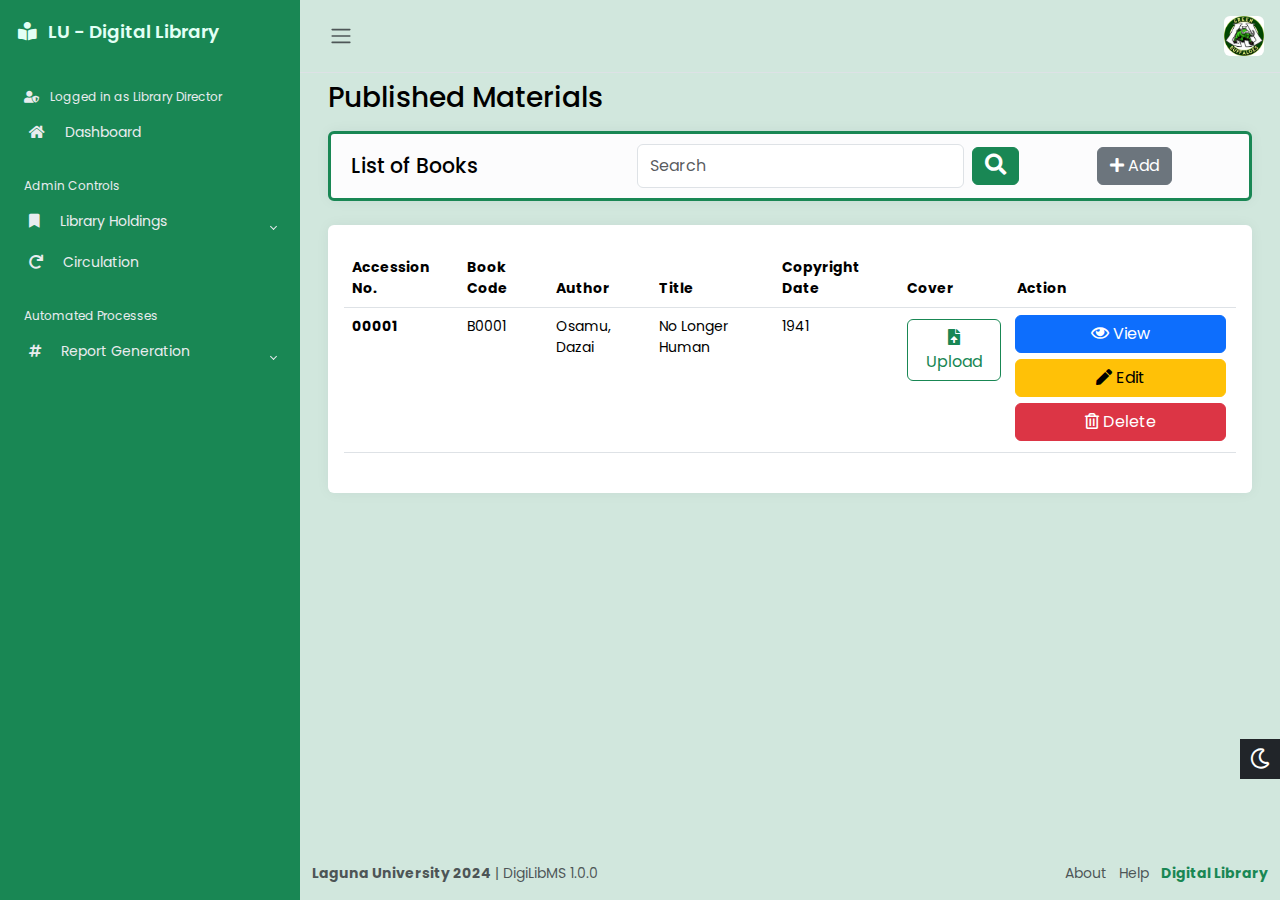
<file: books.html>
<!DOCTYPE html>
<html lang="en" data-bs-theme="light">

<head>
    <meta charset="UTF-8">
    <meta http-equiv="X-UA-Compatible" content="IE=edge">
    <meta name="viewport" content="width=device-width, initial-scale=1.0, ">
    <link rel="icon" href="assets/img/buffalo.ico" type="image/x-icon">
    <title>Dashboard Test</title>

    <link href="https://cdn.jsdelivr.net/npm/bootstrap@5.3.3/dist/css/bootstrap.min.css" rel="stylesheet"
        integrity="sha384-QWTKZyjpPEjISv5WaRU9OFeRpok6YctnYmDr5pNlyT2bRjXh0JMhjY6hW+ALEwIH" crossorigin="anonymous">

    <!-- Fonts and icons -->
    <script src="assets/js/webfont/webfont.min.js"></script>

    <link rel="stylesheet" href="style.css">
</head>

<body>
    <div class="wrapper">

        <aside id="sidebar">
            <!-- Content for Sidebar -->
            <div class="h-100">
                <div class="sidebar-logo">
                    <a href="#"><i class="fas fa-book-reader pe-2"></i>
                        LU - Digital Library</a>
                </div>
                <ul class="sidebar-nav">
                    <li class="sidebar-header">
                        <i class="fas fa-user-shield pe-2"></i>
                        Logged in as Library Director
                    </li>
                    <li class="sidebar-item">
                        <a href="index.html" class="sidebar-link">
                            <i class="fas fa-home pe-2"></i>
                            Dashboard
                        </a>
                    </li>
                    <li class="sidebar-header">
                        Admin Controls
                    </li>
                    <li class="sidebar-item">
                        <a href="#" class="sidebar-link collapsed" data-bs-target="#libholds" data-bs-toggle="collapse"
                            aria-expanded="false">
                            <i class="fas fa-bookmark pe-2"></i>
                            Library Holdings
                        </a>
                        <ul id="libholds" class="sidebar-dropdown list-unstyled collapse" data-bs-parent="#sidebar">
                            <li class="sidebar-item">
                                <a href="#" class="sidebar-link" data-bs-target="#pubmat" data-bs-toggle="collapse"
                                    aria-expanded="false">
                                    <i class="fas fa-user-check ps-3 pe-2"></i>
                                    Published Materials
                                </a>
                                <ul id="pubmat" class="sidebar-dropdown list-unstyled collapse">
                                    <li class="sidebar-item">
                                        <a href="#" class="sidebar-link">&emsp;eBooks</a>
                                    </li>
                                    <li class="sidebar-item">
                                        <a href="#" class="sidebar-link">&emsp;Books</a>
                                    </li>
                                    <li class="sidebar-item">
                                        <a href="#" class="sidebar-link">&emsp;Clippings</a>
                                    </li>
                                    <li class="sidebar-item">
                                        <a href="#" class="sidebar-link">&emsp;eJournals and eMagazines</a>
                                    </li>
                                    <li class="sidebar-item">
                                        <a href="#" class="sidebar-link">&emsp;Fiction</a>
                                    </li>
                                </ul>
                            </li>
                            <li class="sidebar-item">
                                <a href="#" class="sidebar-link" data-bs-target="#notpubmat" data-bs-toggle="collapse"
                                    aria-expanded="false">
                                    <i class="fas fa-user-alt-slash ps-3 pe-2"></i>
                                    Unpublished Materials
                                </a>
                                <ul id="notpubmat" class="sidebar-dropdown list-unstyled collapse">
                                    <li class="sidebar-item">
                                        <a href="#" class="sidebar-link">&emsp;Workbooks</a>
                                    </li>
                                    <li class="sidebar-item">
                                        <a href="#" class="sidebar-link">&emsp;SHS Workbooks</a>
                                    </li>
                                    <li class="sidebar-item">
                                        <a href="#" class="sidebar-link">&emsp;Thesis</a>
                                    </li>
                                    <li class="sidebar-item">
                                        <a href="#" class="sidebar-link">&emsp;Capstone</a>
                                    </li>
                                    <li class="sidebar-item">
                                        <a href="#" class="sidebar-link">&emsp;Feasibility Studies</a>
                                    </li>
                                    <li class="sidebar-item">
                                        <a href="#" class="sidebar-link">&emsp;Manuscript</a>
                                    </li>
                                    <li class="sidebar-item">
                                        <a href="#" class="sidebar-link">&emsp;Narrative Reports</a>
                                    </li>
                                </ul>
                            </li>
                        </ul>
                    </li>
                    <li class="sidebar-item">
                        <a href="#" class="sidebar-link">
                            <i class="fas fa-redo pe-2"></i>
                            Circulation
                        </a>
                    </li>
                    <li class="sidebar-header">
                        Automated Processes
                    </li>
                    <li class="sidebar-item">
                        <a href="#" class="sidebar-link collapsed" data-bs-target="#automation"
                            data-bs-toggle="collapse" aria-expanded="false">
                            <i class="fas fa-hashtag pe-2"></i>
                            Report Generation
                        </a>
                        <ul id="automation" class="sidebar-dropdown list-unstyled collapse" data-bs-parent="#sidebar">
                            <li class="sidebar-item">
                                <a href="#" class="sidebar-link">Inventory</a>
                            </li>
                            <li class="sidebar-item">
                                <a href="#" class="sidebar-link" data-bs-target="#logb" data-bs-toggle="collapse"
                                    aria-expanded="false">
                                    Logbook Records
                                </a>
                                <ul id="logb" class="sidebar-dropdown list-unstyled collapse">
                                    <li class="sidebar-item">
                                        <a href="#" class="sidebar-link">&ensp;Student and Personnel</a>
                                    </li>
                                    <li class="sidebar-item">
                                        <a href="#" class="sidebar-link">&ensp;Visitors</a>
                                    </li>
                                </ul>
                            </li>
                        </ul>
                    </li>
                </ul>
            </div>

        </aside>

        <!-- MAIN -->
        <div class="main">
            <nav class="navbar navbar-expand px-3 border-bottom">
                <button class="btn" id="sidebar-toggle" type="button">
                    <span class="navbar-toggler-icon"></span>

                </button>
                <div class="navbar-collapse navbar">
                    <ul class="navbar-nav">
                        <li class="nav-item dropdown">
                            <a href="#" data-bs-toggle="dropdown" class="nav-icon pe-md-0">
                                <img src="image/pfp.jpg" class="avatar img-fluid rounded" alt="">
                            </a>
                            <div class="dropdown-menu dropdown-menu-end">
                                <a href="#" class="dropdown-item">My Profile</a>
                                <a href="#" class="dropdown-item">Settings</a>
                                <a href="login1.html" class="dropdown-item">Logout</a>
                            </div>
                        </li>
                    </ul>
                </div>
            </nav>

            <main class="content px-3 py-2">
                <div class="container-fluid">
                    <div class="mb-3">
                        <h3>Published Materials</h3>
                    </div>
                    <div class="row">
                        <div class="col-12 col-md-0 d-flex">
                            <div class="card border-success flex-fill border-3 illustration">
                                <div class="card-body text-light p-0 d-flex flex-fill">
                                    <div class="row g-0 w-100">
                                        <div class="col-4">
                                            <div class="p-3 m-1">
                                                <h4>List of Books</h4>
                                            </div>
                                        </div>
                                        <div class="col-5 align-self-center text-end">
                                            <form class="d-flex">
                                                <input class="form-control me-2" type="search" placeholder="Search">
                                                <button class="btn btn-success" type="send">
                                                    <i class="fas fa-search fa-lg"></i>
                                                </button>
                                            </form>
                                        </div>
                                        <div class="col-3 align-self-center text-center">
                                            <button type="button" class="btn btn-secondary" data-bs-toggle="modal"
                                                data-bs-target="#myModal">
                                                <span class="btn-label">
                                                    <i class="fa fa-plus">
                                                    </i>
                                                </span>
                                                Add
                                            </button>

                                        </div>
                                    </div>
                                </div>
                            </div>
                        </div>

                        <!-- MODAL FOR ADD BUTTON -->
                        <div class="modal fade" id="myModal">
                            <div class="modal-dialog modal-dialog-centered">
                                <div class="modal-content">

                                    <div class="modal-header">
                                        <h4 class="modal-title">Add</h4>
                                        <button type="button" class="btn-close" data-bs-dismiss="modal"></button>
                                    </div>

                                    <!-- modal body -->
                                    <div class="modal-body">
                                        <div class="container overflow-hidden">
                                            <div class="row gy-2">

                                                <div class="col-12">
                                                    <label for="category" class="form-label">Category</label>
                                                    <select class="form-select">
                                                        <option selected>Select a category...</option>
                                                        <option value="1">Literature</option>
                                                        <option value="2">Mathematics</option>
                                                        <option value="3">History</option>
                                                    </select>
                                                </div>

                                                <div class="col-12">
                                                    <label for="copyrightdate" class="form-label">Copyright Date</label>
                                                    <input type="text" class="form-control" id="copyrightdate"
                                                        placeholder="e.g. 1978">
                                                </div>

                                                <div class="col-12">
                                                    <label for="booktitle" class="form-label">Book Title</label>
                                                    <input type="text" class="form-control" id="booktitle"
                                                        placeholder="e.g. No Longer Human">
                                                </div>

                                                <div class="col-12">
                                                    <label for="bookcode" class="form-label">Book Code</label>
                                                    <input type="text" class="form-control" id="bookcode"
                                                        placeholder="e.g. EB0001">
                                                </div>

                                                <div class="col-12">
                                                    <label for="author" class="form-label">Author</label>
                                                    <input type="text" class="form-control" id="author"
                                                        placeholder="e.g. Osamu, Dazai">
                                                </div>

                                                <div class="col-12">
                                                    <label for="ppublication" class="form-label">Place of
                                                        Publication</label>
                                                    <input type="text" class="form-control" id="ppublication"
                                                        placeholder="e.g. Norfolk, Connecticut">
                                                </div>

                                                <div class="col-12">
                                                    <label for="publisher" class="form-label">Publisher</label>
                                                    <input type="text" class="form-control" id="publisher"
                                                        placeholder="e.g. New Directions">
                                                </div>

                                                <div class="col-12">
                                                    <label for="description" class="form-label">Description</label>
                                                    <input type="text" class="form-control" id="description"
                                                        placeholder="Tell something about it...">
                                                </div>

                                                <div class="col-12">
                                                    <label for="isbnumber" class="form-label">ISBN</label>
                                                    <input type="text" class="form-control" id="isbnumber"
                                                        placeholder="e.g. 9780811204811">
                                                </div>

                                                <label for="col-12" class="label">Link</label>
                                                <div class="input-group mb-3">
                                                    <span class="input-group-text"><i
                                                            class="fas fa-paperclip"></i></span>
                                                    <input type="text" class="form-control" id="url"
                                                        placeholder="e.g. https://example.com">
                                                </div>
                                            </div>
                                        </div>
                                    </div>
                                    <div class="modal-footer">
                                        <button type="submit" class="btn btn-success"
                                            data-bs-dismiss="modal">Submit</button>
                                    </div>


                                </div>
                            </div>
                        </div>

                        <!-- MODAL FOR DELETE BUTTON -->
                        <div class="modal fade" id="myModal2">
                            <div class="modal-dialog modal-dialog-centered">
                                <div class="modal-content">

                                    <!-- Modal Header -->
                                    <div class="modal-header">
                                        <h4 class="modal-title">Delete</h4>
                                        <button type="button" class="btn-close" data-bs-dismiss="modal"></button>
                                    </div>

                                    <!-- Modal body -->
                                    <div class="modal-body">
                                        Are you sure you want to delete this item?
                                    </div>

                                    <!-- Modal footer -->
                                    <div class="modal-footer">
                                        <button type="button" class="btn btn-danger"
                                            data-bs-dismiss="modal">Delete</button>
                                    </div>

                                </div>
                            </div>
                        </div>

                        <!-- MODAL FOR EDIT BUTTON -->
                        <div class="modal fade" id="myModal3">
                            <div class="modal-dialog modal-dialog-centered">
                                <div class="modal-content">

                                    <div class="modal-header">
                                        <h4 class="modal-title">Edit</h4>
                                        <button type="button" class="btn-close" data-bs-dismiss="modal"></button>
                                    </div>

                                    <!-- modal body -->
                                    <div class="modal-body">
                                        <div class="container overflow-hidden">
                                            <div class="row gy-2">

                                                <div class="col-12">
                                                    <label for="category" class="form-label">Category</label>
                                                    <select class="form-select">
                                                        <option selected>Select a category...</option>
                                                        <option value="1">Literature</option>
                                                        <option value="2">Mathematics</option>
                                                        <option value="3">History</option>
                                                    </select>
                                                </div>

                                                <div class="col-12">
                                                    <label for="copyrightdate" class="form-label">Copyright Date</label>
                                                    <input type="text" class="form-control" id="copyrightdate"
                                                        placeholder="e.g. 1978">
                                                </div>

                                                <div class="col-12">
                                                    <label for="booktitle" class="form-label">Book Title</label>
                                                    <input type="text" class="form-control" id="booktitle"
                                                        placeholder="e.g. No Longer Human">
                                                </div>

                                                <div class="col-12">
                                                    <label for="bookcode" class="form-label">Book Code</label>
                                                    <input type="text" class="form-control" id="bookcode"
                                                        placeholder="e.g. EB0001">
                                                </div>

                                                <div class="col-12">
                                                    <label for="author" class="form-label">Author</label>
                                                    <input type="text" class="form-control" id="author"
                                                        placeholder="e.g. Osamu, Dazai">
                                                </div>

                                                <div class="col-12">
                                                    <label for="ppublication" class="form-label">Place of
                                                        Publication</label>
                                                    <input type="text" class="form-control" id="ppublication"
                                                        placeholder="e.g. Norfolk, Connecticut">
                                                </div>

                                                <div class="col-12">
                                                    <label for="publisher" class="form-label">Publisher</label>
                                                    <input type="text" class="form-control" id="publisher"
                                                        placeholder="e.g. New Directions">
                                                </div>

                                                <div class="col-12">
                                                    <label for="description" class="form-label">Description</label>
                                                    <input type="text" class="form-control" id="description"
                                                        placeholder="Tell something about it...">
                                                </div>

                                                <div class="col-12">
                                                    <label for="isbnumber" class="form-label">ISBN</label>
                                                    <input type="text" class="form-control" id="isbnumber"
                                                        placeholder="e.g. 9780811204811">
                                                </div>

                                                <label for="col-12" class="label">Link</label>
                                                <div class="input-group mb-3">
                                                    <span class="input-group-text"><i
                                                            class="fas fa-paperclip"></i></span>
                                                    <input type="text" class="form-control" id="url"
                                                        placeholder="e.g. https://example.com">
                                                </div>
                                            </div>
                                        </div>
                                    </div>
                                    <div class="modal-footer">
                                        <button type="submit" class="btn btn-success"
                                            data-bs-dismiss="modal">Submit</button>
                                    </div>


                                </div>
                            </div>
                        </div>

                        <!-- MODAL FOR VIEW BUTTON -->
                        <div class="modal fade" id="myModal4">
                            <div class="modal-dialog modal-lg modal-dialog-centered">
                                <div class="modal-content">

                                    <!-- Modal Header -->
                                    <div class="modal-header">
                                        <h4 class="modal-title">View</h4>
                                        <button type="button" class="btn-close" data-bs-dismiss="modal"></button>
                                    </div>

                                    <!-- Modal body -->
                                    <div class="modal-body">
                                        <div class="container overflow-hidden text-center">
                                            <div class="row gx-3">
                                                <div class="col-6">
                                                    <img src="image/nlh.jpg" class="img-fluid" alt="nlh">
                                                </div>
                                                <div class="col">
                                                    <img src="image/p1.png" class="img-fluid" alt="p1">
                                                </div>
                                            </div>

                                        </div>

                                    </div>

                                </div>
                            </div>
                        </div>

                        <!-- TABLE CONTENTS -->
                        <div class="col-12 col-md-0 d-flex">
                            <div class="card flex-fill border-0">
                                <div class="card-body py-4">
                                    <div class="d-flex align-content-center flex-wrap">
                                        <div class="row g-0 w-100">
                                            <div class="table-responsive-xl">
                                                <table class="table table-hover rounded-3">
                                                    <thead>
                                                        <tr>
                                                            <th scope="col">Accession No.</th>
                                                            <th scope="col">Book Code</th>
                                                            <th scope="col">Author</th>
                                                            <th scope="col">Title</th>
                                                            <th scope="col">Copyright Date</th>
                                                            <th scope="col">Cover</th>
                                                            <th scope="col">Action</th>
                                                        </tr>
                                                    </thead>
                                                    <tbody>
                                                        <tr>
                                                            <th scope="row">00001</td>
                                                            <td>B0001</td>
                                                            <td>Osamu, Dazai</td>
                                                            <td>No Longer Human</td>
                                                            <td>1941</td>
                                                            <td> <button class="btn btn-outline-success">
                                                                    <span class="btn-label">
                                                                        <i class="fas fa-file-upload"></i>
                                                                    </span>
                                                                    Upload
                                                                </button>
                                                            </td>
                                                            <td>
                                                                <div class="row g-1 w-100">
                                                                <button class="btn btn-primary" data-bs-toggle="modal"
                                                                    data-bs-target="#myModal4">
                                                                    <span class="btn-label">
                                                                        <i class="far fa-eye"></i>
                                                                    </span>
                                                                    View
                                                                </button>
                                                                <button class="btn btn-warning" data-bs-toggle="modal"
                                                                    data-bs-target="#myModal3">
                                                                    <span class="btn-label">
                                                                        <i class="fas fa-pen"></i>
                                                                    </span>
                                                                    Edit
                                                                </button>
                                                                <button class="btn btn-danger" data-bs-toggle="modal"
                                                                    data-bs-target="#myModal2">
                                                                    <span class="btn-label">
                                                                        <i class="far fa-trash-alt"></i>
                                                                    </span>
                                                                    Delete
                                                                </button>
                                                                </div>
                                                            </td>
                                                        </tr>
                                                    </tbody>
                                                </table>
                                            </div>
                                        </div>
                                    </div>
                                </div>
                            </div>
                        </div>
                    </div>

            </main>

            <a href="#" class="theme-toggle">
                <i class="far fa-sun"></i>
                <i class="far fa-moon"></i>
            </a>
            <footer class="footer">
                <div class="container-fluid">
                    <div class="row text-muted">
                        <div class="col-6 text-start">
                            <p class="mb-2">
                                <a href="https://lu.edu.ph" class="text-muted">
                                    <strong>Laguna University 2024</strong>
                                </a>
                                | DigiLibMS 1.0.0
                            </p>
                        </div>
                        <div class="col-6 text-end">
                            <ul class="list-inline">
                                <li class="list-inline-item">
                                    <a href="#" class="text-muted">About</a>
                                </li>
                                <li class="list-inline-item">
                                    <a href="#" class="text-muted">Help</a>
                                </li>
                                <li class="list-inline-item">
                                    <a href="https://elibrary.lu.edu.ph" class="text-success"><strong>Digital
                                            Library</strong></a>
                                </li>
                            </ul>
                        </div>
                    </div>
                </div>
            </footer>

        </div>
    </div>





    <script src="https://cdn.jsdelivr.net/npm/bootstrap@5.3.3/dist/js/bootstrap.bundle.min.js"
        integrity="sha384-YvpcrYf0tY3lHB60NNkmXc5s9fDVZLESaAA55NDzOxhy9GkcIdslK1eN7N6jIeHz"
        crossorigin="anonymous"></script>

    <script src="script.js"></script>
</body>

</html>
</file>
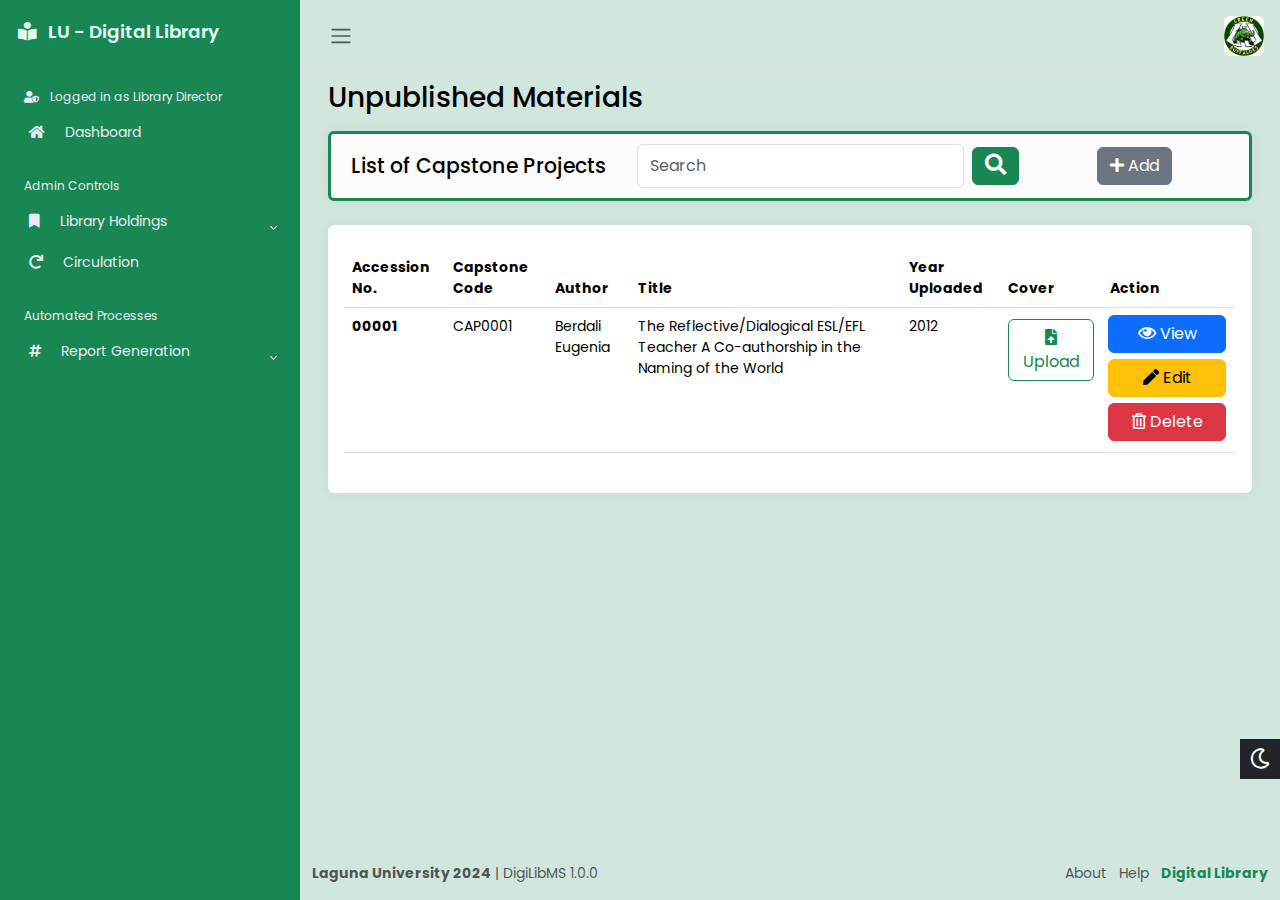
<file: capstone.html>
<!DOCTYPE html>
<html lang="en" data-bs-theme="light">

<head>
    <meta charset="UTF-8">
    <meta http-equiv="X-UA-Compatible" content="IE=edge">
    <meta name="viewport" content="width=device-width, initial-scale=1.0, ">
    <link rel="icon" href="assets/img/buffalo.ico" type="image/x-icon">
    <title>Dashboard Test</title>

    <link href="https://cdn.jsdelivr.net/npm/bootstrap@5.3.3/dist/css/bootstrap.min.css" rel="stylesheet"
        integrity="sha384-QWTKZyjpPEjISv5WaRU9OFeRpok6YctnYmDr5pNlyT2bRjXh0JMhjY6hW+ALEwIH" crossorigin="anonymous">

    <!-- Fonts and icons -->
    <script src="assets/js/webfont/webfont.min.js"></script>

    <link rel="stylesheet" href="style.css">
</head>

<body>
    <div class="wrapper">

        <aside id="sidebar">
            <!-- Content for Sidebar -->
            <div class="h-100">
                <div class="sidebar-logo">
                    <a href="#"><i class="fas fa-book-reader pe-2"></i>
                        LU - Digital Library</a>
                </div>
                <ul class="sidebar-nav">
                    <li class="sidebar-header">
                        <i class="fas fa-user-shield pe-2"></i>
                        Logged in as Library Director
                    </li>
                    <li class="sidebar-item">
                        <a href="index.html" class="sidebar-link">
                            <i class="fas fa-home pe-2"></i>
                            Dashboard
                        </a>
                    </li>
                    <li class="sidebar-header">
                        Admin Controls
                    </li>
                    <li class="sidebar-item">
                        <a href="#" class="sidebar-link collapsed" data-bs-target="#libholds" data-bs-toggle="collapse"
                            aria-expanded="false">
                            <i class="fas fa-bookmark pe-2"></i>
                            Library Holdings
                        </a>
                        <ul id="libholds" class="sidebar-dropdown list-unstyled collapse" data-bs-parent="#sidebar">
                            <li class="sidebar-item">
                                <a href="#" class="sidebar-link" data-bs-target="#pubmat" data-bs-toggle="collapse"
                                    aria-expanded="false">
                                    <i class="fas fa-user-check ps-3 pe-2"></i>
                                    Published Materials
                                </a>
                                <ul id="pubmat" class="sidebar-dropdown list-unstyled collapse">
                                    <li class="sidebar-item">
                                        <a href="#" class="sidebar-link">&emsp;eBooks</a>
                                    </li>
                                    <li class="sidebar-item">
                                        <a href="#" class="sidebar-link">&emsp;Books</a>
                                    </li>
                                    <li class="sidebar-item">
                                        <a href="#" class="sidebar-link">&emsp;Clippings</a>
                                    </li>
                                    <li class="sidebar-item">
                                        <a href="#" class="sidebar-link">&emsp;eJournals and eMagazines</a>
                                    </li>
                                    <li class="sidebar-item">
                                        <a href="#" class="sidebar-link">&emsp;Fiction</a>
                                    </li>
                                </ul>
                            </li>
                            <li class="sidebar-item">
                                <a href="#" class="sidebar-link" data-bs-target="#notpubmat" data-bs-toggle="collapse"
                                    aria-expanded="false">
                                    <i class="fas fa-user-alt-slash ps-3 pe-2"></i>
                                    Unpublished Materials
                                </a>
                                <ul id="notpubmat" class="sidebar-dropdown list-unstyled collapse">
                                    <li class="sidebar-item">
                                        <a href="#" class="sidebar-link">&emsp;Workbooks</a>
                                    </li>
                                    <li class="sidebar-item">
                                        <a href="#" class="sidebar-link">&emsp;SHS Workbooks</a>
                                    </li>
                                    <li class="sidebar-item">
                                        <a href="#" class="sidebar-link">&emsp;Thesis</a>
                                    </li>
                                    <li class="sidebar-item">
                                        <a href="#" class="sidebar-link">&emsp;Capstone</a>
                                    </li>
                                    <li class="sidebar-item">
                                        <a href="#" class="sidebar-link">&emsp;Feasibility Studies</a>
                                    </li>
                                    <li class="sidebar-item">
                                        <a href="#" class="sidebar-link">&emsp;Manuscript</a>
                                    </li>
                                    <li class="sidebar-item">
                                        <a href="#" class="sidebar-link">&emsp;Narrative Reports</a>
                                    </li>
                                </ul>
                            </li>
                        </ul>
                    </li>
                    <li class="sidebar-item">
                        <a href="#" class="sidebar-link">
                            <i class="fas fa-redo pe-2"></i>
                            Circulation
                        </a>
                    </li>
                    <li class="sidebar-header">
                        Automated Processes
                    </li>
                    <li class="sidebar-item">
                        <a href="#" class="sidebar-link collapsed" data-bs-target="#automation"
                            data-bs-toggle="collapse" aria-expanded="false">
                            <i class="fas fa-hashtag pe-2"></i>
                            Report Generation
                        </a>
                        <ul id="automation" class="sidebar-dropdown list-unstyled collapse" data-bs-parent="#sidebar">
                            <li class="sidebar-item">
                                <a href="#" class="sidebar-link">Inventory</a>
                            </li>
                            <li class="sidebar-item">
                                <a href="#" class="sidebar-link" data-bs-target="#logb" data-bs-toggle="collapse"
                                    aria-expanded="false">
                                    Logbook Records
                                </a>
                                <ul id="logb" class="sidebar-dropdown list-unstyled collapse">
                                    <li class="sidebar-item">
                                        <a href="#" class="sidebar-link">&ensp;Student and Personnel</a>
                                    </li>
                                    <li class="sidebar-item">
                                        <a href="#" class="sidebar-link">&ensp;Visitors</a>
                                    </li>
                                </ul>
                            </li>
                        </ul>
                    </li>
                </ul>
            </div>

        </aside>

        <!-- MAIN -->
        <div class="main">
            <nav class="navbar navbar-expand px-3 border-bottom">
                <button class="btn" id="sidebar-toggle" type="button">
                    <span class="navbar-toggler-icon"></span>

                </button>
                <div class="navbar-collapse navbar">
                    <ul class="navbar-nav">
                        <li class="nav-item dropdown">
                            <a href="#" data-bs-toggle="dropdown" class="nav-icon pe-md-0">
                                <img src="image/pfp.jpg" class="avatar img-fluid rounded" alt="">
                            </a>
                            <div class="dropdown-menu dropdown-menu-end">
                                <a href="#" class="dropdown-item">My Profile</a>
                                <a href="#" class="dropdown-item">Settings</a>
                                <a href="login1.html" class="dropdown-item">Logout</a>
                            </div>
                        </li>
                    </ul>
                </div>
            </nav>

            <main class="content px-3 py-2">
                <div class="container-fluid">
                    <div class="mb-3">
                        <h3>Unpublished Materials</h3>
                    </div>
                    <div class="row">
                        <div class="col-12 col-md-0 d-flex">
                            <div class="card border-success flex-fill border-3 illustration">
                                <div class="card-body text-light p-0 d-flex flex-fill">
                                    <div class="row g-0 w-100">
                                        <div class="col-4">
                                            <div class="p-3 m-1">
                                                <h4>List of Capstone Projects</h4>
                                            </div>
                                        </div>
                                        <div class="col-5 align-self-center text-end">
                                            <form class="d-flex">
                                                <input class="form-control me-2" type="search" placeholder="Search">
                                                <button class="btn btn-success" type="send">
                                                    <i class="fas fa-search fa-lg"></i>
                                                </button>
                                            </form>
                                        </div>
                                        <div class="col-3 align-self-center text-center">
                                            <button type="button" class="btn btn-secondary" data-bs-toggle="modal"
                                                data-bs-target="#myModal">
                                                <span class="btn-label">
                                                    <i class="fa fa-plus">
                                                    </i>
                                                </span>
                                                Add
                                            </button>

                                        </div>
                                    </div>
                                </div>
                            </div>
                        </div>

                        <!-- MODAL FOR ADD BUTTON -->
                        <div class="modal fade" id="myModal">
                            <div class="modal-dialog modal-dialog-centered">
                                <div class="modal-content">

                                    <div class="modal-header">
                                        <h4 class="modal-title">Add</h4>
                                        <button type="button" class="btn-close" data-bs-dismiss="modal"></button>
                                    </div>

                                    <!-- modal body -->
                                    <div class="modal-body">
                                        <div class="container overflow-hidden">
                                            <div class="row gy-2">

                                                <div class="col-12">
                                                    <label for="category" class="form-label">Program</label>
                                                    <select class="form-select">
                                                        <option selected>Select a category...</option>
                                                        <option value="1">BSIT</option>
                                                        <option value="2">BSCS</option>
                                                    </select>
                                                </div>

                                                <div class="col-12">
                                                    <label for="copyrightdate" class="form-label">Year</label>
                                                    <input type="text" class="form-control" id="copyrightdate"
                                                        placeholder="e.g. 2023">
                                                </div>

                                                <div class="col-12">
                                                    <label for="booktitle" class="form-label">Capstone Title</label>
                                                    <input type="text" class="form-control" id="booktitle"
                                                        placeholder="e.g. Placeholder">
                                                </div>

                                                <div class="col-12">
                                                    <label for="bookcode" class="form-label">Capstone Code</label>
                                                    <input type="text" class="form-control" id="bookcode"
                                                        placeholder="e.g. CAP0001">
                                                </div>

                                                <div class="col-12">
                                                    <label for="author" class="form-label">Author</label>
                                                    <input type="text" class="form-control" id="author"
                                                        placeholder="e.g. Bench Laxa">
                                                </div>

                                                <div class="col-12">
                                                    <label for="description" class="form-label">Description</label>
                                                    <input type="text" class="form-control" id="description"
                                                        placeholder="Tell something about it...">
                                                </div>
                                            </div>
                                        </div>
                                    </div>
                                    <div class="modal-footer">
                                        <button type="submit" class="btn btn-success"
                                            data-bs-dismiss="modal">Submit</button>
                                    </div>


                                </div>
                            </div>
                        </div>

                        <!-- MODAL FOR DELETE BUTTON -->
                        <div class="modal fade" id="myModal2">
                            <div class="modal-dialog modal-dialog-centered">
                                <div class="modal-content">

                                    <!-- Modal Header -->
                                    <div class="modal-header">
                                        <h4 class="modal-title">Delete</h4>
                                        <button type="button" class="btn-close" data-bs-dismiss="modal"></button>
                                    </div>

                                    <!-- Modal body -->
                                    <div class="modal-body">
                                        Are you sure you want to delete this item?
                                    </div>

                                    <!-- Modal footer -->
                                    <div class="modal-footer">
                                        <button type="button" class="btn btn-danger"
                                            data-bs-dismiss="modal">Delete</button>
                                    </div>

                                </div>
                            </div>
                        </div>

                        <!-- MODAL FOR EDIT BUTTON -->
                        <div class="modal fade" id="myModal3">
                            <div class="modal-dialog modal-dialog-centered">
                                <div class="modal-content">

                                    <div class="modal-header">
                                        <h4 class="modal-title">Edit</h4>
                                        <button type="button" class="btn-close" data-bs-dismiss="modal"></button>
                                    </div>

                                    <!-- modal body -->
                                    <div class="modal-body">
                                        <div class="container overflow-hidden">
                                            <div class="row gy-2">

                                                <div class="col-12">
                                                    <label for="category" class="form-label">Program</label>
                                                    <select class="form-select">
                                                        <option selected>Select a category...</option>
                                                        <option value="1">BSIT</option>
                                                        <option value="2">BSCS</option>
                                                    </select>
                                                </div>

                                                <div class="col-12">
                                                    <label for="copyrightdate" class="form-label">Year</label>
                                                    <input type="text" class="form-control" id="copyrightdate"
                                                        placeholder="e.g. 2023">
                                                </div>

                                                <div class="col-12">
                                                    <label for="booktitle" class="form-label">Capstone Title</label>
                                                    <input type="text" class="form-control" id="booktitle"
                                                        placeholder="e.g. Placeholder">
                                                </div>

                                                <div class="col-12">
                                                    <label for="bookcode" class="form-label">Capstone Code</label>
                                                    <input type="text" class="form-control" id="bookcode"
                                                        placeholder="e.g. CAP0001">
                                                </div>

                                                <div class="col-12">
                                                    <label for="author" class="form-label">Author</label>
                                                    <input type="text" class="form-control" id="author"
                                                        placeholder="e.g. Bench Laxa">
                                                </div>

                                                <div class="col-12">
                                                    <label for="description" class="form-label">Description</label>
                                                    <input type="text" class="form-control" id="description"
                                                        placeholder="Tell something about it...">
                                                </div>
                                            </div>
                                        </div>
                                    </div>
                                    <div class="modal-footer">
                                        <button type="submit" class="btn btn-success"
                                            data-bs-dismiss="modal">Submit</button>
                                    </div>


                                </div>
                            </div>
                        </div>

                        <!-- MODAL FOR VIEW BUTTON -->
                        <div class="modal fade" id="myModal4">
                            <div class="modal-dialog modal-lg modal-dialog-centered">
                                <div class="modal-content">

                                    <!-- Modal Header -->
                                    <div class="modal-header">
                                        <h4 class="modal-title">View</h4>
                                        <button type="button" class="btn-close" data-bs-dismiss="modal"></button>
                                    </div>

                                    <!-- Modal body -->
                                    <div class="modal-body">
                                        <div class="container overflow-hidden text-center">
                                            <div class="row gx-3">
                                                <div class="col-12">
                                                    <img src="image/capstn.jpg" class="img-fluid" alt="nlh">
                                                </div>
                                                
                                            </div>

                                        </div>

                                    </div>

                                </div>
                            </div>
                        </div>

                        <div class="col-12 col-md-0 d-flex">
                            <div class="card flex-fill border-0">
                                <div class="card-body py-4">
                                    <div class="d-flex align-content-center flex-wrap">
                                        <div class="row g-0 w-100">
                                            <div class="table-responsive-xl">
                                                <table class="table table-hover rounded-3">
                                                    <thead>
                                                        <tr>
                                                            <th scope="col">Accession No.</th>
                                                            <th scope="col">Capstone Code</th>
                                                            <th scope="col">Author</th>
                                                            <th scope="col">Title</th>
                                                            <th scope="col">Year Uploaded</th>
                                                            <th scope="col">Cover</th>
                                                            <th scope="col">Action</th>
                                                        </tr>
                                                    </thead>
                                                    <tbody>
                                                        <tr>
                                                            <th scope="row">00001</td>
                                                            <td>CAP0001</td>
                                                            <td>Berdali Eugenia</td>
                                                            <td>The Reflective/Dialogical
                                                                ESL/EFL Teacher A
                                                                Co-authorship in the
                                                                Naming of the World</td>
                                                            <td>2012</td>
                                                            <td> <button class="btn btn-outline-success">
                                                                    <span class="btn-label">
                                                                        <i class="fas fa-file-upload"></i>
                                                                    </span>
                                                                    Upload
                                                                </button>
                                                            </td>
                                                            <td>
                                                                <div class="row g-1 w-100">
                                                                <button class="btn btn-primary" data-bs-toggle="modal"
                                                                    data-bs-target="#myModal4">
                                                                    <span class="btn-label">
                                                                        <i class="far fa-eye"></i>
                                                                    </span>
                                                                    View
                                                                </button>
                                                                <button class="btn btn-warning" data-bs-toggle="modal"
                                                                    data-bs-target="#myModal3">
                                                                    <span class="btn-label">
                                                                        <i class="fas fa-pen"></i>
                                                                    </span>
                                                                    Edit
                                                                </button>
                                                                <button class="btn btn-danger" data-bs-toggle="modal"
                                                                    data-bs-target="#myModal2">
                                                                    <span class="btn-label">
                                                                        <i class="far fa-trash-alt"></i>
                                                                    </span>
                                                                    Delete
                                                                </button>
                                                            </div>
                                                            </td>
                                                        </tr>
                                                    </tbody>
                                                </table>
                                            </div>
                                        </div>
                                    </div>
                                </div>
                            </div>
                        </div>
                    </div>

            </main>

            <a href="#" class="theme-toggle">
                <i class="far fa-sun"></i>
                <i class="far fa-moon"></i>
            </a>
            <footer class="footer">
                <div class="container-fluid">
                    <div class="row text-muted">
                        <div class="col-6 text-start">
                            <p class="mb-2">
                                <a href="https://lu.edu.ph" class="text-muted">
                                    <strong>Laguna University 2024</strong>
                                </a>
                                | DigiLibMS 1.0.0
                            </p>
                        </div>
                        <div class="col-6 text-end">
                            <ul class="list-inline">
                                <li class="list-inline-item">
                                    <a href="#" class="text-muted">About</a>
                                </li>
                                <li class="list-inline-item">
                                    <a href="#" class="text-muted">Help</a>
                                </li>
                                <li class="list-inline-item">
                                    <a href="https://elibrary.lu.edu.ph" class="text-success"><strong>Digital
                                            Library</strong></a>
                                </li>
                            </ul>
                        </div>
                    </div>
                </div>
            </footer>

        </div>
    </div>





    <script src="https://cdn.jsdelivr.net/npm/bootstrap@5.3.3/dist/js/bootstrap.bundle.min.js"
        integrity="sha384-YvpcrYf0tY3lHB60NNkmXc5s9fDVZLESaAA55NDzOxhy9GkcIdslK1eN7N6jIeHz"
        crossorigin="anonymous"></script>

    <script src="script.js"></script>
</body>

</html>
</file>
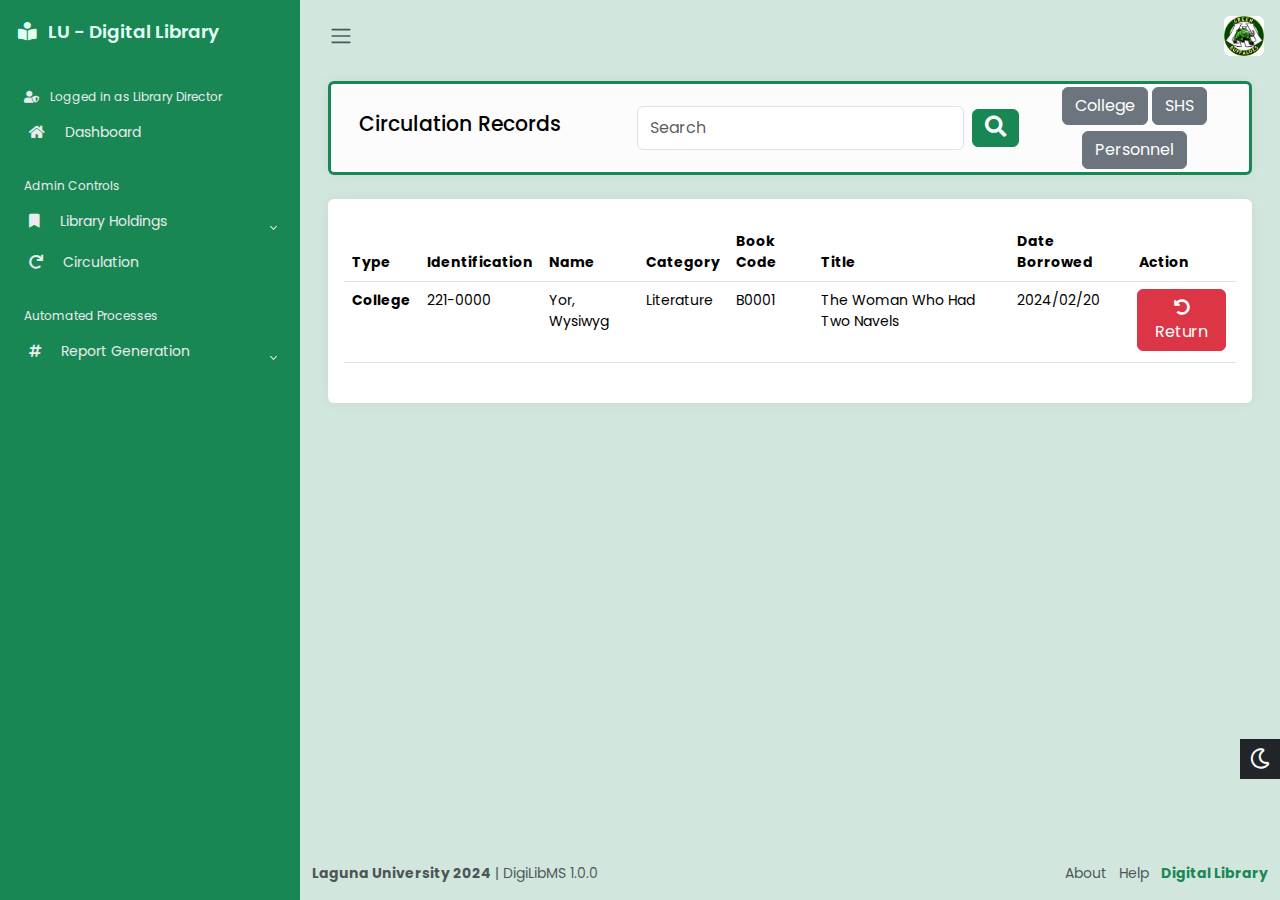
<file: circulation copy.html>
<!DOCTYPE html>
<html lang="en" data-bs-theme="light">

<head>
    <meta charset="UTF-8">
    <meta http-equiv="X-UA-Compatible" content="IE=edge">
    <meta name="viewport" content="width=device-width, initial-scale=1.0, ">
    <link rel="icon" href="assets/img/buffalo.ico" type="image/x-icon">
    <title>Dashboard Test</title>

    <link href="https://cdn.jsdelivr.net/npm/bootstrap@5.3.3/dist/css/bootstrap.min.css" rel="stylesheet"
        integrity="sha384-QWTKZyjpPEjISv5WaRU9OFeRpok6YctnYmDr5pNlyT2bRjXh0JMhjY6hW+ALEwIH" crossorigin="anonymous">

    <!-- Fonts and icons -->
    <script src="assets/js/webfont/webfont.min.js"></script>

    <link rel="stylesheet" href="style.css">
</head>

<body>
    <div class="wrapper">

        <aside id="sidebar">
            <!-- Content for Sidebar -->
            <div class="h-100">
                <div class="sidebar-logo">
                    <a href="#"><i class="fas fa-book-reader pe-2"></i>
                        LU - Digital Library</a>
                </div>
                <ul class="sidebar-nav">
                    <li class="sidebar-header">
                        <i class="fas fa-user-shield pe-2"></i>
                        Logged in as Library Director
                    </li>
                    <li class="sidebar-item">
                        <a href="index.html" class="sidebar-link">
                            <i class="fas fa-home pe-2"></i>
                            Dashboard
                        </a>
                    </li>
                    <li class="sidebar-header">
                        Admin Controls
                    </li>
                    <li class="sidebar-item">
                        <a href="#" class="sidebar-link collapsed" data-bs-target="#libholds" data-bs-toggle="collapse"
                            aria-expanded="false">
                            <i class="fas fa-bookmark pe-2"></i>
                            Library Holdings
                        </a>
                        <ul id="libholds" class="sidebar-dropdown list-unstyled collapse" data-bs-parent="#sidebar">
                            <li class="sidebar-item">
                                <a href="#" class="sidebar-link" data-bs-target="#pubmat" data-bs-toggle="collapse"
                                    aria-expanded="false">
                                    <i class="fas fa-user-check ps-3 pe-2"></i>
                                    Published Materials
                                </a>
                                <ul id="pubmat" class="sidebar-dropdown list-unstyled collapse">
                                    <li class="sidebar-item">
                                        <a href="#" class="sidebar-link">&emsp;eBooks</a>
                                    </li>
                                    <li class="sidebar-item">
                                        <a href="books.html" class="sidebar-link">&emsp;Books</a>
                                    </li>
                                    <li class="sidebar-item">
                                        <a href="#" class="sidebar-link">&emsp;Clippings</a>
                                    </li>
                                    <li class="sidebar-item">
                                        <a href="#" class="sidebar-link">&emsp;eJournals and eMagazines</a>
                                    </li>
                                    <li class="sidebar-item">
                                        <a href="#" class="sidebar-link">&emsp;Fiction</a>
                                    </li>
                                    <li class="sidebar-item">
                                        <a href="#" class="sidebar-link">&emsp;Clippings</a>
                                    </li>
                                </ul>
                            </li>
                            <li class="sidebar-item">
                                <a href="#" class="sidebar-link" data-bs-target="#notpubmat" data-bs-toggle="collapse"
                                    aria-expanded="false">
                                    <i class="fas fa-user-alt-slash ps-3 pe-2"></i>
                                    Unpublished Materials
                                </a>
                                <ul id="notpubmat" class="sidebar-dropdown list-unstyled collapse">
                                    <li class="sidebar-item">
                                        <a href="#" class="sidebar-link">&emsp;Workbooks</a>
                                    </li>
                                    <li class="sidebar-item">
                                        <a href="#" class="sidebar-link">&emsp;SHS Workbooks</a>
                                    </li>
                                    <li class="sidebar-item">
                                        <a href="#" class="sidebar-link">&emsp;Thesis</a>
                                    </li>
                                    <li class="sidebar-item">
                                        <a href="#" class="sidebar-link">&emsp;Capstone</a>
                                    </li>
                                    <li class="sidebar-item">
                                        <a href="#" class="sidebar-link">&emsp;Feasibility Studies</a>
                                    </li>
                                    <li class="sidebar-item">
                                        <a href="#" class="sidebar-link">&emsp;Manuscript</a>
                                    </li>
                                    <li class="sidebar-item">
                                        <a href="#" class="sidebar-link">&emsp;Narrative Reports</a>
                                    </li>
                                </ul>
                            </li>
                        </ul>
                    </li>
                    <li class="sidebar-item">
                        <a href="circulation.html" class="sidebar-link">
                            <i class="fas fa-redo pe-2"></i>
                            Circulation
                        </a>
                    </li>
                    <li class="sidebar-header">
                        Automated Processes
                    </li>
                    <li class="sidebar-item">
                        <a href="#" class="sidebar-link collapsed" data-bs-target="#automation"
                            data-bs-toggle="collapse" aria-expanded="false">
                            <i class="fas fa-hashtag pe-2"></i>
                            Report Generation
                        </a>
                        <ul id="automation" class="sidebar-dropdown list-unstyled collapse" data-bs-parent="#sidebar">
                            <li class="sidebar-item">
                                <a href="#" class="sidebar-link">Inventory</a>
                            </li>
                            <li class="sidebar-item">
                                <a href="#" class="sidebar-link" data-bs-target="#logb" data-bs-toggle="collapse"
                                    aria-expanded="false">
                                    Logbook Records
                                </a>
                                <ul id="logb" class="sidebar-dropdown list-unstyled collapse">
                                    <li class="sidebar-item">
                                        <a href="#" class="sidebar-link">&ensp;Student and Personnel</a>
                                    </li>
                                    <li class="sidebar-item">
                                        <a href="#" class="sidebar-link">&ensp;Visitors</a>
                                    </li>
                                </ul>
                            </li>
                        </ul>
                    </li>
                </ul>
            </div>

        </aside>

        <!-- MAIN -->
        <div class="main">
            <nav class="navbar navbar-expand px-3 border-bottom">
                <button class="btn" id="sidebar-toggle" type="button">
                    <span class="navbar-toggler-icon"></span>

                </button>
                <div class="navbar-collapse navbar">
                    <ul class="navbar-nav">
                        <li class="nav-item dropdown">
                            <a href="#" data-bs-toggle="dropdown" class="nav-icon pe-md-0">
                                <img src="image/pfp.jpg" class="avatar img-fluid rounded" alt="">
                            </a>
                            <div class="dropdown-menu dropdown-menu-end">
                                <a href="#" class="dropdown-item">My Profile</a>
                                <a href="#" class="dropdown-item">Settings</a>
                                <a href="login1.html" class="dropdown-item">Logout</a>
                            </div>
                        </li>
                    </ul>
                </div>
            </nav>

            <main class="content px-3 py-2">
                <div class="container-fluid">
                    <div class="row">
                        <div class="col-12 col-md-0 d-flex">
                            <div class="card border-success flex-fill border-3 illustration">
                                <div class="card-body text-light p-0 d-flex flex-fill">
                                    <div class="row g-0 w-100">
                                        <div class="col-4">
                                            <div class="p-4 m-1">
                                                <h4>Circulation Records</h4>
                                            </div>
                                        </div>
                                            <div class="col-5 align-self-center text-end">
                                                <form class="d-flex">
                                                    <input class="form-control me-2" type="search" placeholder="Search">
                                                    <button class="btn btn-success" type="submit">
                                                        <i class="fas fa-search fa-lg"></i>
                                                    </button>
                                                </form>
                                            </div>

                                        <div class="col-3 align-self-center text-center">
                                            <div class="d-grid gap-2 d-md-block">
                                            <button type="button" class="btn btn-secondary" data-bs-toggle="offcanvas" 
                                            data-bs-target="#offcanvasRight" aria-controls="offcanvasRight">
                                            College
                                            </button>
                                            
                                            <button type="button" class="btn btn-secondary" data-bs-toggle="offcanvas" 
                                            data-bs-target="#offcanvasRight" aria-controls="offcanvasRight">
                                            SHS
                                            </button>
                                            
                                            <button type="button" class="btn btn-secondary" data-bs-toggle="offcanvas" 
                                            data-bs-target="#offcanvasRight" aria-controls="offcanvasRight">
                                            Personnel
                                            </button>
                                            
                                            <div class="offcanvas offcanvas-end" data-bs-scroll="true" data-bs-backdrop="false" tabindex="-1" 
                                            id="offcanvasRight" aria-labelledby="offcanvasRightLabel">
                                                <div class="offcanvas-header text-bg-success p-3">
                                                    <div>Student / Personnel</div>
                                                  <button type="button" class="btn-close" data-bs-dismiss="offcanvas" aria-label="Close"></button>
                                                </div>
                                                <div class="offcanvas-body">
                                                    <div class="d-flex justify-content-center">
                                                        <form id="searchForm" class="d-flex">
                                                            <input class="form-control me-2" type="search" placeholder="Search ID">
                                                            <button class="btn btn-success" type="submit">
                                                                <i class="fas fa-search fa-lg"></i>
                                                            </button>
                                                        </form>
                                                    </div>
                                                </div>
                                            </div>
                                        </div>
                                    </div>
                                    </div>
                                </div>
                            </div>
                        </div>
                        
                        <!-- TABLE CONTENTS -->
                        <div class="col-12 col-md-0 d-flex">
                            <div class="card flex-fill border-0">
                                <div class="card-body py-4">
                                    <div class="d-flex align-content-center flex-wrap">
                                        <div class="row g-0 w-100">
                                            <div class="table-responsive">
                                                <table class="table table-hover rounded-3">
                                                    <thead>
                                                        <tr>
                                                            <th scope="col">Type</th>
                                                            <th scope="col">Identification</th>
                                                            <th scope="col">Name</th>
                                                            <th scope="col">Category</th>
                                                            <th scope="col">Book Code</th>
                                                            <th scope="col">Title</th>
                                                            <th scope="col">Date Borrowed</th>
                                                            <th scope="col">Action</th>
                                                        </tr>
                                                    </thead>
                                                    <tbody>
                                                        <tr>
                                                            <th scope="row">College</td>
                                                            <td>221-0000</td>
                                                            <td>Yor, Wysiwyg</td>
                                                            <td>Literature</td>
                                                            <td>B0001</td>
                                                            <td>The Woman Who Had Two Navels</td>
                                                            <td>2024/02/20</td>
                                                            <td>
                                                                <div class="row g-1 w-100">
                                                                <button class="btn btn-danger" data-bs-toggle="modal"
                                                                    data-bs-target="#myModal">
                                                                    <span class="btn-label">
                                                                        <i class="fas fa-undo-alt"></i>
                                                                    </span>
                                                                    Return
                                                                </button>
                                                                </div>
                                                            </td>
                                                        </tr>
                                                    </tbody>
                                                </table>
                                            </div>
                                        </div>
                                    </div>
                                </div>
                            </div>
                        </div>
                    </div>
                </div>
            </main> 



            <a href="#" class="theme-toggle">
                <i class="far fa-sun"></i>
                <i class="far fa-moon"></i>
            </a>
            <footer class="footer">
                <div class="container-fluid">
                    <div class="row text-muted">
                        <div class="col-6 text-start">
                            <p class="mb-2">
                                <a href="https://lu.edu.ph" class="text-muted">
                                    <strong>Laguna University 2024</strong>
                                </a>
                                | DigiLibMS 1.0.0
                            </p>
                        </div>
                        <div class="col-6 text-end">
                            <ul class="list-inline">
                                <li class="list-inline-item">
                                    <a href="#" class="text-muted">About</a>
                                </li>
                                <li class="list-inline-item">
                                    <a href="#" class="text-muted">Help</a>
                                </li>
                                <li class="list-inline-item">
                                    <a href="https://elibrary.lu.edu.ph" class="text-success"><strong>Digital
                                            Library</strong></a>
                                </li>
                            </ul>
                        </div>
                    </div>
                </div>
            </footer>

        </div>
    </div>





    <script src="https://cdn.jsdelivr.net/npm/bootstrap@5.3.3/dist/js/bootstrap.bundle.min.js"
        integrity="sha384-YvpcrYf0tY3lHB60NNkmXc5s9fDVZLESaAA55NDzOxhy9GkcIdslK1eN7N6jIeHz"
        crossorigin="anonymous"></script>

    <script src="script.js"></script>
</body>

</html>
</file>
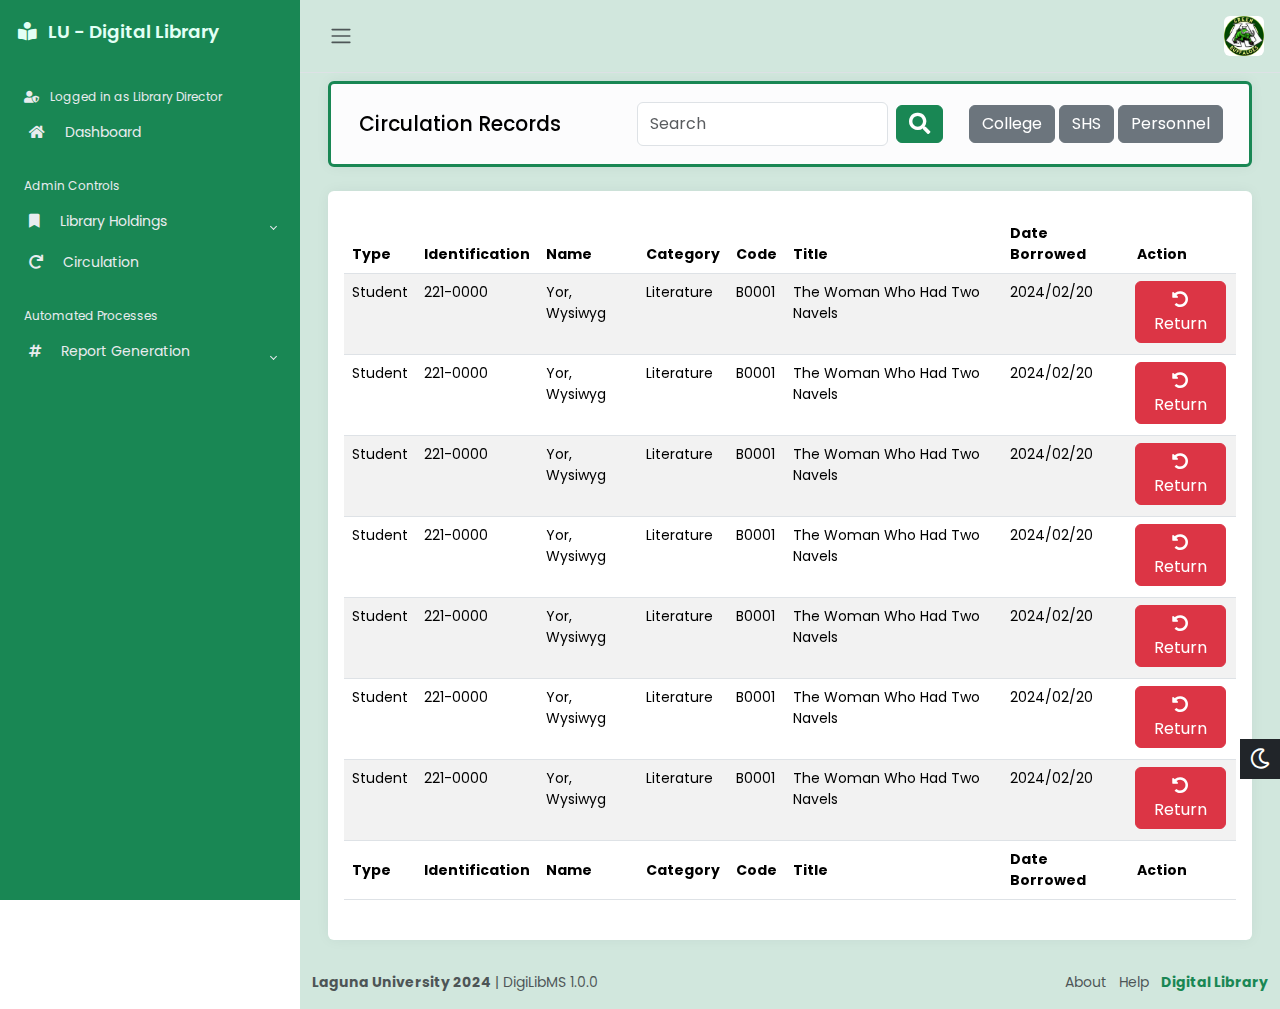
<file: circulation.html>
<!DOCTYPE html>
<html lang="en" data-bs-theme="light">

<head>
    <meta charset="UTF-8">
    <meta http-equiv="X-UA-Compatible" content="IE=edge">
    <meta name="viewport" content="width=device-width, initial-scale=1.0, ">
    <link rel="icon" href="assets/img/buffalo.ico" type="image/x-icon">
    <title>Dashboard Test</title>

    <link href="https://cdn.jsdelivr.net/npm/bootstrap@5.3.3/dist/css/bootstrap.min.css" rel="stylesheet"
        integrity="sha384-QWTKZyjpPEjISv5WaRU9OFeRpok6YctnYmDr5pNlyT2bRjXh0JMhjY6hW+ALEwIH" crossorigin="anonymous">

    <!-- Fonts and icons -->
    <script src="assets/js/webfont/webfont.min.js"></script>

    <link rel="stylesheet" href="style.css">
</head>

<body>
    <div class="wrapper">

        <aside id="sidebar">
            <!-- Content for Sidebar -->
            <div class="h-100">
                <div class="sidebar-logo">
                    <a href="#"><i class="fas fa-book-reader pe-2"></i>
                        LU - Digital Library</a>
                </div>
                <ul class="sidebar-nav">
                    <li class="sidebar-header">
                        <i class="fas fa-user-shield pe-2"></i>
                        Logged in as Library Director
                    </li>
                    <li class="sidebar-item">
                        <a href="index.html" class="sidebar-link">
                            <i class="fas fa-home pe-2"></i>
                            Dashboard
                        </a>
                    </li>
                    <li class="sidebar-header">
                        Admin Controls
                    </li>
                    <li class="sidebar-item">
                        <a href="#" class="sidebar-link collapsed" data-bs-target="#libholds" data-bs-toggle="collapse"
                            aria-expanded="false">
                            <i class="fas fa-bookmark pe-2"></i>
                            Library Holdings
                        </a>
                        <ul id="libholds" class="sidebar-dropdown list-unstyled collapse" data-bs-parent="#sidebar">
                            <li class="sidebar-item">
                                <a href="#" class="sidebar-link" data-bs-target="#pubmat" data-bs-toggle="collapse"
                                    aria-expanded="false">
                                    <i class="fas fa-user-check ps-3 pe-2"></i>
                                    Published Materials
                                </a>
                                <ul id="pubmat" class="sidebar-dropdown list-unstyled collapse">
                                    <li class="sidebar-item">
                                        <a href="#" class="sidebar-link">&emsp;eBooks</a>
                                    </li>
                                    <li class="sidebar-item">
                                        <a href="books.html" class="sidebar-link">&emsp;Books</a>
                                    </li>
                                    <li class="sidebar-item">
                                        <a href="#" class="sidebar-link">&emsp;Clippings</a>
                                    </li>
                                    <li class="sidebar-item">
                                        <a href="#" class="sidebar-link">&emsp;eJournals and eMagazines</a>
                                    </li>
                                    <li class="sidebar-item">
                                        <a href="#" class="sidebar-link">&emsp;Fiction</a>
                                    </li>
                                    <li class="sidebar-item">
                                        <a href="#" class="sidebar-link">&emsp;Clippings</a>
                                    </li>
                                </ul>
                            </li>
                            <li class="sidebar-item">
                                <a href="#" class="sidebar-link" data-bs-target="#notpubmat" data-bs-toggle="collapse"
                                    aria-expanded="false">
                                    <i class="fas fa-user-alt-slash ps-3 pe-2"></i>
                                    Unpublished Materials
                                </a>
                                <ul id="notpubmat" class="sidebar-dropdown list-unstyled collapse">
                                    <li class="sidebar-item">
                                        <a href="#" class="sidebar-link">&emsp;Workbooks</a>
                                    </li>
                                    <li class="sidebar-item">
                                        <a href="#" class="sidebar-link">&emsp;SHS Workbooks</a>
                                    </li>
                                    <li class="sidebar-item">
                                        <a href="#" class="sidebar-link">&emsp;Thesis</a>
                                    </li>
                                    <li class="sidebar-item">
                                        <a href="#" class="sidebar-link">&emsp;Capstone</a>
                                    </li>
                                    <li class="sidebar-item">
                                        <a href="#" class="sidebar-link">&emsp;Feasibility Studies</a>
                                    </li>
                                    <li class="sidebar-item">
                                        <a href="#" class="sidebar-link">&emsp;Manuscript</a>
                                    </li>
                                    <li class="sidebar-item">
                                        <a href="#" class="sidebar-link">&emsp;Narrative Reports</a>
                                    </li>
                                </ul>
                            </li>
                        </ul>
                    </li>
                    <li class="sidebar-item">
                        <a href="circulation.html" class="sidebar-link">
                            <i class="fas fa-redo pe-2"></i>
                            Circulation
                        </a>
                    </li>
                    <li class="sidebar-header">
                        Automated Processes
                    </li>
                    <li class="sidebar-item">
                        <a href="#" class="sidebar-link collapsed" data-bs-target="#automation"
                            data-bs-toggle="collapse" aria-expanded="false">
                            <i class="fas fa-hashtag pe-2"></i>
                            Report Generation
                        </a>
                        <ul id="automation" class="sidebar-dropdown list-unstyled collapse" data-bs-parent="#sidebar">
                            <li class="sidebar-item">
                                <a href="#" class="sidebar-link">Inventory</a>
                            </li>
                            <li class="sidebar-item">
                                <a href="#" class="sidebar-link" data-bs-target="#logb" data-bs-toggle="collapse"
                                    aria-expanded="false">
                                    Logbook Records
                                </a>
                                <ul id="logb" class="sidebar-dropdown list-unstyled collapse">
                                    <li class="sidebar-item">
                                        <a href="#" class="sidebar-link">&ensp;Student and Personnel</a>
                                    </li>
                                    <li class="sidebar-item">
                                        <a href="#" class="sidebar-link">&ensp;Visitors</a>
                                    </li>
                                </ul>
                            </li>
                        </ul>
                    </li>
                </ul>
            </div>

        </aside>

        <!-- MAIN -->
        <div class="main">
            <nav class="navbar navbar-expand px-3 border-bottom">
                <button class="btn" id="sidebar-toggle" type="button">
                    <span class="navbar-toggler-icon"></span>

                </button>
                <div class="navbar-collapse navbar">
                    <ul class="navbar-nav">
                        <li class="nav-item dropdown">
                            <a href="#" data-bs-toggle="dropdown" class="nav-icon pe-md-0">
                                <img src="image/pfp.jpg" class="avatar img-fluid rounded" alt="">
                            </a>
                            <div class="dropdown-menu dropdown-menu-end">
                                <a href="#" class="dropdown-item">My Profile</a>
                                <a href="#" class="dropdown-item">Settings</a>
                                <a href="login1.html" class="dropdown-item">Logout</a>
                            </div>
                        </li>
                    </ul>
                </div>
            </nav>

            <main class="content px-3 py-2">
                <div class="container-fluid">
                    <div class="row">
                        <div class="col-12 col-md-0 d-flex">
                            <div class="card border-success flex-fill border-3 illustration">
                                <div class="card-body text-light p-0 d-flex flex-fill">
                                    <div class="row g-0 w-100">
                                        <div class="col-4">
                                            <div class="p-4 m-1">
                                                <h4>Circulation Records</h4>
                                            </div>
                                        </div>
                                            <div class="col-4 align-self-center text-end">
                                                <form class="d-flex">
                                                    <input class="form-control me-2" type="search" placeholder="Search">
                                                    <button class="btn btn-success" type="submit">
                                                        <i class="fas fa-search fa-lg"></i>
                                                    </button>
                                                </form>
                                            </div>

                                        <div class="col-4 align-self-center text-center p-2">
                                            <div class="d-grid gap-2 d-md-block">
                                            <button type="button" class="btn btn-secondary" data-bs-toggle="offcanvas" 
                                            data-bs-target="#offcanvasRight" aria-controls="offcanvasRight">
                                            College
                                            </button>
                                            
                                            <button type="button" class="btn btn-secondary" data-bs-toggle="offcanvas" 
                                            data-bs-target="#offcanvasRight" aria-controls="offcanvasRight">
                                            SHS
                                            </button>
                                            
                                            <button type="button" class="btn btn-secondary" data-bs-toggle="offcanvas" 
                                            data-bs-target="#offcanvasRight" aria-controls="offcanvasRight">
                                            Personnel
                                            </button>
                                            
                                            <div class="offcanvas offcanvas-end" data-bs-scroll="true" data-bs-backdrop="false" tabindex="-1" 
                                            id="offcanvasRight" aria-labelledby="offcanvasRightLabel">
                                                <div class="offcanvas-header text-bg-success p-3">
                                                    <div>Student / Personnel</div>
                                                  <button type="button" class="btn-close" data-bs-dismiss="offcanvas" aria-label="Close"></button>
                                                </div>
                                                <div class="offcanvas-body">
                                                    <div class="d-flex justify-content-center">
                                                        <form id="searchForm" class="d-flex">
                                                            <input class="form-control me-2" type="search" placeholder="Search ID">
                                                            <button class="btn btn-success" type="submit">
                                                                <i class="fas fa-search fa-lg"></i>
                                                            </button>
                                                        </form>
                                                    </div>
                                                </div>
                                            </div>
                                        </div>
                                    </div>
                                    </div>
                                </div>
                            </div>
                        </div>
                        
                        <!-- TABLE CONTENTS -->
                        <div class="col-12 col-md-0 d-flex">
                            <div class="card flex-fill border-0">
                                <div class="card-body py-4">
                                    <div class="d-flex align-content-center flex-wrap">
                                        <div class="row g-0 w-100">
                                            <div class="table-responsive">
                                                <table id="example" class="table table-striped table-hover" style="width:100%">
                                                    <thead>
                                                        <tr>
                                                            <th>Type</th>
                                                            <th>Identification</th>
                                                            <th>Name</th>
                                                            <th>Category</th>
                                                            <th>Code</th>
                                                            <th>Title</th>
                                                            <th>Date Borrowed</th>
                                                            <th>Action</th>
                                                        </tr>
                                                    </thead>
                                                    <tbody>
                                                        <tr>
                                                            <td>Student</td>
                                                            <td>221-0000</td>
                                                            <td>Yor, Wysiwyg</td>
                                                            <td>Literature</td>
                                                            <td>B0001</td>
                                                            <td>The Woman Who Had Two Navels</td>
                                                            <td>2024/02/20</td>
                                                            <td><div class="row g-1 w-100">
                                                                <button class="btn btn-danger" data-bs-toggle="modal" data-bs-target="#myModal">
                                                                    <span class="btn-label">
                                                                        <i class="fas fa-undo-alt"></i>
                                                                    </span>
                                                                    Return
                                                                </button>
                                                                </div></td>
                                                        </tr>
                                                        <tr>
                                                            <td>Student</td>
                                                            <td>221-0000</td>
                                                            <td>Yor, Wysiwyg</td>
                                                            <td>Literature</td>
                                                            <td>B0001</td>
                                                            <td>The Woman Who Had Two Navels</td>
                                                            <td>2024/02/20</td>
                                                            <td><div class="row g-1 w-100">
                                                                <button class="btn btn-danger" data-bs-toggle="modal" data-bs-target="#myModal">
                                                                    <span class="btn-label">
                                                                        <i class="fas fa-undo-alt"></i>
                                                                    </span>
                                                                    Return
                                                                </button>
                                                                </div></td>
                                                        </tr>
                                                        <tr>
                                                            <td>Student</td>
                                                            <td>221-0000</td>
                                                            <td>Yor, Wysiwyg</td>
                                                            <td>Literature</td>
                                                            <td>B0001</td>
                                                            <td>The Woman Who Had Two Navels</td>
                                                            <td>2024/02/20</td>
                                                            <td><div class="row g-1 w-100">
                                                                <button class="btn btn-danger" data-bs-toggle="modal" data-bs-target="#myModal">
                                                                    <span class="btn-label">
                                                                        <i class="fas fa-undo-alt"></i>
                                                                    </span>
                                                                    Return
                                                                </button>
                                                                </div></td>
                                                        </tr>
                                                        <tr>
                                                            <td>Student</td>
                                                            <td>221-0000</td>
                                                            <td>Yor, Wysiwyg</td>
                                                            <td>Literature</td>
                                                            <td>B0001</td>
                                                            <td>The Woman Who Had Two Navels</td>
                                                            <td>2024/02/20</td>
                                                            <td><div class="row g-1 w-100">
                                                                <button class="btn btn-danger" data-bs-toggle="modal" data-bs-target="#myModal">
                                                                    <span class="btn-label">
                                                                        <i class="fas fa-undo-alt"></i>
                                                                    </span>
                                                                    Return
                                                                </button>
                                                                </div></td>
                                                        </tr>
                                                        <tr>
                                                            <td>Student</td>
                                                            <td>221-0000</td>
                                                            <td>Yor, Wysiwyg</td>
                                                            <td>Literature</td>
                                                            <td>B0001</td>
                                                            <td>The Woman Who Had Two Navels</td>
                                                            <td>2024/02/20</td>
                                                            <td><div class="row g-1 w-100">
                                                                <button class="btn btn-danger" data-bs-toggle="modal" data-bs-target="#myModal">
                                                                    <span class="btn-label">
                                                                        <i class="fas fa-undo-alt"></i>
                                                                    </span>
                                                                    Return
                                                                </button>
                                                                </div></td>
                                                        </tr>
                                                        <tr>
                                                            <td>Student</td>
                                                            <td>221-0000</td>
                                                            <td>Yor, Wysiwyg</td>
                                                            <td>Literature</td>
                                                            <td>B0001</td>
                                                            <td>The Woman Who Had Two Navels</td>
                                                            <td>2024/02/20</td>
                                                            <td><div class="row g-1 w-100">
                                                                <button class="btn btn-danger" data-bs-toggle="modal" data-bs-target="#myModal">
                                                                    <span class="btn-label">
                                                                        <i class="fas fa-undo-alt"></i>
                                                                    </span>
                                                                    Return
                                                                </button>
                                                                </div></td>
                                                        </tr>
                                                        <tr>
                                                            <td>Student</td>
                                                            <td>221-0000</td>
                                                            <td>Yor, Wysiwyg</td>
                                                            <td>Literature</td>
                                                            <td>B0001</td>
                                                            <td>The Woman Who Had Two Navels</td>
                                                            <td>2024/02/20</td>
                                                            <td><div class="row g-1 w-100">
                                                                <button class="btn btn-danger" data-bs-toggle="modal" data-bs-target="#myModal">
                                                                    <span class="btn-label">
                                                                        <i class="fas fa-undo-alt"></i>
                                                                    </span>
                                                                    Return
                                                                </button>
                                                                </div></td>
                                                        </tr>
                                                    </tbody>
                                                    <tfoot>
                                                        <tr>
                                                            <th>Type</th>
                                                            <th>Identification</th>
                                                            <th>Name</th>
                                                            <th>Category</th>
                                                            <th>Code</th>
                                                            <th>Title</th>
                                                            <th>Date Borrowed</th>
                                                            <th>Action</th>
                                                        </tr>
                                                    </tfoot>
                                                </table>
                                            </div>
                                        </div>
                                    </div>
                                </div>
                            </div>
                        </div>
                    </div>
                </div>
            </main> 



            <a href="#" class="theme-toggle">
                <i class="far fa-sun"></i>
                <i class="far fa-moon"></i>
            </a>
            <footer class="footer">
                <div class="container-fluid">
                    <div class="row text-muted">
                        <div class="col-6 text-start">
                            <p class="mb-2">
                                <a href="https://lu.edu.ph" class="text-muted">
                                    <strong>Laguna University 2024</strong>
                                </a>
                                | DigiLibMS 1.0.0
                            </p>
                        </div>
                        <div class="col-6 text-end">
                            <ul class="list-inline">
                                <li class="list-inline-item">
                                    <a href="#" class="text-muted">About</a>
                                </li>
                                <li class="list-inline-item">
                                    <a href="#" class="text-muted">Help</a>
                                </li>
                                <li class="list-inline-item">
                                    <a href="https://elibrary.lu.edu.ph" class="text-success"><strong>Digital
                                            Library</strong></a>
                                </li>
                            </ul>
                        </div>
                    </div>
                </div>
            </footer>

        </div>
    </div>





    <script src="https://cdn.jsdelivr.net/npm/bootstrap@5.3.3/dist/js/bootstrap.bundle.min.js"
        integrity="sha384-YvpcrYf0tY3lHB60NNkmXc5s9fDVZLESaAA55NDzOxhy9GkcIdslK1eN7N6jIeHz"
        crossorigin="anonymous"></script>

    <script src="script.js"></script>
</body>

</html>
</file>
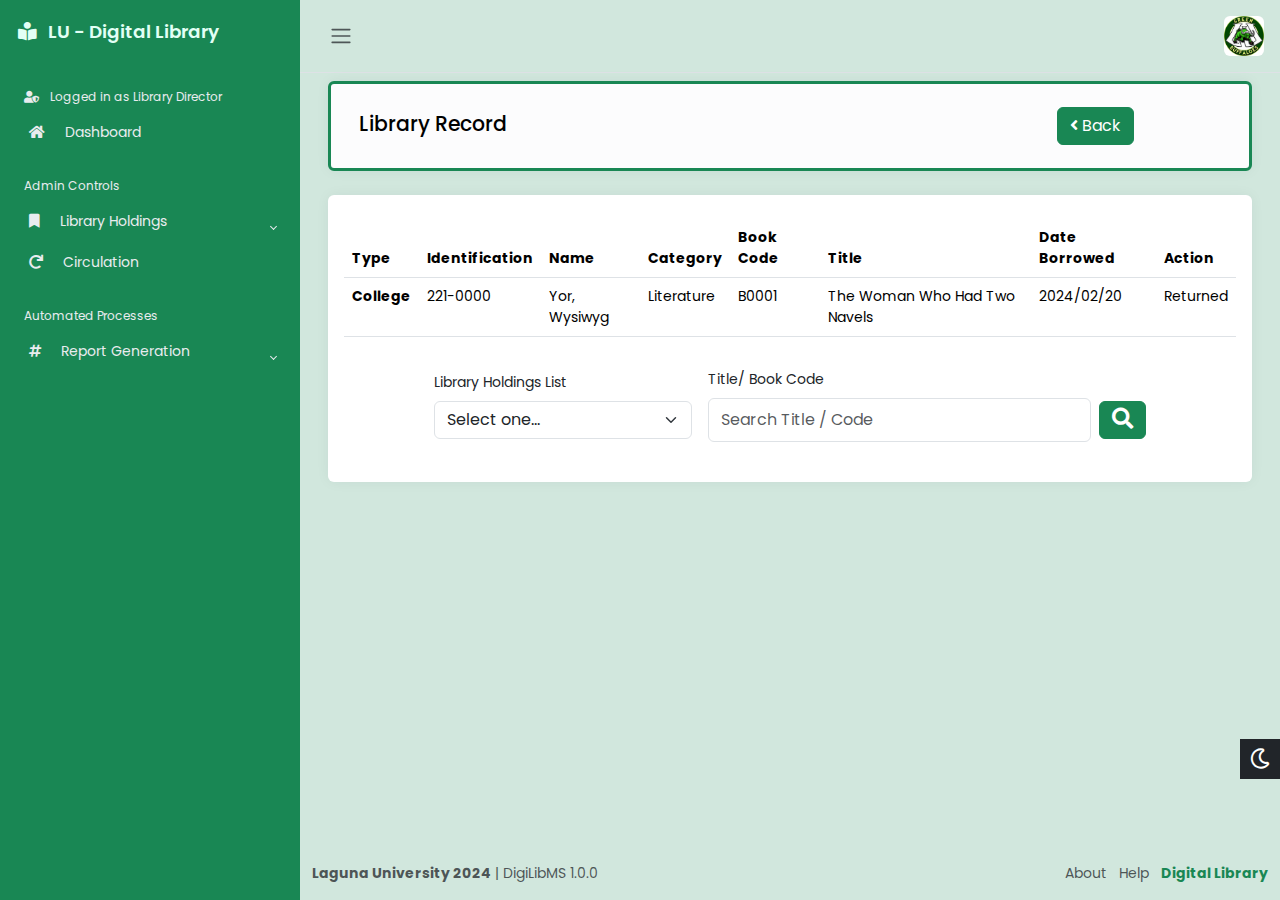
<file: circulation2.html>
<!DOCTYPE html>
<html lang="en" data-bs-theme="light">

<head>
    <meta charset="UTF-8">
    <meta http-equiv="X-UA-Compatible" content="IE=edge">
    <meta name="viewport" content="width=device-width, initial-scale=1.0, ">
    <link rel="icon" href="assets/img/buffalo.ico" type="image/x-icon">
    <title>Dashboard Test</title>

    <link href="https://cdn.jsdelivr.net/npm/bootstrap@5.3.3/dist/css/bootstrap.min.css" rel="stylesheet"
        integrity="sha384-QWTKZyjpPEjISv5WaRU9OFeRpok6YctnYmDr5pNlyT2bRjXh0JMhjY6hW+ALEwIH" crossorigin="anonymous">

    <!-- Fonts and icons -->
    <script src="assets/js/webfont/webfont.min.js"></script>

    <link rel="stylesheet" href="style.css">
</head>

<body>
    <div class="wrapper">

        <aside id="sidebar">
            <!-- Content for Sidebar -->
            <div class="h-100">
                <div class="sidebar-logo">
                    <a href="#"><i class="fas fa-book-reader pe-2"></i>
                        LU - Digital Library</a>
                </div>
                <ul class="sidebar-nav">
                    <li class="sidebar-header">
                        <i class="fas fa-user-shield pe-2"></i>
                        Logged in as Library Director
                    </li>
                    <li class="sidebar-item">
                        <a href="index.html" class="sidebar-link">
                            <i class="fas fa-home pe-2"></i>
                            Dashboard
                        </a>
                    </li>
                    <li class="sidebar-header">
                        Admin Controls
                    </li>
                    <li class="sidebar-item">
                        <a href="#" class="sidebar-link collapsed" data-bs-target="#libholds" data-bs-toggle="collapse"
                            aria-expanded="false">
                            <i class="fas fa-bookmark pe-2"></i>
                            Library Holdings
                        </a>
                        <ul id="libholds" class="sidebar-dropdown list-unstyled collapse" data-bs-parent="#sidebar">
                            <li class="sidebar-item">
                                <a href="#" class="sidebar-link" data-bs-target="#pubmat" data-bs-toggle="collapse"
                                    aria-expanded="false">
                                    <i class="fas fa-user-check ps-3 pe-2"></i>
                                    Published Materials
                                </a>
                                <ul id="pubmat" class="sidebar-dropdown list-unstyled collapse">
                                    <li class="sidebar-item">
                                        <a href="#" class="sidebar-link">&emsp;eBooks</a>
                                    </li>
                                    <li class="sidebar-item">
                                        <a href="books.html" class="sidebar-link">&emsp;Books</a>
                                    </li>
                                    <li class="sidebar-item">
                                        <a href="#" class="sidebar-link">&emsp;Clippings</a>
                                    </li>
                                    <li class="sidebar-item">
                                        <a href="#" class="sidebar-link">&emsp;eJournals and eMagazines</a>
                                    </li>
                                    <li class="sidebar-item">
                                        <a href="#" class="sidebar-link">&emsp;Fiction</a>
                                    </li>
                                </ul>
                            </li>
                            <li class="sidebar-item">
                                <a href="#" class="sidebar-link" data-bs-target="#notpubmat" data-bs-toggle="collapse"
                                    aria-expanded="false">
                                    <i class="fas fa-user-alt-slash ps-3 pe-2"></i>
                                    Unpublished Materials
                                </a>
                                <ul id="notpubmat" class="sidebar-dropdown list-unstyled collapse">
                                    <li class="sidebar-item">
                                        <a href="#" class="sidebar-link">&emsp;Workbooks</a>
                                    </li>
                                    <li class="sidebar-item">
                                        <a href="#" class="sidebar-link">&emsp;SHS Workbooks</a>
                                    </li>
                                    <li class="sidebar-item">
                                        <a href="#" class="sidebar-link">&emsp;Thesis</a>
                                    </li>
                                    <li class="sidebar-item">
                                        <a href="#" class="sidebar-link">&emsp;Capstone</a>
                                    </li>
                                    <li class="sidebar-item">
                                        <a href="#" class="sidebar-link">&emsp;Feasibility Studies</a>
                                    </li>
                                    <li class="sidebar-item">
                                        <a href="#" class="sidebar-link">&emsp;Manuscript</a>
                                    </li>
                                    <li class="sidebar-item">
                                        <a href="#" class="sidebar-link">&emsp;Narrative Reports</a>
                                    </li>
                                </ul>
                            </li>
                        </ul>
                    </li>
                    <li class="sidebar-item">
                        <a href="circulation.html" class="sidebar-link">
                            <i class="fas fa-redo pe-2"></i>
                            Circulation
                        </a>
                    </li>
                    <li class="sidebar-header">
                        Automated Processes
                    </li>
                    <li class="sidebar-item">
                        <a href="#" class="sidebar-link collapsed" data-bs-target="#automation"
                            data-bs-toggle="collapse" aria-expanded="false">
                            <i class="fas fa-hashtag pe-2"></i>
                            Report Generation
                        </a>
                        <ul id="automation" class="sidebar-dropdown list-unstyled collapse" data-bs-parent="#sidebar">
                            <li class="sidebar-item">
                                <a href="#" class="sidebar-link">Inventory</a>
                            </li>
                            <li class="sidebar-item">
                                <a href="#" class="sidebar-link" data-bs-target="#logb" data-bs-toggle="collapse"
                                    aria-expanded="false">
                                    Logbook Records
                                </a>
                                <ul id="logb" class="sidebar-dropdown list-unstyled collapse">
                                    <li class="sidebar-item">
                                        <a href="#" class="sidebar-link">&ensp;Student and Personnel</a>
                                    </li>
                                    <li class="sidebar-item">
                                        <a href="#" class="sidebar-link">&ensp;Visitors</a>
                                    </li>
                                </ul>
                            </li>
                        </ul>
                    </li>
                </ul>
            </div>

        </aside>

        <!-- MAIN -->
        <div class="main">
            <nav class="navbar navbar-expand px-3 border-bottom">
                <button class="btn" id="sidebar-toggle" type="button">
                    <span class="navbar-toggler-icon"></span>

                </button>
                <div class="navbar-collapse navbar">
                    <ul class="navbar-nav">
                        <li class="nav-item dropdown">
                            <a href="#" data-bs-toggle="dropdown" class="nav-icon pe-md-0">
                                <img src="image/pfp.jpg" class="avatar img-fluid rounded" alt="">
                            </a>
                            <div class="dropdown-menu dropdown-menu-end">
                                <a href="#" class="dropdown-item">My Profile</a>
                                <a href="#" class="dropdown-item">Settings</a>
                                <a href="login1.html" class="dropdown-item">Logout</a>
                            </div>
                        </li>
                    </ul>
                </div>
            </nav>

            <main class="content px-3 py-2">
                <div class="container-fluid">
                    <div class="row">
                        <div class="col-12 col-md-0 d-flex">
                            <div class="card border-success flex-fill border-3 illustration">
                                <div class="card-body text-light p-0 d-flex flex-fill">
                                    <div class="row g-0 w-100">
                                        <div class="col-8">
                                            <div class="p-4 m-1">
                                                <h4>Library Record</h4>
                                            </div>
                                        </div>
                                        <div class="col-4">
                                            <div class="p-3 m-1 text-center">
                                                <a href="circulation.html" class="btn btn-success">
                                                    <i class="fas fa-angle-left"></i>
                                                    Back
                                                </a>
                                            </div>
                                        </div>
                                    </div>
                                </div>
                            </div>
                        </div>
                        
                        <!-- TABLE CONTENTS -->
                        <div class="col-12 col-md-0 d-flex">
                            <div class="card flex-fill border-0">
                                <div class="card-body py-4">
                                    <div class="d-flex align-content-center flex-wrap">
                                        <div class="row g-0 w-100">
                                            <div class="table-responsive">
                                                <table class="table table-hover rounded-3">
                                                    <thead>
                                                        <tr>
                                                            <th scope="col">Type</th>
                                                            <th scope="col">Identification</th>
                                                            <th scope="col">Name</th>
                                                            <th scope="col">Category</th>
                                                            <th scope="col">Book Code</th>
                                                            <th scope="col">Title</th>
                                                            <th scope="col">Date Borrowed</th>
                                                            <th scope="col">Action</th>
                                                        </tr>
                                                    </thead>
                                                    <tbody>
                                                        <tr>
                                                            <th scope="row">College</td>
                                                            <td>221-0000</td>
                                                            <td>Yor, Wysiwyg</td>
                                                            <td>Literature</td>
                                                            <td>B0001</td>
                                                            <td>The Woman Who Had Two Navels</td>
                                                            <td>2024/02/20</td>
                                                            <td>Returned</td>
                                                        </tr>
                                                    </tbody>
                                                </table>
                                                <div class="container">
                                                    <div class="row justify-content-center">
                                                        <div class="col-10 p-3">
                                                            <div class="d-flex align-items-center">
                                                                <div class="me-3">
                                                                    <label for="Select" class="form-label">Library Holdings List</label>
                                                                    <select class="form-select" id="Select" aria-label="select">
                                                                        <option selected>Select one...</option>
                                                                        <option value="1">eBooks</option>
                                                                        <option value="2">Books</option>
                                                                        <option value="3">Clippings</option>
                                                                        <option value="3">eJournals and eMagazines</option>
                                                                        <option value="3">Fiction</option>
                                                                        <option value="3">Workbooks</option>
                                                                        <option value="3">SHS Workbooks</option>
                                                                        <option value="3">Thesis</option>
                                                                        <option value="3">Capstone</option>
                                                                        <option value="3">Feasibility Studies</option>
                                                                        <option value="3">Manuscript</option>
                                                                        <option value="3">Narrative Reports</option>
                                                                    </select>
                                                                </div>
                                                                <div class="flex-grow-1">
                                                                    <label for="search" class="form-label d-block">Title/ Book Code</label>
                                                                    <form id="searchForm" class="d-flex">
                                                                        <input class="form-control me-2" type="search" id="search" placeholder="Search Title / Code">
                                                                        <button class="btn btn-success" type="submit">
                                                                            <i class="fas fa-search fa-lg"></i>
                                                                        </button>
                                                                    </form>
                                                                </div>
                                                            </div>
                                                        </div>
                                                    </div>
                                                </div>    
                                            </div>
                                        </div>
                                    </div>
                                </div>
                            </div>
                        </div>
                    </div>
                </div>
            
        <div class="offcanvas offcanvas-end" data-bs-scroll="true" data-bs-backdrop="false" tabindex="-1" 
                id="librecs" aria-labelledby="offcanvasRightLabel">
                    <div class="offcanvas-header text-bg-success p-3">
                        <div>Student / Personnel Information</div>
                            <button type="button" class="btn-close" data-bs-dismiss="offcanvas" aria-label="Close" disabled></button>
                    </div>
                    <p class="status">Academic Year: 2023 - 2024 <br> Status: ENROLLED</p>
                    <img src="image/cat.jpg" class="img-thumbnail" alt="pic">
                    <p class="profile"> Student Profile</p>
                    <div class="information">
                        <p> 221-0000 <br><br> 
                            Wysiwyg Yor</p>
                            <p class="sub">Name</p>
                            BSIT BA 2A <br><br>
                            <p class="sub">Program / Year / Block</p>
                            1347 Soler 1000, Manila <br><br>
                            <p class="sub">Address</p>
                            wysiwyg@gmail.com <br><br>
                            <p class="sub">Email</p>
                            9156780234 <br><br>
                            <p class="sub">Contact Number</p>
                        </p>
                    </div>
                </div>
            </main> 



            <a href="#" class="theme-toggle">
                <i class="far fa-sun"></i>
                <i class="far fa-moon"></i>
            </a>
            <footer class="footer">
                <div class="container-fluid">
                    <div class="row text-muted">
                        <div class="col-6 text-start">
                            <p class="mb-2">
                                <a href="https://lu.edu.ph" class="text-muted">
                                    <strong>Laguna University 2024</strong>
                                </a>
                                | DigiLibMS 1.0.0
                            </p>
                        </div>
                        <div class="col-6 text-end">
                            <ul class="list-inline">
                                <li class="list-inline-item">
                                    <a href="#" class="text-muted">About</a>
                                </li>
                                <li class="list-inline-item">
                                    <a href="#" class="text-muted">Help</a>
                                </li>
                                <li class="list-inline-item">
                                    <a href="https://elibrary.lu.edu.ph" class="text-success"><strong>Digital
                                            Library</strong></a>
                                </li>
                            </ul>
                        </div>
                    </div>
                </div>
            </footer>
            
        </div>
    </div>





    <script src="https://cdn.jsdelivr.net/npm/bootstrap@5.3.3/dist/js/bootstrap.bundle.min.js"
        integrity="sha384-YvpcrYf0tY3lHB60NNkmXc5s9fDVZLESaAA55NDzOxhy9GkcIdslK1eN7N6jIeHz"
        crossorigin="anonymous"></script>

    <script src="script.js"></script>
</body>

</html>
</file>
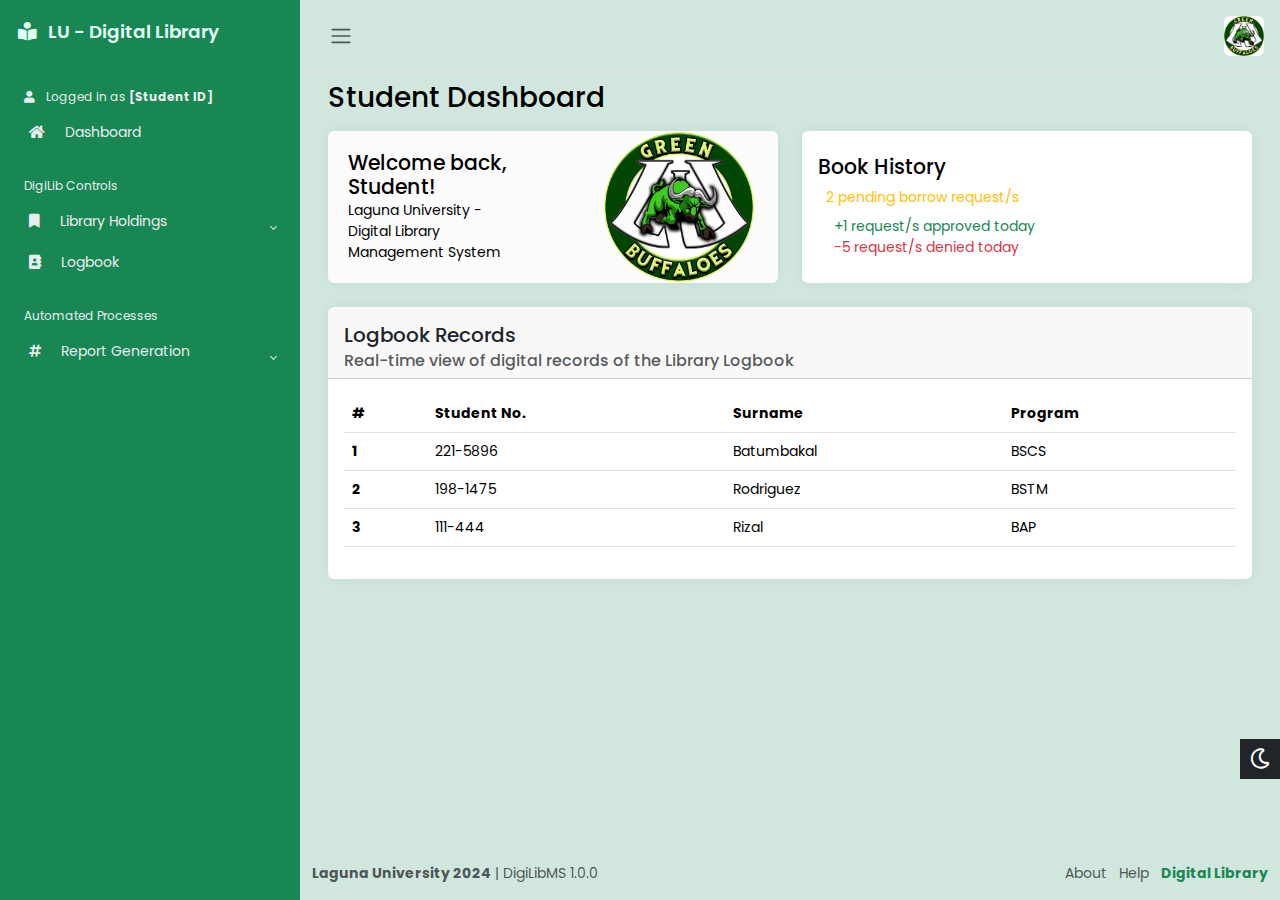
<file: index2.html>
<!DOCTYPE html>
<html lang="en" data-bs-theme="light">

<head>
    <meta charset="UTF-8">
    <meta http-equiv="X-UA-Compatible" content="IE=edge">
    <meta name="viewport" content="width=device-width, initial-scale=1.0, ">
    <link rel="icon" href="assets/img/buffalo.ico" type="image/x-icon">
    <title>Dashboard Test</title>

    <link href="https://cdn.jsdelivr.net/npm/bootstrap@5.3.3/dist/css/bootstrap.min.css" rel="stylesheet"
        integrity="sha384-QWTKZyjpPEjISv5WaRU9OFeRpok6YctnYmDr5pNlyT2bRjXh0JMhjY6hW+ALEwIH" crossorigin="anonymous">

    <!-- Fonts and icons -->
    <script src="assets/js/webfont/webfont.min.js"></script>

    <link rel="stylesheet" href="style.css">
</head>

<body>
    <div class="wrapper">

        <aside id="sidebar">
            <!-- Content for Sidebar -->
            <div class="h-100">
                <div class="sidebar-logo">
                    <a href="#"><i class="fas fa-book-reader pe-2"></i>
                        LU - Digital Library</a>
                </div>
                <ul class="sidebar-nav">
                    <li class="sidebar-header">
                        <i class="fas fa-user pe-2"></i>
                        Logged in as <strong>[Student ID]</strong>
                    </li>
                    <li class="sidebar-item">
                        <a href="#" class="sidebar-link">
                            <i class="fas fa-home pe-2"></i>
                            Dashboard
                        </a>
                    </li>
                    <li class="sidebar-header">
                        DigiLib Controls
                    </li>
                    <li class="sidebar-item">
                        <a href="#" class="sidebar-link collapsed" data-bs-target="#libholds" data-bs-toggle="collapse"
                            aria-expanded="false">
                            <i class="fas fa-bookmark pe-2"></i>
                            Library Holdings
                        </a>
                        <ul id="libholds" class="sidebar-dropdown list-unstyled collapse" data-bs-parent="#sidebar">
                            <li class="sidebar-item">
                                <a href="#" class="sidebar-link" data-bs-target="#pubmat" data-bs-toggle="collapse"
                                    aria-expanded="false">
                                    <i class="fas fa-user-check ps-3 pe-2"></i>
                                    Published Materials
                                </a>
                                <ul id="pubmat" class="sidebar-dropdown list-unstyled collapse">
                                    <li class="sidebar-item">
                                        <a href="#" class="sidebar-link">&emsp;eBooks</a>
                                    </li>
                                    <li class="sidebar-item">
                                        <a href="#" class="sidebar-link">&emsp;Books</a>
                                    </li>
                                    <li class="sidebar-item">
                                        <a href="#" class="sidebar-link">&emsp;Clippings</a>
                                    </li>
                                    <li class="sidebar-item">
                                        <a href="#" class="sidebar-link">&emsp;eJournals and eMagazines</a>
                                    </li>
                                    <li class="sidebar-item">
                                        <a href="#" class="sidebar-link">&emsp;Fiction</a>
                                    </li>
                                    <li class="sidebar-item">
                                        <a href="#" class="sidebar-link">&emsp;Clippings</a>
                                    </li>
                                </ul>
                            </li>
                            <li class="sidebar-item">
                                <a href="#" class="sidebar-link" data-bs-target="#notpubmat" data-bs-toggle="collapse"
                                    aria-expanded="false">
                                    <i class="fas fa-user-alt-slash ps-3 pe-2"></i>
                                    Unpublished Materials
                                </a>
                                <ul id="notpubmat" class="sidebar-dropdown list-unstyled collapse">
                                    <li class="sidebar-item">
                                        <a href="#" class="sidebar-link">&emsp;Workbooks</a>
                                    </li>
                                    <li class="sidebar-item">
                                        <a href="#" class="sidebar-link">&emsp;SHS Workbooks</a>
                                    </li>
                                    <li class="sidebar-item">
                                        <a href="#" class="sidebar-link">&emsp;Thesis</a>
                                    </li>
                                    <li class="sidebar-item">
                                        <a href="#" class="sidebar-link">&emsp;Capstone</a>
                                    </li>
                                    <li class="sidebar-item">
                                        <a href="#" class="sidebar-link">&emsp;Feasibility Studies</a>
                                    </li>
                                    <li class="sidebar-item">
                                        <a href="#" class="sidebar-link">&emsp;Manuscript</a>
                                    </li>
                                    <li class="sidebar-item">
                                        <a href="#" class="sidebar-link">&emsp;Narrative Reports</a>
                                    </li>
                                </ul>
                            </li>
                        </ul>
                    </li>
                    <li class="sidebar-item">
                        <a href="#" class="sidebar-link">
                            <i class="fas fa-address-book pe-2"></i>
                            Logbook
                        </a>
                    </li>
                    <li class="sidebar-header">
                        Automated Processes
                    </li>
                    <li class="sidebar-item">
                        <a href="#" class="sidebar-link collapsed" data-bs-target="#automation"
                            data-bs-toggle="collapse" aria-expanded="false">
                            <i class="fas fa-hashtag pe-2"></i>
                            Report Generation
                        </a>
                        <ul id="automation" class="sidebar-dropdown list-unstyled collapse" data-bs-parent="#sidebar">
                            <li class="sidebar-item">
                                <a href="#" class="sidebar-link">Inventory</a>
                            </li>
                            <li class="sidebar-item">
                                <a href="#" class="sidebar-link" data-bs-target="#logb" data-bs-toggle="collapse"
                                    aria-expanded="false">
                                    Logbook Records
                                </a>
                                <ul id="logb" class="sidebar-dropdown list-unstyled collapse">
                                    <li class="sidebar-item">
                                        <a href="#" class="sidebar-link">&ensp;Student and Personnel</a>
                                    </li>
                                    <li class="sidebar-item">
                                        <a href="#" class="sidebar-link">&ensp;Visitors</a>
                                    </li>
                                </ul>
                            </li>
                        </ul>
                    </li>
                </ul>
            </div>

        </aside>
        <div class="main">
            <nav class="navbar navbar-expand px-3 border-bottom">
                <button class="btn" id="sidebar-toggle" type="button">
                    <span class="navbar-toggler-icon"></span>

                </button>
                <div class="navbar-collapse navbar">
                    <ul class="navbar-nav">
                        <li class="nav-item dropdown">
                            <a href="#" data-bs-toggle="dropdown" class="nav-icon pe-md-0">
                                <img src="image/pfp.jpg" class="avatar img-fluid rounded" alt="">
                            </a>
                            <div class="dropdown-menu dropdown-menu-end">
                                <a href="#" class="dropdown-item">My Profile</a>
                                <a href="#" class="dropdown-item">Settings</a>
                                <a href="login2.html" class="dropdown-item">Logout</a>
                            </div>
                        </li>
                    </ul>
                </div>
            </nav>

            <main class="content px-3 py-2">
                <div class="container-fluid">
                    <div class="mb-3">
                        <h3>Student Dashboard</h3>
                    </div>
                    <div class="row">
                        <div class="col-12 col-md-6 d-flex">
                            <div class="card flex-fill border-0 illustration">
                                <div class="card-body p-0 d-flex flex-fill">
                                    <div class="row -g-0 w-100">
                                        <div class="col-6">
                                            <div class="p-3 m-1">
                                                <h4>Welcome back, Student!</h4>
                                                <p class="mb-0">Laguna University - Digital Library Management System
                                                </p>
                                            </div>
                                        </div>
                                        <div class="col-6 align-self-center text-end">
                                            <img src="image/lubuffalo1.png" class="img-fluid illustration-img" alt="">
                                        </div>
                                    </div>
                                </div>
                            </div>
                        </div>
                        <div class="col-12 col-md-6 d-flex">
                            <div class="card flex-fill border-0">
                                <div class="card-body py-4">
                                    <div class="d-flex align-items-start">
                                        <div class="flex-grow-1">
                                            <h4 class="mb-2">Book History</h4>
                                            <p class="text-warning m-2">2 pending borrow request/s</p>
                                            <div class="mb-0">
                                                <span class="text-success ms-3 me-2">
                                                    +1 request/s approved today
                                                </span>
                                            </div>
                                            <div class="mb-0">
                                                <span class="text-danger ms-3 me-2">
                                                    -5 request/s denied today
                                                </span>
                                            </div>

                                        </div>
                                    </div>
                                </div>
                            </div>
                        </div>
                    </div>
                    <!-- Table Elements -->
                    <div class="card border-0">
                        <div class="card-header">
                            <h5 class="card-title mt-2">
                                Logbook Records
                            </h5>
                            <h6 class="card-subtitle text-muted">
                                Real-time view of digital records of the Library Logbook
                            </h6>
                        </div>
                        <div class="card-body">
                            <table class="table table-hover">
                                <thead>
                                    <tr>
                                        <th scope="col">#</th>
                                        <th scope="col">Student No.</th>
                                        <th scope="col">Surname</th>
                                        <th scope="col">Program</th>
                                    </tr>
                                </thead>
                                <tbody>
                                    <tr>
                                        <th scope="row">1</th>
                                        <td>221-5896</td>
                                        <td>Batumbakal</td>
                                        <td>BSCS</td>
                                    </tr>
                                    <tr>
                                        <th scope="row">2</th>
                                        <td>198-1475</td>
                                        <td>Rodriguez</td>
                                        <td>BSTM</td>
                                    </tr>
                                    <tr>
                                        <th scope="row">3</th>
                                        <td>111-444</td>
                                        <td>Rizal</td>
                                        <td>BAP</td>
                                    </tr>
                                </tbody>
                            </table>
                        </div>
                    </div>
                </div>
            </main>

            <a href="#" class="theme-toggle">
                <i class="far fa-sun"></i>
                <i class="far fa-moon"></i>
            </a>
            <footer class="footer">
                <div class="container-fluid">
                    <div class="row text-muted">
                        <div class="col-6 text-start">
                            <p class="mb-2">
                                <a href="https://lu.edu.ph" class="text-muted">
                                    <strong>Laguna University 2024</strong>
                                </a>
                                | DigiLibMS 1.0.0
                            </p>
                        </div>
                        <div class="col-6 text-end">
                            <ul class="list-inline">
                                <li class="list-inline-item">
                                    <a href="#" class="text-muted">About</a>
                                </li>
                                <li class="list-inline-item">
                                    <a href="#" class="text-muted">Help</a>
                                </li>
                                <li class="list-inline-item">
                                    <a href="https://elibrary.lu.edu.ph" class="text-success"><strong>Digital Library</strong></a>
                                </li>
                            </ul>
                        </div>
                    </div>
                </div>
            </footer>

        </div>
    </div>





    <script src="https://cdn.jsdelivr.net/npm/bootstrap@5.3.3/dist/js/bootstrap.bundle.min.js"
        integrity="sha384-YvpcrYf0tY3lHB60NNkmXc5s9fDVZLESaAA55NDzOxhy9GkcIdslK1eN7N6jIeHz"
        crossorigin="anonymous"></script>

    <script src="script.js"></script>
</body>

</html>
</file>
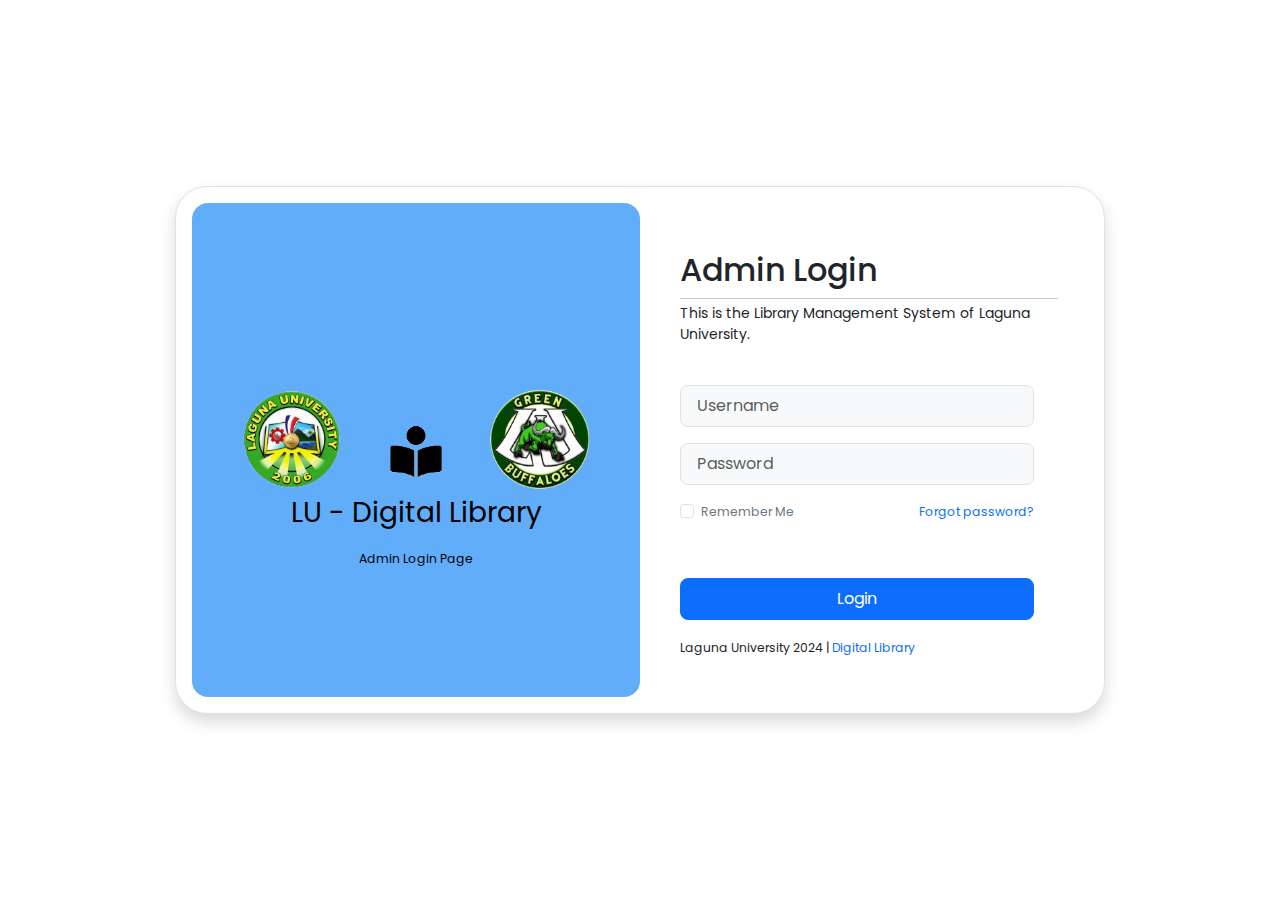
<file: login1.html>
<!DOCTYPE html>
<html lang="en">

<head>
    <meta charset="UTF-8">
    <meta http-equiv="X-UA-Compatible" content="IE=edge">
    <meta name="viewport" content="width=device-width, initial-scale=1.0">
    <link rel="icon" href="assets/img/buffalo.ico" type="image/x-icon">
    <title>LU - DigiLib | Login</title>

    <link href="https://cdn.jsdelivr.net/npm/bootstrap@5.3.3/dist/css/bootstrap.min.css" rel="stylesheet"
        integrity="sha384-QWTKZyjpPEjISv5WaRU9OFeRpok6YctnYmDr5pNlyT2bRjXh0JMhjY6hW+ALEwIH" crossorigin="anonymous">

    <script src="assets/js/webfont/webfont.min.js"></script>

    <link rel="stylesheet" href="style.css">
</head>

<body>
    <!-- Main Container -->
    <div class="container d-flex justify-content-center align-items-center min-vh-100">



        <!-- Login Container -->
        <div class="row border rounded-5 p-3 bg-white shadow box-area">



            <!-- Left Box -->
            <div class="col-md-6 rounded-4 d-flex justify-content-center align-items-center flex-column left-box" style="background: #61adf9;">
                <div class="featured-image mt-2">
                    <img src="image/loginhead1.png" alt="" class="img-fluid" style="width:500px;">
                    <p class="text-black text-center fs-3">LU - Digital Library</p>
                </div>
                
                <small class="text-black text-wrap text-center mb-2" style="width: 17rem">Admin Login Page</small>
            </div>

            <!-- Right Box -->
            <div class="col-md-6 right-box">
                <div class="row align-items-center">
                    <div class="header-text mt-2 mb-4">
                        <h2>Admin Login</h2>
                        <hr class="my-1">
                        <p>This is the Library Management System of Laguna University.</p>
                    </div>
                    <form class="row">
                        <div class="input-group mb-3">
                            <input type="text" class="form-control form-control-lg bg-light fs-6" placeholder="Username" required>
                        </div>
                        <div class="input-group mb-3">
                            <input type="password" class="form-control form-control-lg bg-light fs-6" placeholder="Password" required>
                        </div>
                        <div class="input-group mb-5 d-flex justify-content-between">
                            <div class="form-check">
                                <input type="checkbox" class="form-check-input" id="formCheck">
                                <label for="formCheck" class="form-check-label text-secondary"><small>Remember Me</small></label>
                            </div>
                            <div class="forgot">
                                <small><a href="#">Forgot password?</a></small>
                            </div>
                        </div>
                        <div class="input-group mb-3">
                            <button class="btn btn-lg btn-primary w-100 fs-6" type="submit">Login</a>
                        </div>
                    </form>
                    <div class="row">
                        <small>Laguna University 2024 | <a href="https://elibrary.lu.edu.ph">Digital Library</a></small>
                    </div>
                </div>
            </div>

        </div>

    </div>

    <script src="https://cdn.jsdelivr.net/npm/bootstrap@5.3.3/dist/js/bootstrap.bundle.min.js"
    integrity="sha384-YvpcrYf0tY3lHB60NNkmXc5s9fDVZLESaAA55NDzOxhy9GkcIdslK1eN7N6jIeHz"
    crossorigin="anonymous"></script>

    <script src="script.js"></script>
</body>

</html>
</file>
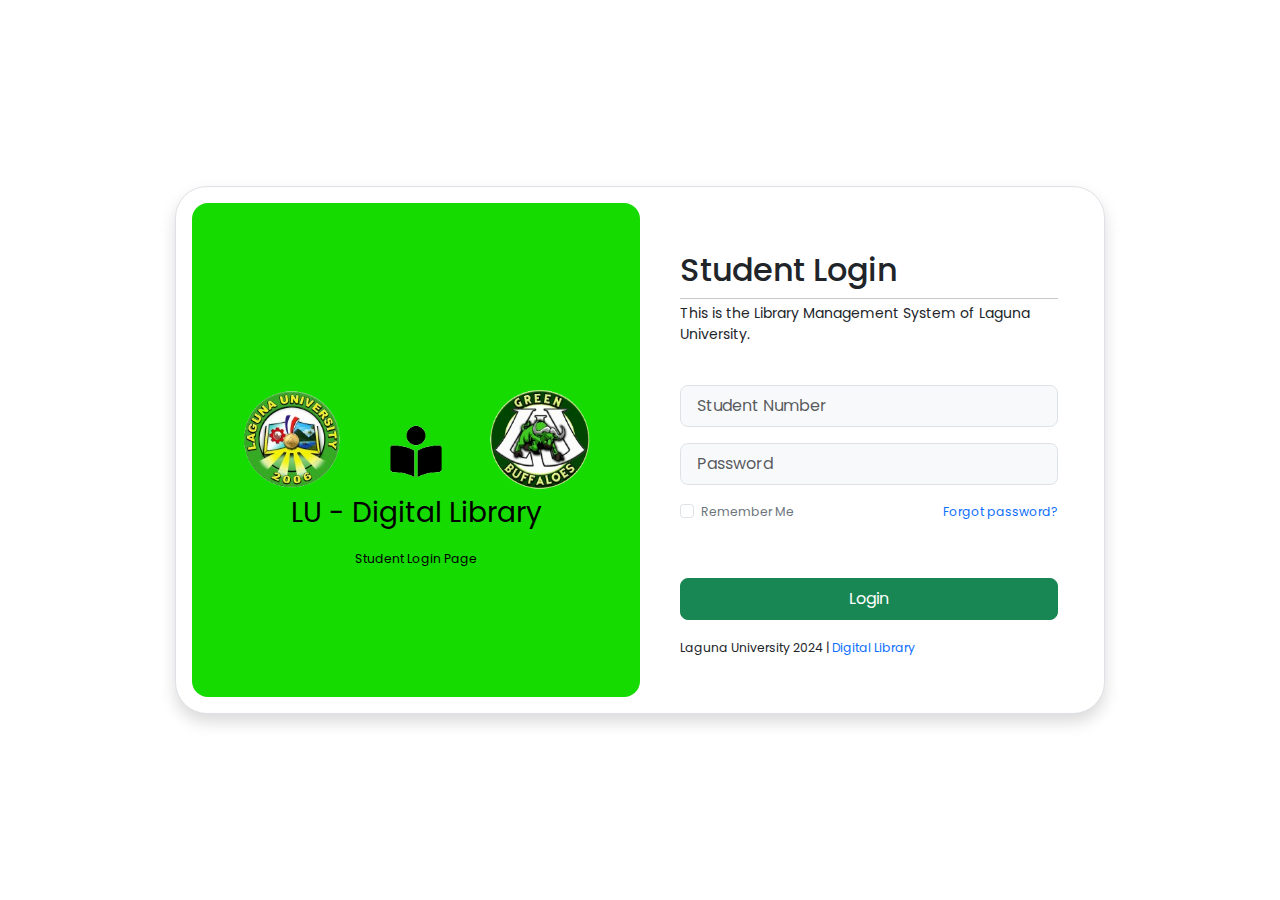
<file: login2.html>
<!DOCTYPE html>
<html lang="en">

<head>
    <meta charset="UTF-8">
    <meta http-equiv="X-UA-Compatible" content="IE=edge">
    <meta name="viewport" content="width=device-width, initial-scale=1.0">
    <link rel="icon" href="assets/img/buffalo.ico" type="image/x-icon">
    <title>LU - DigiLib | Login</title>

    <link href="https://cdn.jsdelivr.net/npm/bootstrap@5.3.3/dist/css/bootstrap.min.css" rel="stylesheet"
        integrity="sha384-QWTKZyjpPEjISv5WaRU9OFeRpok6YctnYmDr5pNlyT2bRjXh0JMhjY6hW+ALEwIH" crossorigin="anonymous">

    <script src="assets/js/webfont/webfont.min.js"></script>

    <link rel="stylesheet" href="style.css">
</head>

<body>
    <!-- Main Container -->
    <div class="container d-flex justify-content-center align-items-center min-vh-100">



        <!-- Login Container -->
        <div class="row border rounded-5 p-3 bg-white shadow box-area">


            <!-- Left Box -->
            <div class="col-md-6 rounded-4 d-flex justify-content-center align-items-center flex-column left-box" style="background: #16db00;">
                <div class="featured-image mt-2">
                    <img src="image/loginhead1.png" alt="" class="img-fluid" style="width:500px;">
                    <p class="text-black text-center fs-3">LU - Digital Library</p>
                </div>
                
                <small class="text-black text-wrap text-center mb-2" style="width: 17rem">Student Login Page</small>
            </div>

            <!-- Right Box -->
            <div class="col-md-6 right-box">
                <div class="row align-items-center">
                    <div class="header-text mt-2 mb-4">
                        <h2>Student Login</h2>
                        <hr class="my-1">
                        <p>This is the Library Management System of Laguna University.</p>
                    </div>
                    <div class="input-group mb-3">
                        <input type="text" class="form-control form-control-lg bg-light fs-6" placeholder="Student Number">
                    </div>
                    <div class="input-group mb-3">
                        <input type="password" class="form-control form-control-lg bg-light fs-6" placeholder="Password">
                    </div>
                    <div class="input-group mb-5 d-flex justify-content-between">
                        <div class="form-check">
                            <input type="checkbox" class="form-check-input" id="formCheck">
                            <label for="formCheck" class="form-check-label text-secondary"><small>Remember Me</small></label>
                        </div>
                        <div class="forgot">
                            <small><a href="#">Forgot password?</a></small>
                        </div>
                    </div>
                    <div class="input-group mb-3">
                        <button class="btn btn-lg btn-success w-100 fs-6">Login</button>
                    </div>
                    <div class="row">
                        <small>Laguna University 2024 | <a href="https://elibrary.lu.edu.ph">Digital Library</a></small>
                    </div>
                </div>
            </div>

        </div>

    </div>

</body>

</html>
</file>
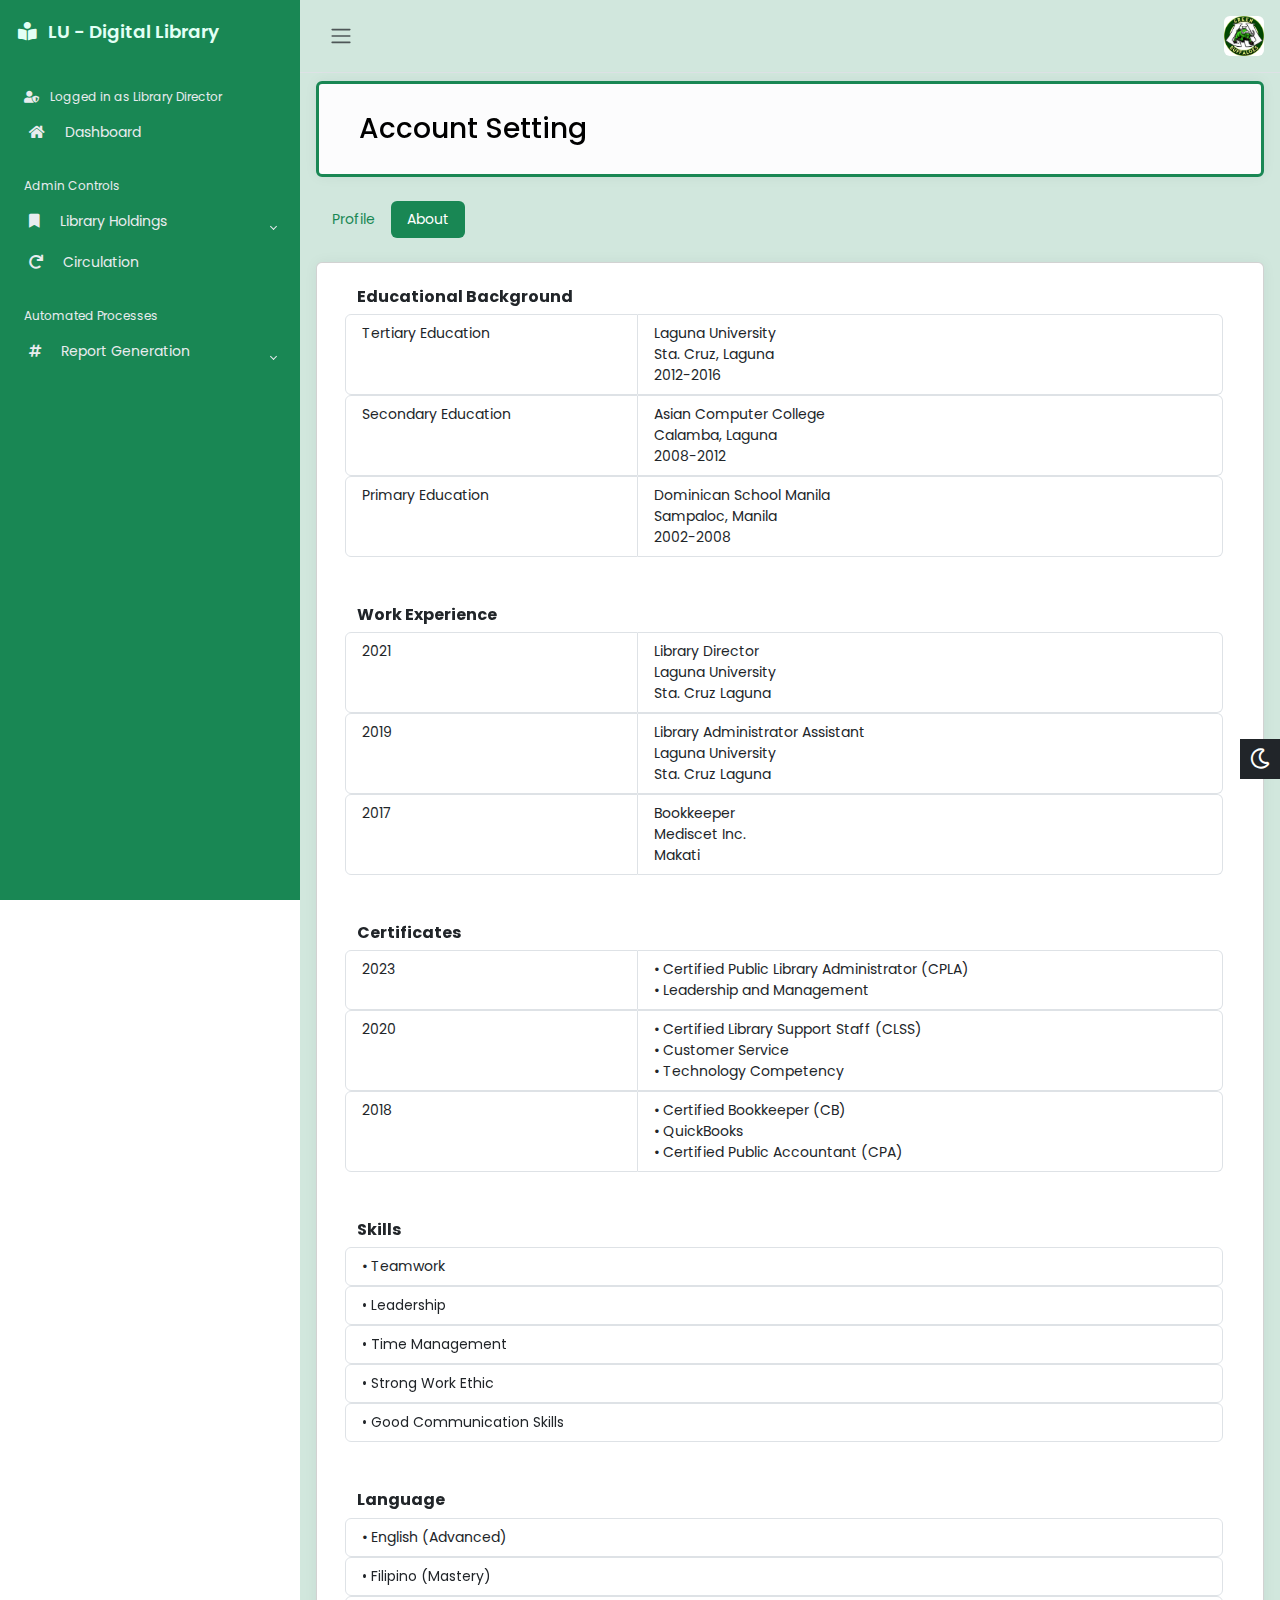
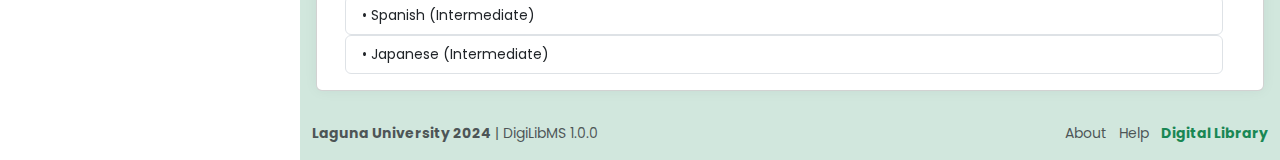
<file: profile.about.html>
<!DOCTYPE html>
<html lang="en" data-bs-theme="light">

<head>
    <meta charset="UTF-8">
    <meta http-equiv="X-UA-Compatible" content="IE=edge">
    <meta name="viewport" content="width=device-width, initial-scale=1.0, ">
    <link rel="icon" href="assets/img/buffalo.ico" type="image/x-icon">
    <title>Dashboard Test</title>

    <link href="https://cdn.jsdelivr.net/npm/bootstrap@5.3.3/dist/css/bootstrap.min.css" rel="stylesheet"
        integrity="sha384-QWTKZyjpPEjISv5WaRU9OFeRpok6YctnYmDr5pNlyT2bRjXh0JMhjY6hW+ALEwIH" crossorigin="anonymous">

    <!-- Fonts and icons -->
    <script src="assets/js/webfont/webfont.min.js"></script>

    <link rel="stylesheet" href="style.css">
</head>

<body>
    <div class="wrapper">

        <aside id="sidebar">
            <!-- Content for Sidebar -->
            <div class="h-100">
                <div class="sidebar-logo">
                    <a href="#"><i class="fas fa-book-reader pe-2"></i>
                        LU - Digital Library</a>
                </div>
                <ul class="sidebar-nav">
                    <li class="sidebar-header">
                        <i class="fas fa-user-shield pe-2"></i>
                        Logged in as Library Director
                    </li>
                    <li class="sidebar-item">
                        <a href="index.html" class="sidebar-link">
                            <i class="fas fa-home pe-2"></i>
                            Dashboard
                        </a>
                    </li>
                    <li class="sidebar-header">
                        Admin Controls
                    </li>
                    <li class="sidebar-item">
                        <a href="#" class="sidebar-link collapsed" data-bs-target="#libholds" data-bs-toggle="collapse"
                            aria-expanded="false">
                            <i class="fas fa-bookmark pe-2"></i>
                            Library Holdings
                        </a>
                        <ul id="libholds" class="sidebar-dropdown list-unstyled collapse" data-bs-parent="#sidebar">
                            <li class="sidebar-item">
                                <a href="#" class="sidebar-link" data-bs-target="#pubmat" data-bs-toggle="collapse"
                                    aria-expanded="false">
                                    <i class="fas fa-user-check ps-3 pe-2"></i>
                                    Published Materials
                                </a>
                                <ul id="pubmat" class="sidebar-dropdown list-unstyled collapse">
                                    <li class="sidebar-item">
                                        <a href="#" class="sidebar-link">&emsp;eBooks</a>
                                    </li>
                                    <li class="sidebar-item">
                                        <a href="books.html" class="sidebar-link">&emsp;Books</a>
                                    </li>
                                    <li class="sidebar-item">
                                        <a href="#" class="sidebar-link">&emsp;Clippings</a>
                                    </li>
                                    <li class="sidebar-item">
                                        <a href="#" class="sidebar-link">&emsp;eJournals and eMagazines</a>
                                    </li>
                                    <li class="sidebar-item">
                                        <a href="#" class="sidebar-link">&emsp;Fiction</a>
                                    </li>
                                </ul>
                            </li>
                            <li class="sidebar-item">
                                <a href="#" class="sidebar-link" data-bs-target="#notpubmat" data-bs-toggle="collapse"
                                    aria-expanded="false">
                                    <i class="fas fa-user-alt-slash ps-3 pe-2"></i>
                                    Unpublished Materials
                                </a>
                                <ul id="notpubmat" class="sidebar-dropdown list-unstyled collapse">
                                    <li class="sidebar-item">
                                        <a href="#" class="sidebar-link">&emsp;Workbooks</a>
                                    </li>
                                    <li class="sidebar-item">
                                        <a href="#" class="sidebar-link">&emsp;SHS Workbooks</a>
                                    </li>
                                    <li class="sidebar-item">
                                        <a href="#" class="sidebar-link">&emsp;Thesis</a>
                                    </li>
                                    <li class="sidebar-item">
                                        <a href="#" class="sidebar-link">&emsp;Capstone</a>
                                    </li>
                                    <li class="sidebar-item">
                                        <a href="#" class="sidebar-link">&emsp;Feasibility Studies</a>
                                    </li>
                                    <li class="sidebar-item">
                                        <a href="#" class="sidebar-link">&emsp;Manuscript</a>
                                    </li>
                                    <li class="sidebar-item">
                                        <a href="#" class="sidebar-link">&emsp;Narrative Reports</a>
                                    </li>
                                </ul>
                            </li>
                        </ul>
                    </li>
                    <li class="sidebar-item">
                        <a href="circulation.html" class="sidebar-link">
                            <i class="fas fa-redo pe-2"></i>
                            Circulation
                        </a>
                    </li>
                    <li class="sidebar-header">
                        Automated Processes
                    </li>
                    <li class="sidebar-item">
                        <a href="#" class="sidebar-link collapsed" data-bs-target="#automation"
                            data-bs-toggle="collapse" aria-expanded="false">
                            <i class="fas fa-hashtag pe-2"></i>
                            Report Generation
                        </a>
                        <ul id="automation" class="sidebar-dropdown list-unstyled collapse" data-bs-parent="#sidebar">
                            <li class="sidebar-item">
                                <a href="#" class="sidebar-link">Inventory</a>
                            </li>
                            <li class="sidebar-item">
                                <a href="#" class="sidebar-link" data-bs-target="#logb" data-bs-toggle="collapse"
                                    aria-expanded="false">
                                    Logbook Records
                                </a>
                                <ul id="logb" class="sidebar-dropdown list-unstyled collapse">
                                    <li class="sidebar-item">
                                        <a href="#" class="sidebar-link">&ensp;Student and Personnel</a>
                                    </li>
                                    <li class="sidebar-item">
                                        <a href="#" class="sidebar-link">&ensp;Visitors</a>
                                    </li>
                                </ul>
                            </li>
                        </ul>
                    </li>
                </ul>
            </div>

        </aside>

        <!-- MAIN -->
        <div class="main">
            <nav class="navbar navbar-expand px-3 border-bottom">
                <button class="btn" id="sidebar-toggle" type="button">
                    <span class="navbar-toggler-icon"></span>

                </button>
                <div class="navbar-collapse navbar">
                    <ul class="navbar-nav">
                        <li class="nav-item dropdown">
                            <a href="#" data-bs-toggle="dropdown" class="nav-icon pe-md-0">
                                <img src="image/pfp.jpg" class="avatar img-fluid rounded" alt="">
                            </a>
                            <div class="dropdown-menu dropdown-menu-end">
                                <a href="#" class="dropdown-item">My Profile</a>
                                <a href="#" class="dropdown-item">Settings</a>
                                <a href="login1.html" class="dropdown-item">Logout</a>
                            </div>
                        </li>
                    </ul>
                </div>
            </nav>

            <main class="content px-3 py-2">
                <div class="container-fluid">
                    <div class="row">
                        <div class="card border-success flex-fill border-3 illustration">
                            <div class="card-body text-light p-0 d-flex flex-fill">
                                <div class="row g-0 w-100">
                                    <div class="p-3 m-1">
                                        <h3 class="m-2"> Account Setting </h3>
                                    </div>
                                </div>
                            </div>
                        </div>
                    </div>
                </div>

                <ul class="nav nav-pills">
                    <li class="nav-item">
                      <a class="nav-link text-success" aria-current="page" href="profile.html"> Profile </a>
                    </li>
                    <li class="nav-item">
                      <a class="nav-link active text-bg-success" href="profile.about.html"> About </a>
                    </li>
                </ul>

                <div class="container">
                    <div class="row">
                      <div class="card mt-4" style="width: 100%;">
                            <div class="card-body">
                                
                                <div class="container mt-2">
                                    <div class="row">
                                        <h6 class="fw-bold"> Educational Background </h6>
                                        <ul class="list-group list-group-horizontal flex-wrap col-12">
                                            <li class="list-group-item col-6 col-md-4"> Tertiary Education </li>
                                            <li class="list-group-item col-6 col-md-8"> Laguna University <br> Sta. Cruz, Laguna <br> 2012-2016 </li>
                                        </ul>
                                    </div>
                                    <div class="row">
                                        <ul class="list-group list-group-horizontal flex-wrap col-12">
                                            <li class="list-group-item col-6 col-md-4"> Secondary Education </li>
                                            <li class="list-group-item col-6 col-md-8"> Asian Computer College <br> Calamba, Laguna <br> 2008-2012 </li>
                                        </ul>
                                    </div>
                                    <div class="row">
                                        <ul class="list-group list-group-horizontal flex-wrap col-12">
                                            <li class="list-group-item col-6 col-md-4"> Primary Education </li>
                                            <li class="list-group-item col-6 col-md-8"> Dominican School Manila <br> Sampaloc, Manila <br> 2002-2008 </li>
                                        </ul>
                                    </div>
                                </div>
                                
                                
                                <div class="container mt-5">
                                    <div class="row">
                                        <h6 class="fw-bold"> Work Experience </h6>
                                        <ul class="list-group list-group-horizontal flex-wrap col-12">
                                            <li class="list-group-item col-6 col-md-4"> 2021 </li>
                                            <li class="list-group-item col-6 col-md-8"> Library Director <br> Laguna University <br> Sta. Cruz Laguna </li>
                                        </ul>
                                    </div>
                                    <div class="row">
                                        <ul class="list-group list-group-horizontal flex-wrap col-12">
                                            <li class="list-group-item col-6 col-md-4"> 2019 </li>
                                            <li class="list-group-item col-6 col-md-8"> Library Administrator Assistant <br> Laguna University <br> Sta. Cruz Laguna </li>
                                        </ul>
                                    </div>
                                    <div class="row">
                                        <ul class="list-group list-group-horizontal flex-wrap col-12">
                                            <li class="list-group-item col-6 col-md-4"> 2017 </li>
                                            <li class="list-group-item col-6 col-md-8"> Bookkeeper <br> Mediscet Inc. <br> Makati </li>
                                        </ul>
                                    </div>
                                </div>


                                <div class="container mt-5">
                                    <div class="row">
                                        <h6 class="fw-bold"> Certificates </h6>
                                        <ul class="list-group list-group-horizontal flex-wrap col-12">
                                            <li class="list-group-item col-6 col-md-4"> 2023 </li>
                                            <li class="list-group-item col-6 col-md-8"> • Certified Public Library Administrator (CPLA) 
                                            <br> • Leadership and Management </li>
                                        </ul>
                                    </div>
                                    <div class="row">
                                        <ul class="list-group list-group-horizontal flex-wrap col-12">
                                            <li class="list-group-item col-6 col-md-4"> 2020 </li>
                                            <li class="list-group-item col-6 col-md-8"> • Certified Library Support Staff (CLSS) 
                                            <br> • Customer Service <br> • Technology Competency </li>
                                        </ul>
                                    </div>
                                    <div class="row">
                                        <ul class="list-group list-group-horizontal flex-wrap col-12">
                                            <li class="list-group-item col-6 col-md-4"> 2018 </li>
                                            <li class="list-group-item col-6 col-md-8"> • Certified Bookkeeper (CB) <br> • QuickBooks 
                                            <br> • Certified Public Accountant (CPA) </li>
                                        </ul>
                                    </div>
                                </div>


                                <div class="container mt-5">
                                    <div class="row">
                                        <h6 class="fw-bold"> Skills </h6>
                                        <ul class="list-group list-group-horizontal flex-wrap col-12">
                                            <li class="list-group-item col-6 col-md-12"> • Teamwork </li>
                                        </ul>
                                    </div>
                                    <div class="row">
                                        <ul class="list-group list-group-horizontal flex-wrap col-12">
                                            <li class="list-group-item col-6 col-md-12"> • Leadership </li>
                                        </ul>
                                    </div>
                                    <div class="row">
                                        <ul class="list-group list-group-horizontal flex-wrap col-12">
                                            <li class="list-group-item col-6 col-md-12"> • Time Management </li>
                                        </ul>
                                    </div>
                                    <div class="row">
                                        <ul class="list-group list-group-horizontal flex-wrap col-12">
                                            <li class="list-group-item col-6 col-md-12"> • Strong Work Ethic </li>
                                        </ul>
                                    </div>
                                    <div class="row">
                                        <ul class="list-group list-group-horizontal flex-wrap col-12">
                                            <li class="list-group-item col-6 col-md-12"> • Good Communication Skills </li>
                                        </ul>
                                    </div>
                                </div>


                                <div class="container mt-5">
                                    <div class="row">
                                        <h6 class="fw-bold"> Language </h6>
                                        <ul class="list-group list-group-horizontal flex-wrap col-12">
                                            <li class="list-group-item col-6 col-md-12"> • English (Advanced)</li>
                                        </ul>
                                    </div>
                                    <div class="row">
                                        <ul class="list-group list-group-horizontal flex-wrap col-12">
                                            <li class="list-group-item col-6 col-md-12"> • Filipino (Mastery)</li>
                                        </ul>
                                    </div>
                                    <div class="row">
                                        <ul class="list-group list-group-horizontal flex-wrap col-12">
                                            <li class="list-group-item col-6 col-md-12"> • Spanish (Intermediate)</li>
                                        </ul>
                                    </div>
                                    <div class="row">
                                        <ul class="list-group list-group-horizontal flex-wrap col-12">
                                            <li class="list-group-item col-6 col-md-12"> • Japanese (Intermediate) </li>
                                        </ul>
                                    </div>
                                </div>
                                  
                              
                         
                          
                        </div>
                      </div>
                    </div>
                  </div>
                  



            </main> 



            <a href="#" class="theme-toggle">
                <i class="far fa-sun"></i>
                <i class="far fa-moon"></i>
            </a>
            <footer class="footer">
                <div class="container-fluid">
                    <div class="row text-muted">
                        <div class="col-6 text-start">
                            <p class="mb-2">
                                <a href="https://lu.edu.ph" class="text-muted">
                                    <strong>Laguna University 2024</strong>
                                </a>
                                | DigiLibMS 1.0.0
                            </p>
                        </div>
                        <div class="col-6 text-end">
                            <ul class="list-inline">
                                <li class="list-inline-item">
                                    <a href="#" class="text-muted">About</a>
                                </li>
                                <li class="list-inline-item">
                                <a href="help.html" class="text-muted">Help</a>
                                </li>
                                <li class="list-inline-item">
                                    <a href="https://elibrary.lu.edu.ph" class="text-success"><strong>Digital
                                            Library</strong></a>
                                </li>
                            </ul>
                        </div>
                    </div>
                </div>
            </footer>
            
        </div>
    </div>





    <script src="https://cdn.jsdelivr.net/npm/bootstrap@5.3.3/dist/js/bootstrap.bundle.min.js"
        integrity="sha384-YvpcrYf0tY3lHB60NNkmXc5s9fDVZLESaAA55NDzOxhy9GkcIdslK1eN7N6jIeHz"
        crossorigin="anonymous"></script>

    <script src="script.js"></script>
</body>

</html>
</file>
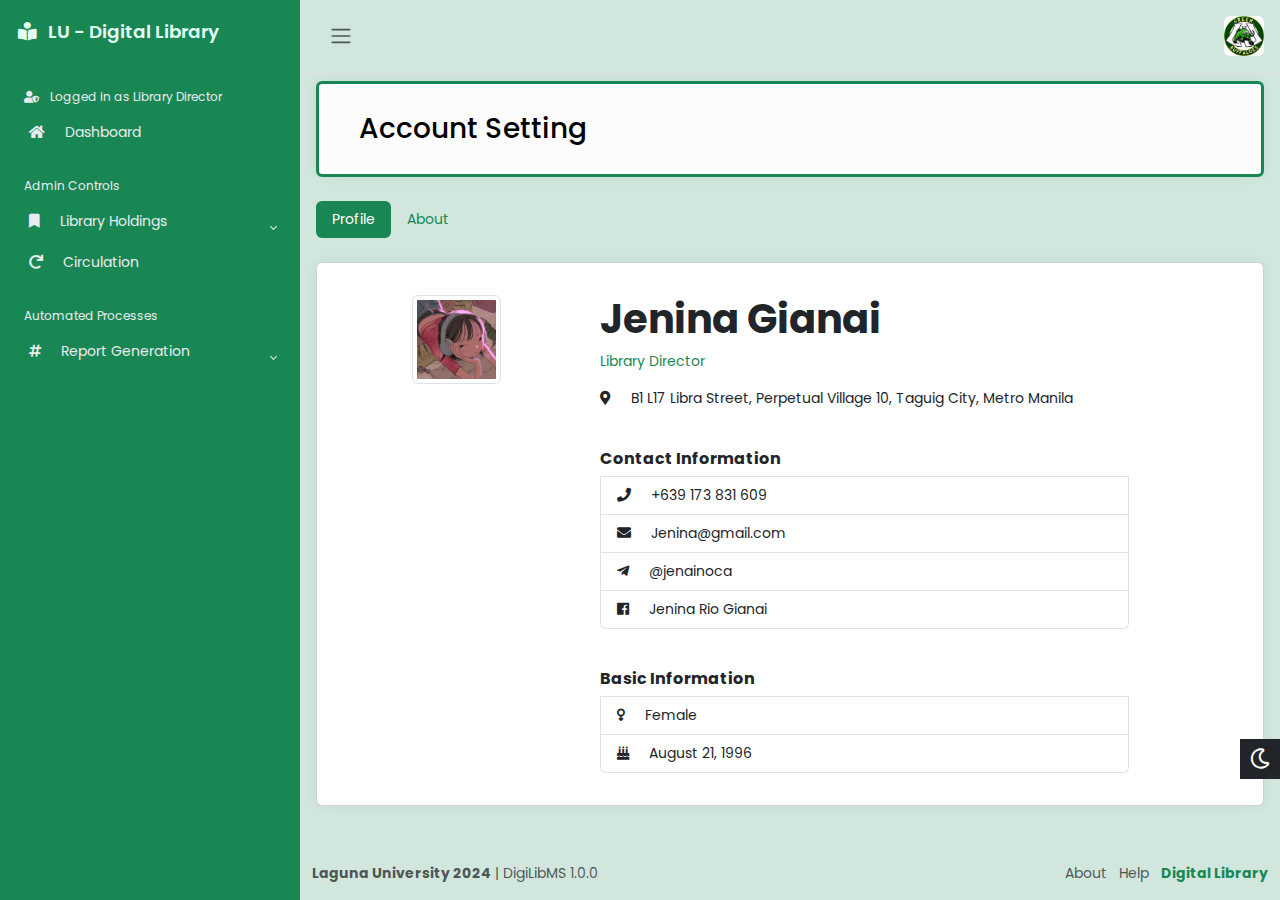
<file: profile.html>
<!DOCTYPE html>
<html lang="en" data-bs-theme="light">

<head>
    <meta charset="UTF-8">
    <meta http-equiv="X-UA-Compatible" content="IE=edge">
    <meta name="viewport" content="width=device-width, initial-scale=1.0, ">
    <link rel="icon" href="assets/img/buffalo.ico" type="image/x-icon">
    <title>Dashboard Test</title>

    <link href="https://cdn.jsdelivr.net/npm/bootstrap@5.3.3/dist/css/bootstrap.min.css" rel="stylesheet"
        integrity="sha384-QWTKZyjpPEjISv5WaRU9OFeRpok6YctnYmDr5pNlyT2bRjXh0JMhjY6hW+ALEwIH" crossorigin="anonymous">

    <!-- Fonts and icons -->
    <script src="assets/js/webfont/webfont.min.js"></script>

    <link rel="stylesheet" href="style.css">
</head>

<body>
    <div class="wrapper">

        <aside id="sidebar">
            <!-- Content for Sidebar -->
            <div class="h-100">
                <div class="sidebar-logo">
                    <a href="#"><i class="fas fa-book-reader pe-2"></i>
                        LU - Digital Library</a>
                </div>
                <ul class="sidebar-nav">
                    <li class="sidebar-header">
                        <i class="fas fa-user-shield pe-2"></i>
                        Logged in as Library Director
                    </li>
                    <li class="sidebar-item">
                        <a href="index.html" class="sidebar-link">
                            <i class="fas fa-home pe-2"></i>
                            Dashboard
                        </a>
                    </li>
                    <li class="sidebar-header">
                        Admin Controls
                    </li>
                    <li class="sidebar-item">
                        <a href="#" class="sidebar-link collapsed" data-bs-target="#libholds" data-bs-toggle="collapse"
                            aria-expanded="false">
                            <i class="fas fa-bookmark pe-2"></i>
                            Library Holdings
                        </a>
                        <ul id="libholds" class="sidebar-dropdown list-unstyled collapse" data-bs-parent="#sidebar">
                            <li class="sidebar-item">
                                <a href="#" class="sidebar-link" data-bs-target="#pubmat" data-bs-toggle="collapse"
                                    aria-expanded="false">
                                    <i class="fas fa-user-check ps-3 pe-2"></i>
                                    Published Materials
                                </a>
                                <ul id="pubmat" class="sidebar-dropdown list-unstyled collapse">
                                    <li class="sidebar-item">
                                        <a href="#" class="sidebar-link">&emsp;eBooks</a>
                                    </li>
                                    <li class="sidebar-item">
                                        <a href="books.html" class="sidebar-link">&emsp;Books</a>
                                    </li>
                                    <li class="sidebar-item">
                                        <a href="#" class="sidebar-link">&emsp;Clippings</a>
                                    </li>
                                    <li class="sidebar-item">
                                        <a href="#" class="sidebar-link">&emsp;eJournals and eMagazines</a>
                                    </li>
                                    <li class="sidebar-item">
                                        <a href="#" class="sidebar-link">&emsp;Fiction</a>
                                    </li>
                                </ul>
                            </li>
                            <li class="sidebar-item">
                                <a href="#" class="sidebar-link" data-bs-target="#notpubmat" data-bs-toggle="collapse"
                                    aria-expanded="false">
                                    <i class="fas fa-user-alt-slash ps-3 pe-2"></i>
                                    Unpublished Materials
                                </a>
                                <ul id="notpubmat" class="sidebar-dropdown list-unstyled collapse">
                                    <li class="sidebar-item">
                                        <a href="#" class="sidebar-link">&emsp;Workbooks</a>
                                    </li>
                                    <li class="sidebar-item">
                                        <a href="#" class="sidebar-link">&emsp;SHS Workbooks</a>
                                    </li>
                                    <li class="sidebar-item">
                                        <a href="#" class="sidebar-link">&emsp;Thesis</a>
                                    </li>
                                    <li class="sidebar-item">
                                        <a href="#" class="sidebar-link">&emsp;Capstone</a>
                                    </li>
                                    <li class="sidebar-item">
                                        <a href="#" class="sidebar-link">&emsp;Feasibility Studies</a>
                                    </li>
                                    <li class="sidebar-item">
                                        <a href="#" class="sidebar-link">&emsp;Manuscript</a>
                                    </li>
                                    <li class="sidebar-item">
                                        <a href="#" class="sidebar-link">&emsp;Narrative Reports</a>
                                    </li>
                                </ul>
                            </li>
                        </ul>
                    </li>
                    <li class="sidebar-item">
                        <a href="circulation.html" class="sidebar-link">
                            <i class="fas fa-redo pe-2"></i>
                            Circulation
                        </a>
                    </li>
                    <li class="sidebar-header">
                        Automated Processes
                    </li>
                    <li class="sidebar-item">
                        <a href="#" class="sidebar-link collapsed" data-bs-target="#automation"
                            data-bs-toggle="collapse" aria-expanded="false">
                            <i class="fas fa-hashtag pe-2"></i>
                            Report Generation
                        </a>
                        <ul id="automation" class="sidebar-dropdown list-unstyled collapse" data-bs-parent="#sidebar">
                            <li class="sidebar-item">
                                <a href="#" class="sidebar-link">Inventory</a>
                            </li>
                            <li class="sidebar-item">
                                <a href="#" class="sidebar-link" data-bs-target="#logb" data-bs-toggle="collapse"
                                    aria-expanded="false">
                                    Logbook Records
                                </a>
                                <ul id="logb" class="sidebar-dropdown list-unstyled collapse">
                                    <li class="sidebar-item">
                                        <a href="#" class="sidebar-link">&ensp;Student and Personnel</a>
                                    </li>
                                    <li class="sidebar-item">
                                        <a href="#" class="sidebar-link">&ensp;Visitors</a>
                                    </li>
                                </ul>
                            </li>
                        </ul>
                    </li>
                </ul>
            </div>

        </aside>

        <!-- MAIN -->
        <div class="main">
            <nav class="navbar navbar-expand px-3 border-bottom">
                <button class="btn" id="sidebar-toggle" type="button">
                    <span class="navbar-toggler-icon"></span>

                </button>
                <div class="navbar-collapse navbar">
                    <ul class="navbar-nav">
                        <li class="nav-item dropdown">
                            <a href="#" data-bs-toggle="dropdown" class="nav-icon pe-md-0">
                                <img src="image/pfp.jpg" class="avatar img-fluid rounded" alt="">
                            </a>
                            <div class="dropdown-menu dropdown-menu-end">
                                <a href="#" class="dropdown-item">My Profile</a>
                                <a href="#" class="dropdown-item">Settings</a>
                                <a href="login1.html" class="dropdown-item">Logout</a>
                            </div>
                        </li>
                    </ul>
                </div>
            </nav>

            <main class="content px-3 py-2">
                <div class="container-fluid">
                    <div class="row">
                        <div class="card border-success flex-fill border-3 illustration">
                            <div class="card-body text-light p-0 d-flex flex-fill">
                                <div class="row g-0 w-100">
                                    <div class="p-3 m-1">
                                        <h3 class="m-2"> Account Setting </h3>
                                    </div>
                                </div>
                            </div>
                        </div>
                    </div>
                </div>

                <ul class="nav nav-pills">
                    <li class="nav-item">
                      <a class="nav-link active text-bg-success" aria-current="page" href="profile.html"> Profile </a>
                    </li>
                    <li class="nav-item">
                      <a class="nav-link text-success" href="profile.about.html"> About </a>
                    </li>
                </ul>

                <div class="container">
                    <div class="row">
                      <div class="card mt-4" style="width: 100%;">
                        <div class="row g-0 m-3">
                          <div class="col-md-3">
                            <img src="image/profile.jpg" class="img-thumbnail mt-3 mb-3" alt="profile">
                          </div>
                          <div class="col-md-8">
                            <div class="card-body mx-3">
                              <h1 class="name fw-bold"> Jenina Gianai </h1>
                              <p class="card-text text-success"> Library Director </p>
                              <i class="fas fa-map-marker-alt me-3"></i> B1 L17 Libra Street, Perpetual Village 10,
                            Taguig City, Metro Manila</i>

                              <ul class="list-group mt-4">
                                <h6 class="mt-3 fw-bold"> Contact Information </h6>
                                <li class="list-group-item"><i class="fas fa-phone me-3"></i> +639 173 831 609 </li>
                                <li class="list-group-item"><i class="fas fa-envelope me-3"></i> Jenina@gmail.com </li>
                                <li class="list-group-item"><i class="fab fa-telegram-plane me-3"></i> @jenainoca </li>
                                <li class="list-group-item"><i class="fab fa-facebook me-3"></i> Jenina Rio Gianai </li>
                              </ul>
                            
                            <ul class="list-group mt-4">
                                <h6 class="mt-3 fw-bold"> Basic Information </h6>
                                <li class="list-group-item"><i class="fas fa-venus me-3"></i> Female </li>
                                <li class="list-group-item"><i class="fas fa-birthday-cake me-3"></i> August 21, 1996 </li>
                              </ul>
                             
                            </div>
                          </div>
                        </div>
                      </div>
                    </div>
                  </div>
                  



            </main> 



            <a href="#" class="theme-toggle">
                <i class="far fa-sun"></i>
                <i class="far fa-moon"></i>
            </a>
            <footer class="footer">
                <div class="container-fluid">
                    <div class="row text-muted">
                        <div class="col-6 text-start">
                            <p class="mb-2">
                                <a href="https://lu.edu.ph" class="text-muted">
                                    <strong>Laguna University 2024</strong>
                                </a>
                                | DigiLibMS 1.0.0
                            </p>
                        </div>
                        <div class="col-6 text-end">
                            <ul class="list-inline">
                                <li class="list-inline-item">
                                    <a href="#" class="text-muted">About</a>
                                </li>
                                <li class="list-inline-item">
                                    <a href="help.html" class="text-muted">Help</a>
                                </li>
                                <li class="list-inline-item">
                                    <a href="https://elibrary.lu.edu.ph" class="text-success"><strong>Digital
                                            Library</strong></a>
                                </li>
                            </ul>
                        </div>
                    </div>
                </div>
            </footer>
            
        </div>
    </div>





    <script src="https://cdn.jsdelivr.net/npm/bootstrap@5.3.3/dist/js/bootstrap.bundle.min.js"
        integrity="sha384-YvpcrYf0tY3lHB60NNkmXc5s9fDVZLESaAA55NDzOxhy9GkcIdslK1eN7N6jIeHz"
        crossorigin="anonymous"></script>

    <script src="script.js"></script>
</body>

</html>
</file>
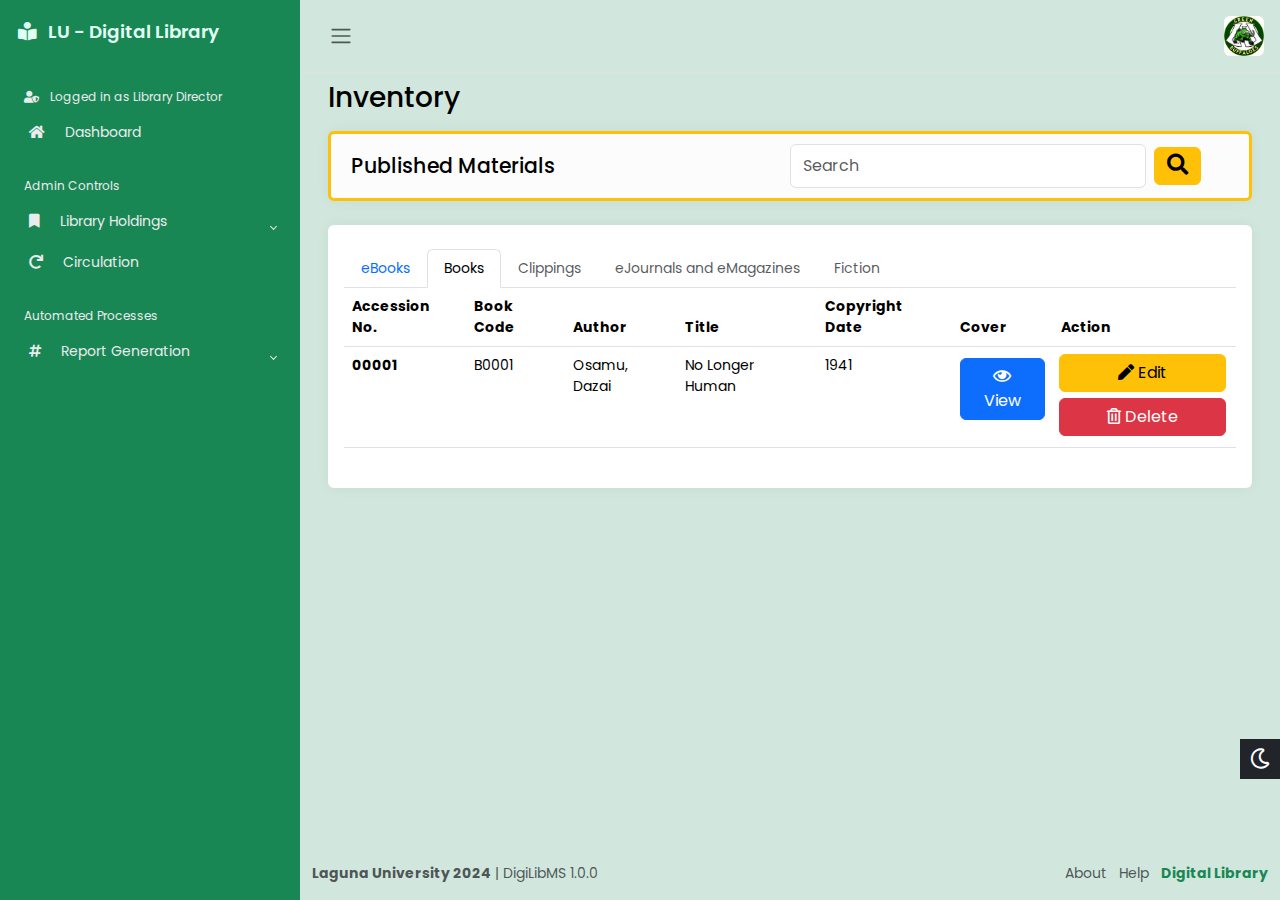
<file: pubmats.html>
<!DOCTYPE html>
<html lang="en" data-bs-theme="light">

<head>
    <meta charset="UTF-8">
    <meta http-equiv="X-UA-Compatible" content="IE=edge">
    <meta name="viewport" content="width=device-width, initial-scale=1.0, ">
    <link rel="icon" href="assets/img/buffalo.ico" type="image/x-icon">
    <title>Dashboard Test</title>

    <link href="https://cdn.jsdelivr.net/npm/bootstrap@5.3.3/dist/css/bootstrap.min.css" rel="stylesheet"
        integrity="sha384-QWTKZyjpPEjISv5WaRU9OFeRpok6YctnYmDr5pNlyT2bRjXh0JMhjY6hW+ALEwIH" crossorigin="anonymous">

    <!-- Fonts and icons -->
    <script src="assets/js/webfont/webfont.min.js"></script>

    <link rel="stylesheet" href="style.css">
</head>

<body>
    <div class="wrapper">

        <aside id="sidebar">
            <!-- Content for Sidebar -->
            <div class="h-100">
                <div class="sidebar-logo">
                    <a href="#"><i class="fas fa-book-reader pe-2"></i>
                        LU - Digital Library</a>
                </div>
                <ul class="sidebar-nav">
                    <li class="sidebar-header">
                        <i class="fas fa-user-shield pe-2"></i>
                        Logged in as Library Director
                    </li>
                    <li class="sidebar-item">
                        <a href="index.html" class="sidebar-link">
                            <i class="fas fa-home pe-2"></i>
                            Dashboard
                        </a>
                    </li>
                    <li class="sidebar-header">
                        Admin Controls
                    </li>
                    <li class="sidebar-item">
                        <a href="#" class="sidebar-link collapsed" data-bs-target="#libholds" data-bs-toggle="collapse"
                            aria-expanded="false">
                            <i class="fas fa-bookmark pe-2"></i>
                            Library Holdings
                        </a>
                        <ul id="libholds" class="sidebar-dropdown list-unstyled collapse" data-bs-parent="#sidebar">
                            <li class="sidebar-item">
                                <a href="#" class="sidebar-link" data-bs-target="#pubmat" data-bs-toggle="collapse"
                                    aria-expanded="false">
                                    <i class="fas fa-user-check ps-3 pe-2"></i>
                                    Published Materials
                                </a>
                                <ul id="pubmat" class="sidebar-dropdown list-unstyled collapse">
                                    <li class="sidebar-item">
                                        <a href="#" class="sidebar-link">&emsp;eBooks</a>
                                    </li>
                                    <li class="sidebar-item">
                                        <a href="#" class="sidebar-link">&emsp;Books</a>
                                    </li>
                                    <li class="sidebar-item">
                                        <a href="#" class="sidebar-link">&emsp;Clippings</a>
                                    </li>
                                    <li class="sidebar-item">
                                        <a href="#" class="sidebar-link">&emsp;eJournals and eMagazines</a>
                                    </li>
                                    <li class="sidebar-item">
                                        <a href="#" class="sidebar-link">&emsp;Fiction</a>
                                    </li>
                                </ul>
                            </li>
                            <li class="sidebar-item">
                                <a href="#" class="sidebar-link" data-bs-target="#notpubmat" data-bs-toggle="collapse"
                                    aria-expanded="false">
                                    <i class="fas fa-user-alt-slash ps-3 pe-2"></i>
                                    Unpublished Materials
                                </a>
                                <ul id="notpubmat" class="sidebar-dropdown list-unstyled collapse">
                                    <li class="sidebar-item">
                                        <a href="#" class="sidebar-link">&emsp;Workbooks</a>
                                    </li>
                                    <li class="sidebar-item">
                                        <a href="#" class="sidebar-link">&emsp;SHS Workbooks</a>
                                    </li>
                                    <li class="sidebar-item">
                                        <a href="#" class="sidebar-link">&emsp;Thesis</a>
                                    </li>
                                    <li class="sidebar-item">
                                        <a href="#" class="sidebar-link">&emsp;Capstone</a>
                                    </li>
                                    <li class="sidebar-item">
                                        <a href="#" class="sidebar-link">&emsp;Feasibility Studies</a>
                                    </li>
                                    <li class="sidebar-item">
                                        <a href="#" class="sidebar-link">&emsp;Manuscript</a>
                                    </li>
                                    <li class="sidebar-item">
                                        <a href="#" class="sidebar-link">&emsp;Narrative Reports</a>
                                    </li>
                                </ul>
                            </li>
                        </ul>
                    </li>
                    <li class="sidebar-item">
                        <a href="#" class="sidebar-link">
                            <i class="fas fa-redo pe-2"></i>
                            Circulation
                        </a>
                    </li>
                    <li class="sidebar-header">
                        Automated Processes
                    </li>
                    <li class="sidebar-item">
                        <a href="#" class="sidebar-link collapsed" data-bs-target="#automation"
                            data-bs-toggle="collapse" aria-expanded="false">
                            <i class="fas fa-hashtag pe-2"></i>
                            Report Generation
                        </a>
                        <ul id="automation" class="sidebar-dropdown list-unstyled collapse" data-bs-parent="#sidebar">
                            <li class="sidebar-item">
                                <a href="#" class="sidebar-link">Inventory</a>
                            </li>
                            <li class="sidebar-item">
                                <a href="#" class="sidebar-link" data-bs-target="#logb" data-bs-toggle="collapse"
                                    aria-expanded="false">
                                    Logbook Records
                                </a>
                                <ul id="logb" class="sidebar-dropdown list-unstyled collapse">
                                    <li class="sidebar-item">
                                        <a href="#" class="sidebar-link">&ensp;Student and Personnel</a>
                                    </li>
                                    <li class="sidebar-item">
                                        <a href="#" class="sidebar-link">&ensp;Visitors</a>
                                    </li>
                                </ul>
                            </li>
                        </ul>
                    </li>
                </ul>
            </div>

        </aside>

        <!-- MAIN -->
        <div class="main">
            <nav class="navbar navbar-expand px-3 border-bottom">
                <button class="btn" id="sidebar-toggle" type="button">
                    <span class="navbar-toggler-icon"></span>

                </button>
                <div class="navbar-collapse navbar">
                    <ul class="navbar-nav">
                        <li class="nav-item dropdown">
                            <a href="#" data-bs-toggle="dropdown" class="nav-icon pe-md-0">
                                <img src="image/pfp.jpg" class="avatar img-fluid rounded" alt="">
                            </a>
                            <div class="dropdown-menu dropdown-menu-end">
                                <a href="#" class="dropdown-item">My Profile</a>
                                <a href="#" class="dropdown-item">Settings</a>
                                <a href="login1.html" class="dropdown-item">Logout</a>
                            </div>
                        </li>
                    </ul>
                </div>
            </nav>

            <main class="content px-3 py-2">
                <div class="container-fluid">
                    <div class="mb-3">
                        <h3>Inventory</h3>
                    </div>
                    <div class="row">
                        <div class="col-12 col-md-0 d-flex">
                            <div class="card border-warning flex-fill border-3 illustration">
                                <div class="card-body text-light p-0 d-flex flex-fill">
                                    <div class="row g-0 w-100">
                                        <div class="col-6">
                                            <div class="p-3 m-1">
                                                <h4>Published Materials</h4>
                                            </div>
                                        </div>
                                        <div class="col-6 align-self-center text-end pe-5">
                                            <form class="d-flex">
                                                <input class="form-control me-2" type="search" placeholder="Search">
                                                <button class="btn btn-warning" type="send">
                                                    <i class="fas fa-search fa-lg"></i>
                                                </button>
                                            </form>
                                        </div>
                                    
                                    </div>
                                </div>
                            </div>
                        </div>

                        <!-- MODAL FOR DELETE BUTTON -->
                        <div class="modal fade" id="myModal2">
                            <div class="modal-dialog modal-dialog-centered">
                                <div class="modal-content">

                                    <!-- Modal Header -->
                                    <div class="modal-header">
                                        <h4 class="modal-title">Delete</h4>
                                        <button type="button" class="btn-close" data-bs-dismiss="modal"></button>
                                    </div>

                                    <!-- Modal body -->
                                    <div class="modal-body">
                                        Are you sure you want to delete this item?
                                    </div>

                                    <!-- Modal footer -->
                                    <div class="modal-footer">
                                        <button type="button" class="btn btn-danger"
                                            data-bs-dismiss="modal">Delete</button>
                                    </div>

                                </div>
                            </div>
                        </div>

                        <!-- MODAL FOR EDIT BUTTON -->
                        <div class="modal fade" id="myModal3">
                            <div class="modal-dialog modal-dialog-centered">
                                <div class="modal-content">

                                    <div class="modal-header">
                                        <h4 class="modal-title">Edit</h4>
                                        <button type="button" class="btn-close" data-bs-dismiss="modal"></button>
                                    </div>

                                    <!-- modal body -->
                                    <div class="modal-body">
                                        <div class="container overflow-hidden">
                                            <div class="row gy-2">

                                                <div class="col-12">
                                                    <label for="category" class="form-label">Category</label>
                                                    <select class="form-select">
                                                        <option selected>Select a category...</option>
                                                        <option value="1">Literature</option>
                                                        <option value="2">Mathematics</option>
                                                        <option value="3">History</option>
                                                    </select>
                                                </div>

                                                <div class="col-12">
                                                    <label for="copyrightdate" class="form-label">Copyright Date</label>
                                                    <input type="text" class="form-control" id="copyrightdate"
                                                        placeholder="e.g. 1978">
                                                </div>

                                                <div class="col-12">
                                                    <label for="booktitle" class="form-label">Book Title</label>
                                                    <input type="text" class="form-control" id="booktitle"
                                                        placeholder="e.g. No Longer Human">
                                                </div>

                                                <div class="col-12">
                                                    <label for="bookcode" class="form-label">Book Code</label>
                                                    <input type="text" class="form-control" id="bookcode"
                                                        placeholder="e.g. EB0001">
                                                </div>

                                                <div class="col-12">
                                                    <label for="author" class="form-label">Author</label>
                                                    <input type="text" class="form-control" id="author"
                                                        placeholder="e.g. Osamu, Dazai">
                                                </div>

                                                <div class="col-12">
                                                    <label for="ppublication" class="form-label">Place of
                                                        Publication</label>
                                                    <input type="text" class="form-control" id="ppublication"
                                                        placeholder="e.g. Norfolk, Connecticut">
                                                </div>

                                                <div class="col-12">
                                                    <label for="publisher" class="form-label">Publisher</label>
                                                    <input type="text" class="form-control" id="publisher"
                                                        placeholder="e.g. New Directions">
                                                </div>

                                                <div class="col-12">
                                                    <label for="description" class="form-label">Description</label>
                                                    <input type="text" class="form-control" id="description"
                                                        placeholder="Tell something about it...">
                                                </div>

                                                <div class="col-12">
                                                    <label for="isbnumber" class="form-label">ISBN</label>
                                                    <input type="text" class="form-control" id="isbnumber"
                                                        placeholder="e.g. 9780811204811">
                                                </div>

                                                <label for="col-12" class="label">Link</label>
                                                <div class="input-group mb-3">
                                                    <span class="input-group-text"><i
                                                            class="fas fa-paperclip"></i></span>
                                                    <input type="text" class="form-control" id="url"
                                                        placeholder="e.g. https://example.com">
                                                </div>
                                            </div>
                                        </div>
                                    </div>
                                    <div class="modal-footer">
                                        <button type="submit" class="btn btn-success"
                                            data-bs-dismiss="modal">Submit</button>
                                    </div>


                                </div>
                            </div>
                        </div>

                        <!-- MODAL FOR VIEW BUTTON -->
                        <div class="modal fade" id="myModal4">
                            <div class="modal-dialog modal-lg modal-dialog-centered">
                                <div class="modal-content">

                                    <!-- Modal Header -->
                                    <div class="modal-header">
                                        <h4 class="modal-title">View</h4>
                                        <button type="button" class="btn-close" data-bs-dismiss="modal"></button>
                                    </div>

                                    <!-- Modal body -->
                                    <div class="modal-body">
                                        <div class="container overflow-hidden text-center">
                                            <div class="row gx-3">
                                                <div class="col-6">
                                                    <img src="image/nlh.jpg" class="img-fluid" alt="nlh">
                                                </div>
                                                <div class="col">
                                                    <img src="image/p1.png" class="img-fluid" alt="p1">
                                                </div>
                                            </div>

                                        </div>

                                    </div>

                                </div>
                            </div>
                        </div>

                        <!-- TABLE CONTENTS -->
                        <div class="col-12 col-md-0 d-flex">
                            <div class="card flex-fill border-0">
                                <div class="card-body py-4">
                                    <div class="d-flex align-content-center flex-wrap">
                                        <div class="row g-0 w-100">
                                            <ul class="nav nav-tabs" id="myTab" role="tablist">
                                                <li class="nav-item" role="presentation">
                                                  <button class="nav-link" id="ebooks-tab" data-bs-toggle="tab" data-bs-target="#ebooks-tab-pane" type="button" role="tab" aria-controls="ebooks-tab-pane" aria-selected="false">eBooks</button>
                                                </li>
                                                <li class="nav-item" role="presentation">
                                                    <button class="nav-link active" id="books-tab" data-bs-toggle="tab" data-bs-target="#books-tab-pane" type="button" role="tab" aria-controls="books-tab-pane" aria-selected="true">Books</button>
                                                  </li>
                                                <li class="nav-item" role="presentation">
                                                  <button class="nav-link" id="clippings-tab" data-bs-toggle="tab" data-bs-target="#clippings-tab-pane" type="button" role="tab" aria-controls="clippings-tab-pane" aria-selected="false" disabled>Clippings</button>
                                                </li>
                                                <li class="nav-item" role="presentation">
                                                  <button class="nav-link" id="eJourn/eMag-tab" data-bs-toggle="tab" data-bs-target="#eJourn/eMag-tab-pane" type="button" role="tab" aria-controls="eJourn/eMag-tab-pane" aria-selected="false" disabled>eJournals and eMagazines</button>
                                                </li>
                                                <li class="nav-item" role="presentation">
                                                  <button class="nav-link" id="fiction-tab" data-bs-toggle="tab" data-bs-target="#fiction-tab-pane" type="button" role="tab" aria-controls="fiction-tab-pane" aria-selected="false" disabled>Fiction</button>
                                                </li>
                                              </ul>
                                              <div class="tab-content" id="myTabContent">
                                                <div class="tab-pane fade" id="ebooks-tab-pane" role="tabpanel" aria-labelledby="ebooks-tab" tabindex="0">
                                                    <div class="table-responsive-lg">
                                                        <table class="table table-hover">
                                                            <thead>
                                                                <tr>
                                                                    <th scope="col">Accession No.</th>
                                                                    <th scope="col">Book Code</th>
                                                                    <th scope="col">Author</th>
                                                                    <th scope="col">Title</th>
                                                                    <th scope="col">Copyright Date</th>
                                                                    <th scope="col">Cover</th>
                                                                    <th scope="col">Action</th>
                                                                </tr>
                                                            </thead>
                                                            <tbody>
                                                                <tr>
                                                                    <th scope="row">00001</td>
                                                                    <td>E0001</td>
                                                                    <td>Surname, Firstname</td>
                                                                    <td>Title</td>
                                                                    <td>0000</td>
                                                                    <td> <button class="btn btn-primary" data-bs-toggle="modal"
                                                                        data-bs-target="#myModal4" disabled>
                                                                        <span class="btn-label">
                                                                            <i class="far fa-eye"></i>
                                                                        </span>
                                                                        View
                                                                    </button>
                                                                    </td>
                                                                    <td>
                                                                        <div class="row g-1 w-100">
                                                                        <button class="btn btn-warning" data-bs-toggle="modal"
                                                                            data-bs-target="#myModal3" disabled>
                                                                            <span class="btn-label">
                                                                                <i class="fas fa-pen"></i>
                                                                            </span>
                                                                            Edit
                                                                        </button>
                                                                        <button class="btn btn-danger" data-bs-toggle="modal"
                                                                            data-bs-target="#myModal2" disabled>
                                                                            <span class="btn-label">
                                                                                <i class="far fa-trash-alt"></i>
                                                                            </span>
                                                                            Delete
                                                                        </button>
                                                                        </div>
                                                                    </td>
                                                                </tr>
                                                            </tbody>
                                                        </table>
                                                    </div>
                                                </div>
                                                <div class="tab-pane fade show active" id="books-tab-pane" role="tabpanel" aria-labelledby="books-tab" tabindex="0">
                                                    <div class="table-responsive-lg">
                                                        <table class="table table-hover">
                                                            <thead>
                                                                <tr>
                                                                    <th scope="col">Accession No.</th>
                                                                    <th scope="col">Book Code</th>
                                                                    <th scope="col">Author</th>
                                                                    <th scope="col">Title</th>
                                                                    <th scope="col">Copyright Date</th>
                                                                    <th scope="col">Cover</th>
                                                                    <th scope="col">Action</th>
                                                                </tr>
                                                            </thead>
                                                            <tbody>
                                                                <tr>
                                                                    <th scope="row">00001</td>
                                                                    <td>B0001</td>
                                                                    <td>Osamu, Dazai</td>
                                                                    <td>No Longer Human</td>
                                                                    <td>1941</td>
                                                                    <td> <button class="btn btn-primary" data-bs-toggle="modal"
                                                                        data-bs-target="#myModal4">
                                                                        <span class="btn-label">
                                                                            <i class="far fa-eye"></i>
                                                                        </span>
                                                                        View
                                                                    </button>
                                                                    </td>
                                                                    <td>
                                                                        <div class="row g-1 w-100">
                                                                        <button class="btn btn-warning" data-bs-toggle="modal"
                                                                            data-bs-target="#myModal3">
                                                                            <span class="btn-label">
                                                                                <i class="fas fa-pen"></i>
                                                                            </span>
                                                                            Edit
                                                                        </button>
                                                                        <button class="btn btn-danger" data-bs-toggle="modal"
                                                                            data-bs-target="#myModal2">
                                                                            <span class="btn-label">
                                                                                <i class="far fa-trash-alt"></i>
                                                                            </span>
                                                                            Delete
                                                                        </button>
                                                                        </div>
                                                                    </td>
                                                                </tr>
                                                            </tbody>
                                                        </table>
                                                    </div>
                                                </div>
                                                <div class="tab-pane fade" id="clippings-tab-pane" role="tabpanel" aria-labelledby="clippings-tab" tabindex="0">
    
                                                </div>
                                                <div class="tab-pane fade" id="eJourn/eMag-tab-pane" role="tabpanel" aria-labelledby="eJourn/eMag-tab" tabindex="0">
                                                    
                                                </div>
                                                <div class="tab-pane fade" id="fiction-tab-pane" role="tabpanel" aria-labelledby="fiction-tab" tabindex="0">
                                                    
                                                </div>
                                              </div>
                                            
                                        </div>
                                    </div>
                                </div>
                            </div>
                        </div>
                    </div>

            </main>

            <a href="#" class="theme-toggle">
                <i class="far fa-sun"></i>
                <i class="far fa-moon"></i>
            </a>
            <footer class="footer">
                <div class="container-fluid">
                    <div class="row text-muted">
                        <div class="col-6 text-start">
                            <p class="mb-2">
                                <a href="https://lu.edu.ph" class="text-muted">
                                    <strong>Laguna University 2024</strong>
                                </a>
                                | DigiLibMS 1.0.0
                            </p>
                        </div>
                        <div class="col-6 text-end">
                            <ul class="list-inline">
                                <li class="list-inline-item">
                                    <a href="#" class="text-muted">About</a>
                                </li>
                                <li class="list-inline-item">
                                    <a href="#" class="text-muted">Help</a>
                                </li>
                                <li class="list-inline-item">
                                    <a href="https://elibrary.lu.edu.ph" class="text-success"><strong>Digital
                                            Library</strong></a>
                                </li>
                            </ul>
                        </div>
                    </div>
                </div>
            </footer>

        </div>
    </div>





    <script src="https://cdn.jsdelivr.net/npm/bootstrap@5.3.3/dist/js/bootstrap.bundle.min.js"
        integrity="sha384-YvpcrYf0tY3lHB60NNkmXc5s9fDVZLESaAA55NDzOxhy9GkcIdslK1eN7N6jIeHz"
        crossorigin="anonymous"></script>

    <script src="script.js"></script>
</body>

</html>
</file>
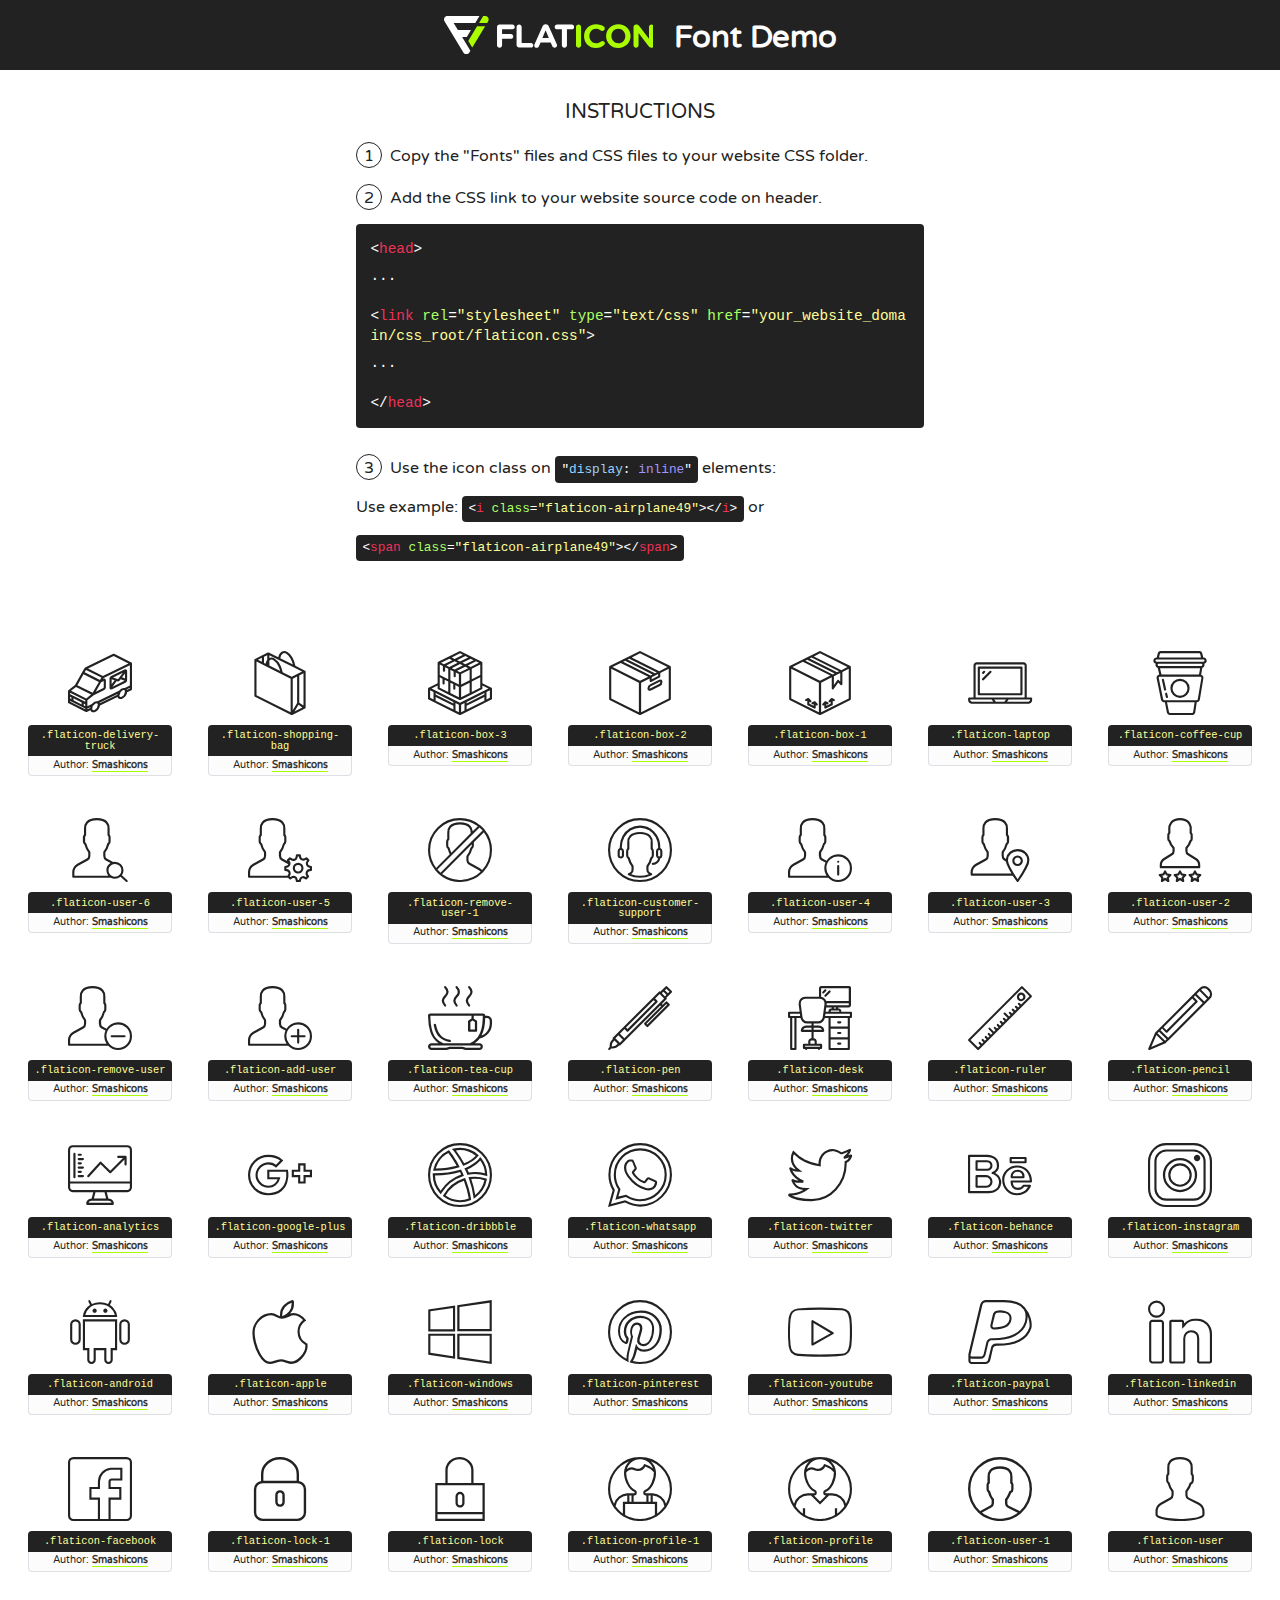
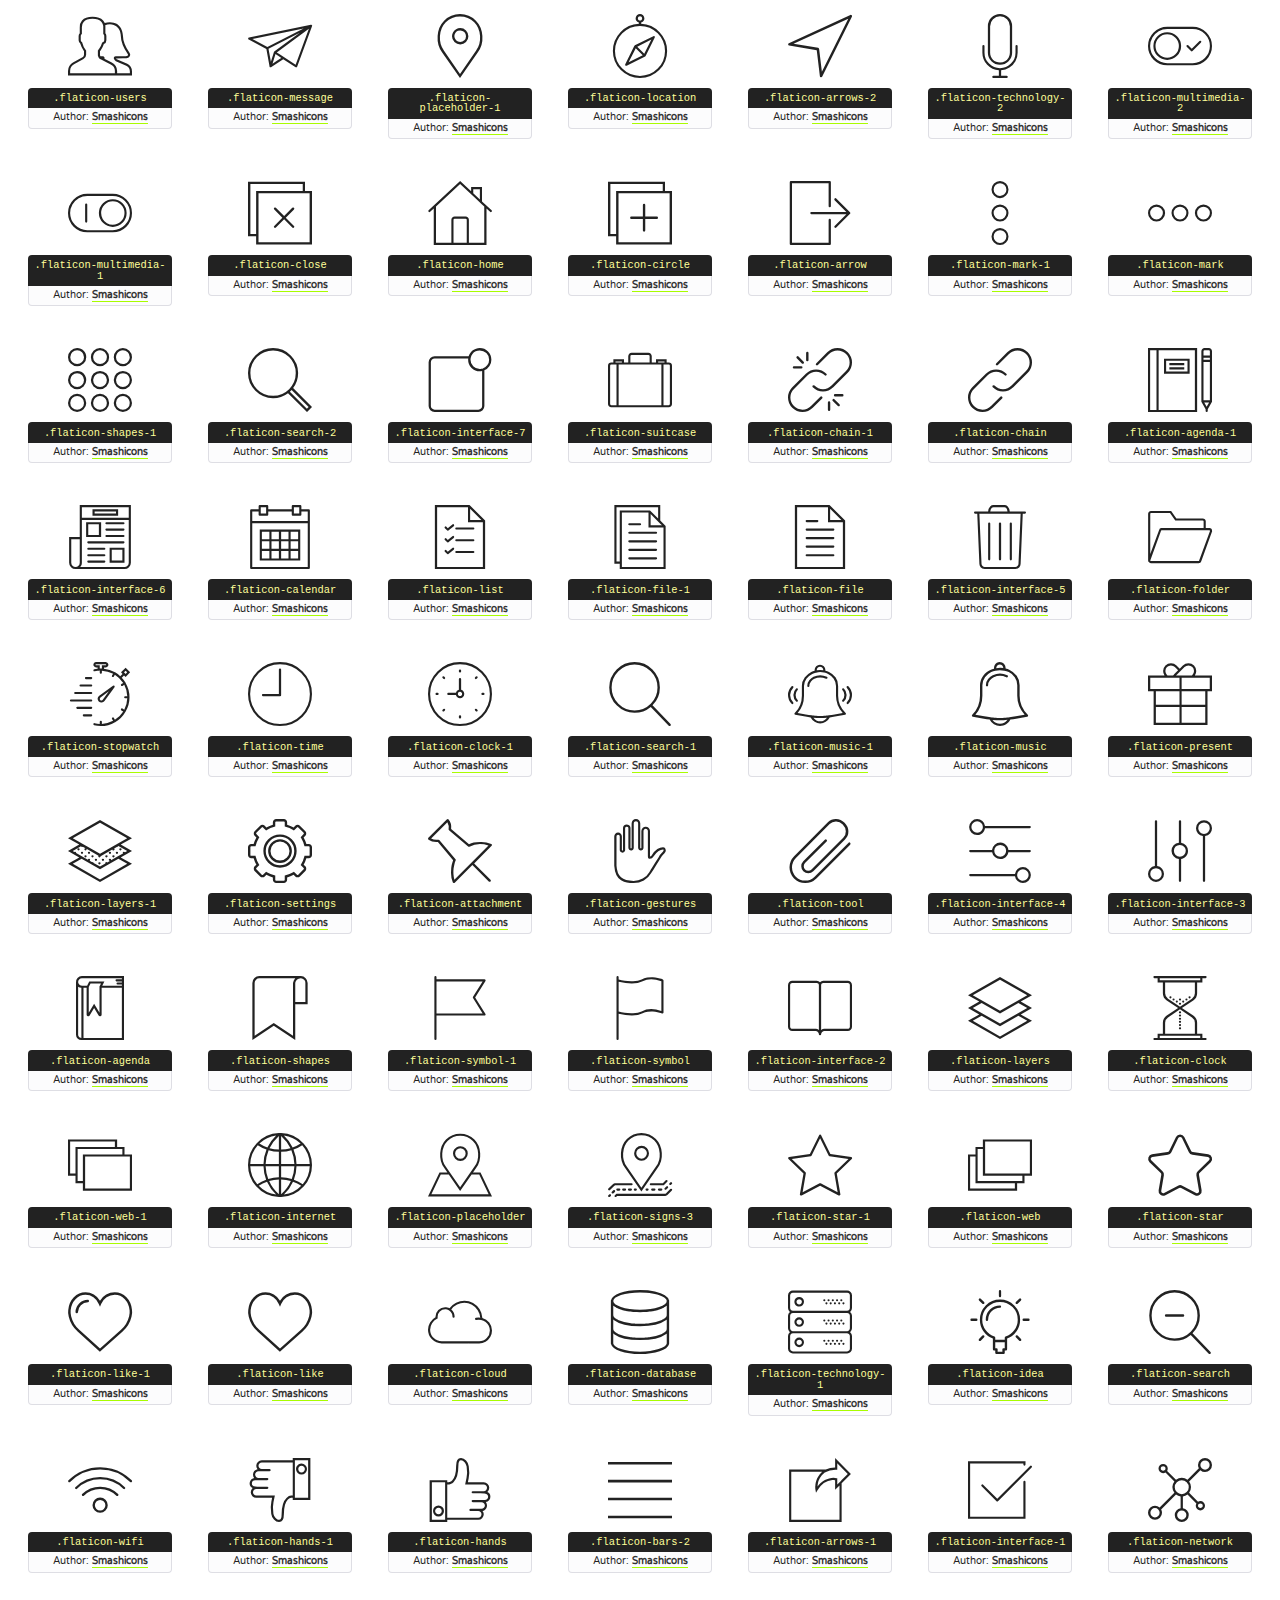
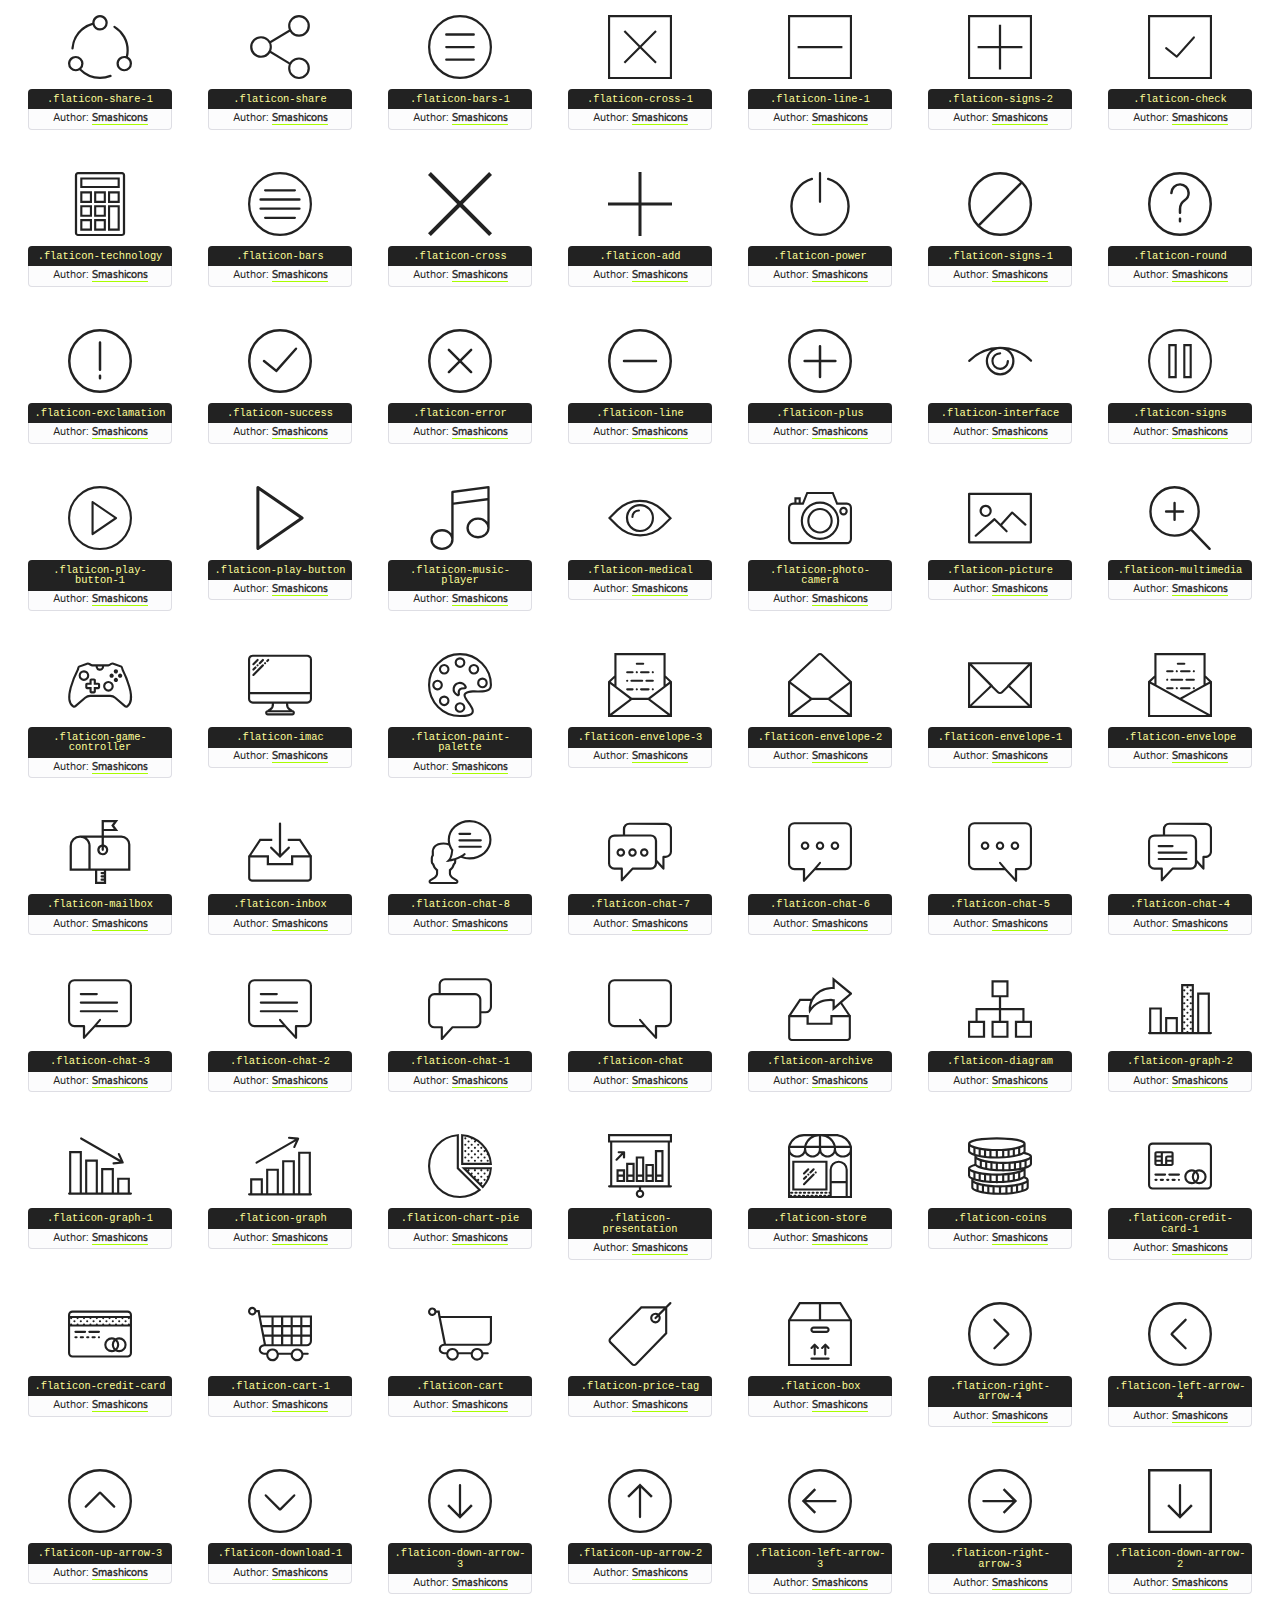
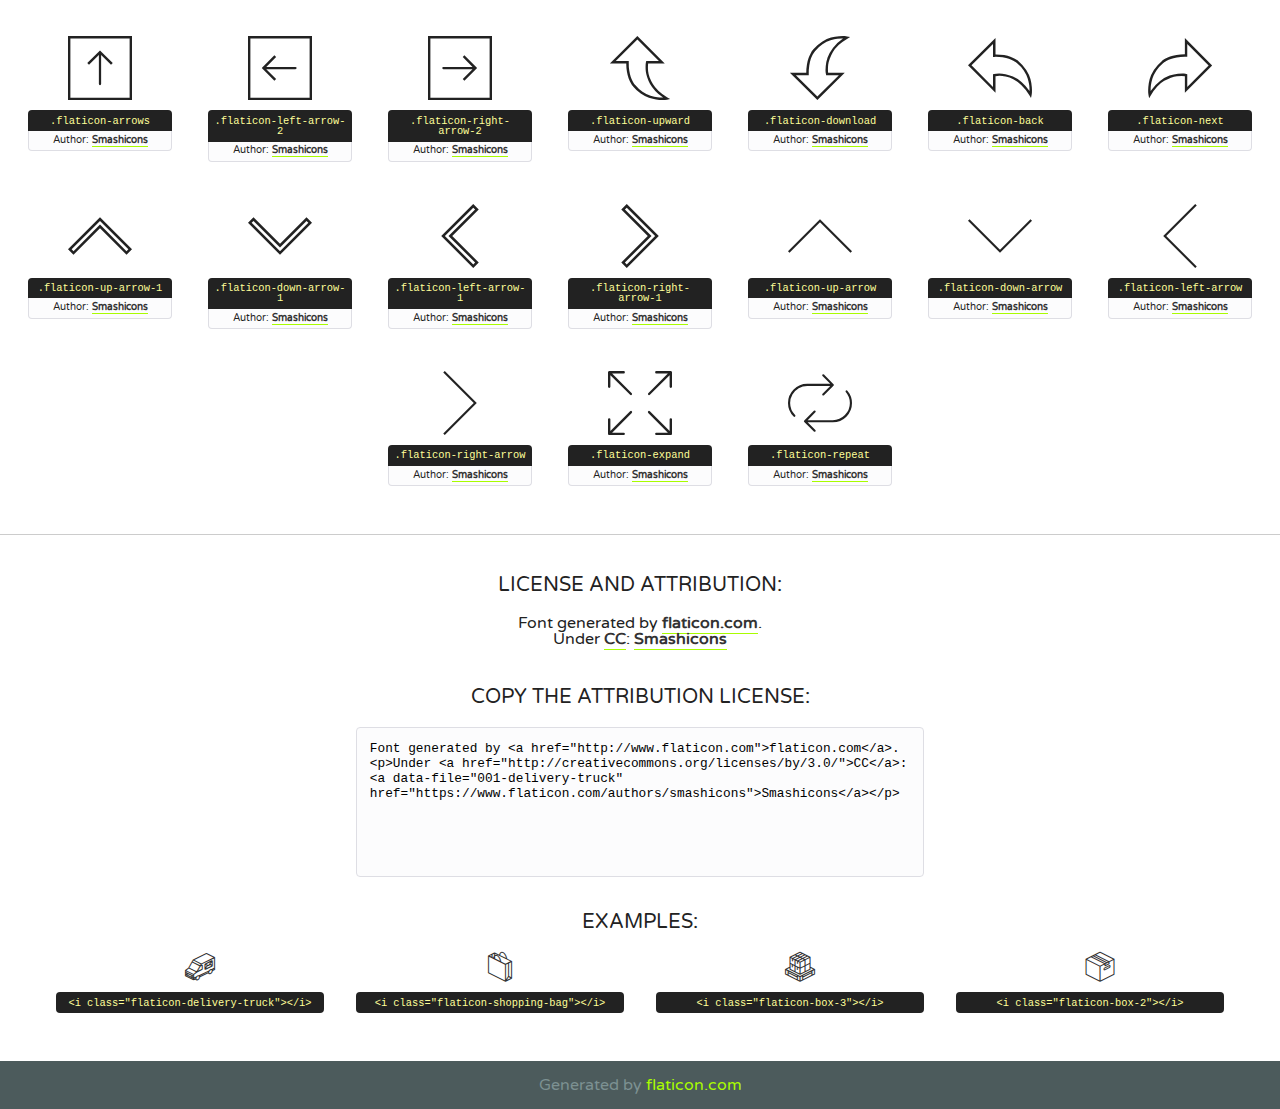
<file: assets/fonts/flaticon/flaticon.html>
<!DOCTYPE html>
<!--
  Flaticon icon font: Flaticon
  Creation date: 13/03/2018 03:24
-->
<html lang="en">
<!DOCTYPE html>
<html lang="en">

<head>
    <title>Flaticon WebFont</title>
    <link href="http://fonts.googleapis.com/css?family=Varela+Round" rel="stylesheet" type="text/css" />
    <link rel="stylesheet" type="text/css" href="flaticon.css">
    <meta charset="UTF-8">
    <style>
    html, body, div, span, applet, object, iframe,
    h1, h2, h3, h4, h5, h6, p, blockquote, pre,
    a, abbr, acronym, address, big, cite, code,
    del, dfn, em, img, ins, kbd, q, s, samp,
    small, strike, strong, sub, sup, tt, var,
    b, u, i, center,
    dl, dt, dd, ol, ul, li,
    fieldset, form, label, legend,
    table, caption, tbody, tfoot, thead, tr, th, td,
    article, aside, canvas, details, embed, 
    figure, figcaption, footer, header, hgroup, 
    menu, nav, output, ruby, section, summary,
    time, mark, audio, video {
        margin: 0;
        padding: 0;
        border: 0;
        font-size: 100%;
        font: inherit;
        vertical-align: baseline;
    }
    /* HTML5 display-role reset for older browsers */
    article, aside, details, figcaption, figure, 
    footer, header, hgroup, menu, nav, section {
        display: block;
    }
    body {
        line-height: 1;
    }
    ol, ul {
        list-style: none;
    }
    blockquote, q {
        quotes: none;
    }
    blockquote:before, blockquote:after,
    q:before, q:after {
        content: '';
        content: none;
    }
    table {
        border-collapse: collapse;
        border-spacing: 0;
    }
    body {
        font-family: 'Varela Round', Helvetica, Arial, sans-serif;
        font-size: 16px;
        color: #222;
    }
    a {
        color: #333;
        border-bottom: 1px solid #a9fd00;
        font-weight: bold;
        text-decoration: none;
    }
    * {
        -moz-box-sizing: border-box;
        -webkit-box-sizing: border-box;
        box-sizing: border-box;
        margin: 0;
        padding: 0;
    }
    [class^="flaticon-"]:before, [class*=" flaticon-"]:before, [class^="flaticon-"]:after, [class*=" flaticon-"]:after {
        font-family: Flaticon;
        font-size: 30px;
        font-style: normal;
        margin-left: 20px;
        color: #333;
    }
    .wrapper {
        max-width: 600px;
        margin: auto;
        padding: 0 1em;
    }
    .title {
        font-size: 1.25em;
        text-align: center;
        margin-bottom: 1em;
        text-transform: uppercase;
    }
    header {
        text-align: center;
        background-color: #222;
        color: #fff;
        padding: 1em;
    }
    header .logo {
        width: 210px;
        height: 38px;
        display: inline-block;
        vertical-align: middle;
        margin-right: 1em;
        border: none;
    }
    header strong {
        font-size: 1.95em;
        font-weight: bold;
        vertical-align: middle;
        margin-top: 5px;
        display: inline-block;
    }
    .demo {
        margin: 2em auto;
        line-height: 1.25em;
    }
    .demo ul li {
        margin-bottom: 1em;
    }
    .demo ul li .num {
        color: #222;
        border-radius: 20px;
        display: inline-block;
        width: 26px;
        padding: 3px;
        height: 26px;
        text-align: center;
        margin-right: 0.5em;
        border: 1px solid #222;
    }
    .demo ul li code {
        background-color: #222;
        border-radius: 4px;
        padding: 0.25em 0.5em;
        display: inline-block;
        color: #fff;
        font-family: Consolas,Monaco,Lucida Console,Liberation Mono,DejaVu Sans Mono,Bitstream Vera Sans Mono,Courier New, monospace;
        font-weight: lighter;
        margin-top: 1em;
        font-size: 0.8em;
        word-break: break-all;
    }
    .demo ul li code.big {
        padding: 1em;
        font-size: 0.9em;
    }
    .demo ul li code .red {
        color: #EF3159;
    }
    .demo ul li code .green {
        color: #ACFF65;
    }
    .demo ul li code .yellow {
        color: #FFFF99;
    }
    .demo ul li code .blue {
        color: #99D3FF;
    }
    .demo ul li code .purple {
        color: #A295FF;
    }
    .demo ul li code .dots {
        margin-top: 0.5em;
        display: block;
    }
    #glyphs {
        border-bottom: 1px solid #ccc;
        padding: 2em 0;
        text-align: center;
    }
    .glyph {
        display: inline-block;
        width: 9em;
        margin: 1em;
        text-align: center;
        vertical-align: top;
        background: #FFF;
    }
    .glyph .glyph-icon {
        padding: 10px;
        display: block;
        font-family:"Flaticon";
        font-size: 64px;
        line-height: 1;
    }
    .glyph .glyph-icon:before {
        font-size: 64px;
        color: #222;
        margin-left: 0;
    }
    .class-name {
        font-size: 0.65em;
        background-color: #222;
        color: #fff;
        border-radius: 4px 4px 0 0;
        padding: 0.5em;
        color: #FFFF99;
        font-family: Consolas,Monaco,Lucida Console,Liberation Mono,DejaVu Sans Mono,Bitstream Vera Sans Mono,Courier New, monospace;
    }
    .author-name {
        font-size: 0.6em;
        background-color: #fcfcfd;
        border: 1px solid #DEDEE4;
        border-top: 0;
        border-radius: 0 0 4px 4px;
        padding: 0.5em;
    }
    .class-name:last-child {
        font-size: 10px;
        color:#888;
    }
    .class-name:last-child a {
        font-size: 10px;
        color:#555;
    }
    .class-name:last-child a:hover {
        color:#a9fd00;
    }
    .glyph > input {
        display: block;
        width: 100px;
        margin: 5px auto;
        text-align: center;
        font-size: 12px;
        cursor: text;
    }
    .glyph > input.icon-input {
        font-family:"Flaticon";
        font-size: 16px;
        margin-bottom: 10px;
    }
    .attribution .title {
        margin-top: 2em;
    }
    .attribution textarea {
        background-color: #fcfcfd;
        padding: 1em;
        border: none;
        box-shadow: none;
        border: 1px solid #DEDEE4;
        border-radius: 4px;
        resize: none;
        width: 100%;
        height: 150px;
        font-size: 0.8em;
        font-family: Consolas,Monaco,Lucida Console,Liberation Mono,DejaVu Sans Mono,Bitstream Vera Sans Mono,Courier New, monospace;
        -webkit-appearance: none;
    }
    .iconsuse {
        margin: 2em auto;
        text-align: center;
        max-width: 1200px;
    }
    .iconsuse:after {
        content: '';
        display: table;
        clear: both;
    }
    .iconsuse .image {
        float: left;
        width: 25%;
        padding: 0 1em;
    }
    .iconsuse .image p {
        margin-bottom: 1em;
    }
    .iconsuse .image span {
        display: block;
        font-size: 0.65em;
        background-color: #222;
        color: #fff;
        border-radius: 4px;
        padding: 0.5em;
        color: #FFFF99;
        margin-top: 1em;
        font-family: Consolas,Monaco,Lucida Console,Liberation Mono,DejaVu Sans Mono,Bitstream Vera Sans Mono,Courier New, monospace;
    }
    #footer {
        text-align: center;
        background-color: #4C5B5C;
        color: #7c9192;
        padding: 1em;
    }
    #footer a {
        border: none;
        color: #a9fd00;
        font-weight: normal;
    }
    @media (max-width: 960px) {
        .iconsuse .image {
            width: 50%;
        }
    }
    @media (max-width: 560px) {
        .iconsuse .image {
            width: 100%;
        }
    }
    </style>
</head>

<body class="characters-off">

    <header>
        <a href="http://www.flaticon.com" target="_blank" class="logo">
            <svg version="1.1" xmlns="http://www.w3.org/2000/svg" xmlns:xlink="http://www.w3.org/1999/xlink" xmlns:a="http://ns.adobe.com/AdobeSVGViewerExtensions/3.0/" viewBox="0 0 560.875 102.036" enable-background="new 0 0 560.875 102.036" xml:space="preserve">
                <defs>
                </defs>
                <g>
                    <g class="letters">
                        <path fill="#ffffff" d="M141.596,29.675c0-3.777,2.985-6.767,6.764-6.767h34.438c3.426,0,6.15,2.728,6.15,6.15
                        c0,3.43-2.724,6.149-6.15,6.149h-27.674v13.091h23.719c3.429,0,6.151,2.724,6.151,6.15c0,3.43-2.723,6.149-6.151,6.149h-23.719
                        v17.574c0,3.773-2.986,6.761-6.764,6.761c-3.779,0-6.764-2.989-6.764-6.761V29.675z"></path>
                        <path fill="#ffffff" d="M193.844,29.149c0-3.781,2.985-6.767,6.764-6.767c3.776,0,6.763,2.985,6.763,6.767v42.957h25.039
                        c3.426,0,6.149,2.726,6.149,6.153c0,3.425-2.723,6.15-6.149,6.15h-31.802c-3.779,0-6.764-2.986-6.764-6.768V29.149z"></path>
                        <path fill="#ffffff" d="M241.891,75.71l21.438-48.407c1.492-3.341,4.215-5.357,7.906-5.357h0.792
                        c3.686,0,6.323,2.017,7.815,5.357l21.439,48.407c0.436,0.967,0.701,1.845,0.701,2.723c0,3.602-2.809,6.501-6.414,6.501
                        c-3.161,0-5.269-1.845-6.499-4.655l-4.132-9.661h-27.059l-4.301,10.102c-1.144,2.631-3.426,4.214-6.237,4.214
                        c-3.517,0-6.24-2.81-6.24-6.325C241.1,77.64,241.451,76.677,241.891,75.71z M279.932,58.666l-8.521-20.297l-8.526,20.297H279.932
                        z"></path>
                        <path fill="#ffffff" d="M314.864,35.387H301.86c-3.429,0-6.239-2.813-6.239-6.238c0-3.429,2.811-6.24,6.239-6.24h39.533
                        c3.426,0,6.237,2.811,6.237,6.24c0,3.425-2.811,6.238-6.237,6.238h-13.001v42.785c0,3.773-2.99,6.761-6.764,6.761
                        c-3.779,0-6.764-2.989-6.764-6.761V35.387z"></path>
                        <path fill="#A9FD00" d="M352.615,29.149c0-3.781,2.985-6.767,6.767-6.767c3.774,0,6.761,2.985,6.761,6.767v49.024
                        c0,3.773-2.987,6.761-6.761,6.761c-3.781,0-6.767-2.989-6.767-6.761V29.149z"></path>
                        <path fill="#A9FD00" d="M374.132,53.836v-0.179c0-17.481,13.178-31.801,32.065-31.801c9.22,0,15.459,2.458,20.557,6.238
                        c1.402,1.054,2.637,2.985,2.637,5.357c0,3.692-2.985,6.59-6.681,6.59c-1.845,0-3.071-0.702-4.044-1.319
                        c-3.776-2.813-7.729-4.393-12.562-4.393c-10.364,0-17.831,8.611-17.831,19.154v0.173c0,10.542,7.291,19.329,17.831,19.329
                        c5.715,0,9.492-1.756,13.359-4.834c1.049-0.874,2.458-1.491,4.039-1.491c3.429,0,6.325,2.813,6.325,6.236
                        c0,2.106-1.056,3.78-2.282,4.834c-5.539,4.834-12.036,7.733-21.878,7.733C387.572,85.464,374.132,71.493,374.132,53.836z"></path>
                        <path fill="#A9FD00" d="M433.009,53.836v-0.179c0-17.481,13.79-31.801,32.766-31.801c18.981,0,32.592,14.143,32.592,31.628v0.173
                        c0,17.483-13.785,31.807-32.769,31.807C446.625,85.464,433.009,71.32,433.009,53.836z M484.224,53.836v-0.179
                        c0-10.539-7.725-19.326-18.626-19.326c-10.893,0-18.449,8.611-18.449,19.154v0.173c0,10.542,7.73,19.329,18.626,19.329
                        C476.676,72.986,484.224,64.378,484.224,53.836z"></path>
                        <path fill="#A9FD00" d="M506.233,29.321c0-3.774,2.99-6.763,6.767-6.763h1.401c3.252,0,5.183,1.583,7.029,3.953l26.093,34.265
                        V29.059c0-3.692,2.99-6.677,6.681-6.677c3.683,0,6.671,2.985,6.671,6.677v48.934c0,3.78-2.987,6.765-6.764,6.765h-0.436
                        c-3.257,0-5.188-1.581-7.034-3.953l-27.056-35.492v32.944c0,3.687-2.985,6.676-6.678,6.676c-3.683,0-6.673-2.989-6.673-6.676
                        V29.321z"></path>
                    </g>
                    <g class="insignia">
                        <path fill="#ffffff" d="M48.372,56.137h12.517l11.156-18.537H37.186L25.688,18.539h57.825L94.668,0H9.271
                        C5.925,0,2.842,1.801,1.198,4.716c-1.644,2.907-1.593,6.482,0.134,9.343l50.38,83.501c1.678,2.781,4.689,4.476,7.938,4.476
                        c3.246,0,6.257-1.695,7.935-4.476l2.898-4.804L48.372,56.137z"></path>
                        <g class="i">
                            <path fill="#A9FD00" d="M93.575,18.539h0.031v0.004l21.652,0.004l2.705-4.488c1.727-2.861,1.778-6.436,0.133-9.343
                            C116.454,1.801,113.371,0,110.026,0h-5.294L93.575,18.539z"></path>
                            <polygon fill="#A9FD00" points="88.291,27.356 64.725,66.486 75.519,84.404 109.942,27.356"></polygon>
                        </g>
                    </g>
                </g>
            </svg>
        </a>
        <strong>Font Demo</strong>
    </header>


    <section class="demo wrapper">

        <p class="title">Instructions</p>

        <ul>
            <li>
                <span class="num">1</span>Copy the "Fonts" files and CSS files to your website CSS folder.
            </li>
            <li>
                <span class="num">2</span>Add the CSS link to your website source code on header.
                <code class="big">
                    &lt;<span class="red">head</span>&gt;
                    <br/><span class="dots">...</span>
                    <br/>&lt;<span class="red">link</span> <span class="green">rel</span>=<span class="yellow">"stylesheet"</span> <span class="green">type</span>=<span class="yellow">"text/css"</span> <span class="green">href</span>=<span class="yellow">"your_website_domain/css_root/flaticon.css"</span>&gt;
                    <br/><span class="dots">...</span>
                    <br/>&lt;/<span class="red">head</span>&gt;
                </code>
            </li>

            <li>
                <p>
                    <span class="num">3</span>Use the icon class on <code>"<span class="blue">display</span>:<span class="purple"> inline</span>"</code> elements:
                    <br />
                    Use example: <code>&lt;<span class="red">i</span> <span class="green">class</span>=<span class="yellow">&quot;flaticon-airplane49&quot;</span>&gt;&lt;/<span class="red">i</span>&gt;</code> or <code>&lt;<span class="red">span</span> <span class="green">class</span>=<span class="yellow">&quot;flaticon-airplane49&quot;</span>&gt;&lt;/<span class="red">span</span>&gt;</code>
            </li>
        </ul>

    </section>




   <section id="glyphs">          
    
      
        <div class="glyph"><div class="glyph-icon flaticon-delivery-truck"></div>
            <div class="class-name">.flaticon-delivery-truck</div>
            <div class="author-name">Author: <a data-file="001-delivery-truck" href="https://www.flaticon.com/authors/smashicons">Smashicons</a> </div> 
        </div>        
        
        <div class="glyph"><div class="glyph-icon flaticon-shopping-bag"></div>
            <div class="class-name">.flaticon-shopping-bag</div>
            <div class="author-name">Author: <a data-file="002-shopping-bag" href="https://www.flaticon.com/authors/smashicons">Smashicons</a> </div> 
        </div>        
        
        <div class="glyph"><div class="glyph-icon flaticon-box-3"></div>
            <div class="class-name">.flaticon-box-3</div>
            <div class="author-name">Author: <a data-file="003-box-3" href="https://www.flaticon.com/authors/smashicons">Smashicons</a> </div> 
        </div>        
        
        <div class="glyph"><div class="glyph-icon flaticon-box-2"></div>
            <div class="class-name">.flaticon-box-2</div>
            <div class="author-name">Author: <a data-file="004-box-2" href="https://www.flaticon.com/authors/smashicons">Smashicons</a> </div> 
        </div>        
        
        <div class="glyph"><div class="glyph-icon flaticon-box-1"></div>
            <div class="class-name">.flaticon-box-1</div>
            <div class="author-name">Author: <a data-file="005-box-1" href="https://www.flaticon.com/authors/smashicons">Smashicons</a> </div> 
        </div>        
        
        <div class="glyph"><div class="glyph-icon flaticon-laptop"></div>
            <div class="class-name">.flaticon-laptop</div>
            <div class="author-name">Author: <a data-file="006-laptop" href="https://www.flaticon.com/authors/smashicons">Smashicons</a> </div> 
        </div>        
        
        <div class="glyph"><div class="glyph-icon flaticon-coffee-cup"></div>
            <div class="class-name">.flaticon-coffee-cup</div>
            <div class="author-name">Author: <a data-file="007-coffee-cup" href="https://www.flaticon.com/authors/smashicons">Smashicons</a> </div> 
        </div>        
        
        <div class="glyph"><div class="glyph-icon flaticon-user-6"></div>
            <div class="class-name">.flaticon-user-6</div>
            <div class="author-name">Author: <a data-file="008-user-6" href="https://www.flaticon.com/authors/smashicons">Smashicons</a> </div> 
        </div>        
        
        <div class="glyph"><div class="glyph-icon flaticon-user-5"></div>
            <div class="class-name">.flaticon-user-5</div>
            <div class="author-name">Author: <a data-file="009-user-5" href="https://www.flaticon.com/authors/smashicons">Smashicons</a> </div> 
        </div>        
        
        <div class="glyph"><div class="glyph-icon flaticon-remove-user-1"></div>
            <div class="class-name">.flaticon-remove-user-1</div>
            <div class="author-name">Author: <a data-file="010-remove-user-1" href="https://www.flaticon.com/authors/smashicons">Smashicons</a> </div> 
        </div>        
        
        <div class="glyph"><div class="glyph-icon flaticon-customer-support"></div>
            <div class="class-name">.flaticon-customer-support</div>
            <div class="author-name">Author: <a data-file="011-customer-support" href="https://www.flaticon.com/authors/smashicons">Smashicons</a> </div> 
        </div>        
        
        <div class="glyph"><div class="glyph-icon flaticon-user-4"></div>
            <div class="class-name">.flaticon-user-4</div>
            <div class="author-name">Author: <a data-file="012-user-4" href="https://www.flaticon.com/authors/smashicons">Smashicons</a> </div> 
        </div>        
        
        <div class="glyph"><div class="glyph-icon flaticon-user-3"></div>
            <div class="class-name">.flaticon-user-3</div>
            <div class="author-name">Author: <a data-file="013-user-3" href="https://www.flaticon.com/authors/smashicons">Smashicons</a> </div> 
        </div>        
        
        <div class="glyph"><div class="glyph-icon flaticon-user-2"></div>
            <div class="class-name">.flaticon-user-2</div>
            <div class="author-name">Author: <a data-file="014-user-2" href="https://www.flaticon.com/authors/smashicons">Smashicons</a> </div> 
        </div>        
        
        <div class="glyph"><div class="glyph-icon flaticon-remove-user"></div>
            <div class="class-name">.flaticon-remove-user</div>
            <div class="author-name">Author: <a data-file="015-remove-user" href="https://www.flaticon.com/authors/smashicons">Smashicons</a> </div> 
        </div>        
        
        <div class="glyph"><div class="glyph-icon flaticon-add-user"></div>
            <div class="class-name">.flaticon-add-user</div>
            <div class="author-name">Author: <a data-file="016-add-user" href="https://www.flaticon.com/authors/smashicons">Smashicons</a> </div> 
        </div>        
        
        <div class="glyph"><div class="glyph-icon flaticon-tea-cup"></div>
            <div class="class-name">.flaticon-tea-cup</div>
            <div class="author-name">Author: <a data-file="017-tea-cup" href="https://www.flaticon.com/authors/smashicons">Smashicons</a> </div> 
        </div>        
        
        <div class="glyph"><div class="glyph-icon flaticon-pen"></div>
            <div class="class-name">.flaticon-pen</div>
            <div class="author-name">Author: <a data-file="018-pen" href="https://www.flaticon.com/authors/smashicons">Smashicons</a> </div> 
        </div>        
        
        <div class="glyph"><div class="glyph-icon flaticon-desk"></div>
            <div class="class-name">.flaticon-desk</div>
            <div class="author-name">Author: <a data-file="019-desk" href="https://www.flaticon.com/authors/smashicons">Smashicons</a> </div> 
        </div>        
        
        <div class="glyph"><div class="glyph-icon flaticon-ruler"></div>
            <div class="class-name">.flaticon-ruler</div>
            <div class="author-name">Author: <a data-file="020-ruler" href="https://www.flaticon.com/authors/smashicons">Smashicons</a> </div> 
        </div>        
        
        <div class="glyph"><div class="glyph-icon flaticon-pencil"></div>
            <div class="class-name">.flaticon-pencil</div>
            <div class="author-name">Author: <a data-file="021-pencil" href="https://www.flaticon.com/authors/smashicons">Smashicons</a> </div> 
        </div>        
        
        <div class="glyph"><div class="glyph-icon flaticon-analytics"></div>
            <div class="class-name">.flaticon-analytics</div>
            <div class="author-name">Author: <a data-file="022-analytics" href="https://www.flaticon.com/authors/smashicons">Smashicons</a> </div> 
        </div>        
        
        <div class="glyph"><div class="glyph-icon flaticon-google-plus"></div>
            <div class="class-name">.flaticon-google-plus</div>
            <div class="author-name">Author: <a data-file="023-google-plus" href="https://www.flaticon.com/authors/smashicons">Smashicons</a> </div> 
        </div>        
        
        <div class="glyph"><div class="glyph-icon flaticon-dribbble"></div>
            <div class="class-name">.flaticon-dribbble</div>
            <div class="author-name">Author: <a data-file="024-dribbble" href="https://www.flaticon.com/authors/smashicons">Smashicons</a> </div> 
        </div>        
        
        <div class="glyph"><div class="glyph-icon flaticon-whatsapp"></div>
            <div class="class-name">.flaticon-whatsapp</div>
            <div class="author-name">Author: <a data-file="025-whatsapp" href="https://www.flaticon.com/authors/smashicons">Smashicons</a> </div> 
        </div>        
        
        <div class="glyph"><div class="glyph-icon flaticon-twitter"></div>
            <div class="class-name">.flaticon-twitter</div>
            <div class="author-name">Author: <a data-file="026-twitter" href="https://www.flaticon.com/authors/smashicons">Smashicons</a> </div> 
        </div>        
        
        <div class="glyph"><div class="glyph-icon flaticon-behance"></div>
            <div class="class-name">.flaticon-behance</div>
            <div class="author-name">Author: <a data-file="027-behance" href="https://www.flaticon.com/authors/smashicons">Smashicons</a> </div> 
        </div>        
        
        <div class="glyph"><div class="glyph-icon flaticon-instagram"></div>
            <div class="class-name">.flaticon-instagram</div>
            <div class="author-name">Author: <a data-file="028-instagram" href="https://www.flaticon.com/authors/smashicons">Smashicons</a> </div> 
        </div>        
        
        <div class="glyph"><div class="glyph-icon flaticon-android"></div>
            <div class="class-name">.flaticon-android</div>
            <div class="author-name">Author: <a data-file="029-android" href="https://www.flaticon.com/authors/smashicons">Smashicons</a> </div> 
        </div>        
        
        <div class="glyph"><div class="glyph-icon flaticon-apple"></div>
            <div class="class-name">.flaticon-apple</div>
            <div class="author-name">Author: <a data-file="030-apple" href="https://www.flaticon.com/authors/smashicons">Smashicons</a> </div> 
        </div>        
        
        <div class="glyph"><div class="glyph-icon flaticon-windows"></div>
            <div class="class-name">.flaticon-windows</div>
            <div class="author-name">Author: <a data-file="031-windows" href="https://www.flaticon.com/authors/smashicons">Smashicons</a> </div> 
        </div>        
        
        <div class="glyph"><div class="glyph-icon flaticon-pinterest"></div>
            <div class="class-name">.flaticon-pinterest</div>
            <div class="author-name">Author: <a data-file="032-pinterest" href="https://www.flaticon.com/authors/smashicons">Smashicons</a> </div> 
        </div>        
        
        <div class="glyph"><div class="glyph-icon flaticon-youtube"></div>
            <div class="class-name">.flaticon-youtube</div>
            <div class="author-name">Author: <a data-file="033-youtube" href="https://www.flaticon.com/authors/smashicons">Smashicons</a> </div> 
        </div>        
        
        <div class="glyph"><div class="glyph-icon flaticon-paypal"></div>
            <div class="class-name">.flaticon-paypal</div>
            <div class="author-name">Author: <a data-file="034-paypal" href="https://www.flaticon.com/authors/smashicons">Smashicons</a> </div> 
        </div>        
        
        <div class="glyph"><div class="glyph-icon flaticon-linkedin"></div>
            <div class="class-name">.flaticon-linkedin</div>
            <div class="author-name">Author: <a data-file="035-linkedin" href="https://www.flaticon.com/authors/smashicons">Smashicons</a> </div> 
        </div>        
        
        <div class="glyph"><div class="glyph-icon flaticon-facebook"></div>
            <div class="class-name">.flaticon-facebook</div>
            <div class="author-name">Author: <a data-file="036-facebook" href="https://www.flaticon.com/authors/smashicons">Smashicons</a> </div> 
        </div>        
        
        <div class="glyph"><div class="glyph-icon flaticon-lock-1"></div>
            <div class="class-name">.flaticon-lock-1</div>
            <div class="author-name">Author: <a data-file="037-lock-1" href="https://www.flaticon.com/authors/smashicons">Smashicons</a> </div> 
        </div>        
        
        <div class="glyph"><div class="glyph-icon flaticon-lock"></div>
            <div class="class-name">.flaticon-lock</div>
            <div class="author-name">Author: <a data-file="038-lock" href="https://www.flaticon.com/authors/smashicons">Smashicons</a> </div> 
        </div>        
        
        <div class="glyph"><div class="glyph-icon flaticon-profile-1"></div>
            <div class="class-name">.flaticon-profile-1</div>
            <div class="author-name">Author: <a data-file="039-profile-1" href="https://www.flaticon.com/authors/smashicons">Smashicons</a> </div> 
        </div>        
        
        <div class="glyph"><div class="glyph-icon flaticon-profile"></div>
            <div class="class-name">.flaticon-profile</div>
            <div class="author-name">Author: <a data-file="040-profile" href="https://www.flaticon.com/authors/smashicons">Smashicons</a> </div> 
        </div>        
        
        <div class="glyph"><div class="glyph-icon flaticon-user-1"></div>
            <div class="class-name">.flaticon-user-1</div>
            <div class="author-name">Author: <a data-file="041-user-1" href="https://www.flaticon.com/authors/smashicons">Smashicons</a> </div> 
        </div>        
        
        <div class="glyph"><div class="glyph-icon flaticon-user"></div>
            <div class="class-name">.flaticon-user</div>
            <div class="author-name">Author: <a data-file="042-user" href="https://www.flaticon.com/authors/smashicons">Smashicons</a> </div> 
        </div>        
        
        <div class="glyph"><div class="glyph-icon flaticon-users"></div>
            <div class="class-name">.flaticon-users</div>
            <div class="author-name">Author: <a data-file="043-users" href="https://www.flaticon.com/authors/smashicons">Smashicons</a> </div> 
        </div>        
        
        <div class="glyph"><div class="glyph-icon flaticon-message"></div>
            <div class="class-name">.flaticon-message</div>
            <div class="author-name">Author: <a data-file="044-message" href="https://www.flaticon.com/authors/smashicons">Smashicons</a> </div> 
        </div>        
        
        <div class="glyph"><div class="glyph-icon flaticon-placeholder-1"></div>
            <div class="class-name">.flaticon-placeholder-1</div>
            <div class="author-name">Author: <a data-file="045-placeholder-1" href="https://www.flaticon.com/authors/smashicons">Smashicons</a> </div> 
        </div>        
        
        <div class="glyph"><div class="glyph-icon flaticon-location"></div>
            <div class="class-name">.flaticon-location</div>
            <div class="author-name">Author: <a data-file="046-location" href="https://www.flaticon.com/authors/smashicons">Smashicons</a> </div> 
        </div>        
        
        <div class="glyph"><div class="glyph-icon flaticon-arrows-2"></div>
            <div class="class-name">.flaticon-arrows-2</div>
            <div class="author-name">Author: <a data-file="047-arrows-2" href="https://www.flaticon.com/authors/smashicons">Smashicons</a> </div> 
        </div>        
        
        <div class="glyph"><div class="glyph-icon flaticon-technology-2"></div>
            <div class="class-name">.flaticon-technology-2</div>
            <div class="author-name">Author: <a data-file="048-technology-2" href="https://www.flaticon.com/authors/smashicons">Smashicons</a> </div> 
        </div>        
        
        <div class="glyph"><div class="glyph-icon flaticon-multimedia-2"></div>
            <div class="class-name">.flaticon-multimedia-2</div>
            <div class="author-name">Author: <a data-file="049-multimedia-2" href="https://www.flaticon.com/authors/smashicons">Smashicons</a> </div> 
        </div>        
        
        <div class="glyph"><div class="glyph-icon flaticon-multimedia-1"></div>
            <div class="class-name">.flaticon-multimedia-1</div>
            <div class="author-name">Author: <a data-file="050-multimedia-1" href="https://www.flaticon.com/authors/smashicons">Smashicons</a> </div> 
        </div>        
        
        <div class="glyph"><div class="glyph-icon flaticon-close"></div>
            <div class="class-name">.flaticon-close</div>
            <div class="author-name">Author: <a data-file="051-close" href="https://www.flaticon.com/authors/smashicons">Smashicons</a> </div> 
        </div>        
        
        <div class="glyph"><div class="glyph-icon flaticon-home"></div>
            <div class="class-name">.flaticon-home</div>
            <div class="author-name">Author: <a data-file="052-home" href="https://www.flaticon.com/authors/smashicons">Smashicons</a> </div> 
        </div>        
        
        <div class="glyph"><div class="glyph-icon flaticon-circle"></div>
            <div class="class-name">.flaticon-circle</div>
            <div class="author-name">Author: <a data-file="053-circle" href="https://www.flaticon.com/authors/smashicons">Smashicons</a> </div> 
        </div>        
        
        <div class="glyph"><div class="glyph-icon flaticon-arrow"></div>
            <div class="class-name">.flaticon-arrow</div>
            <div class="author-name">Author: <a data-file="054-arrow" href="https://www.flaticon.com/authors/smashicons">Smashicons</a> </div> 
        </div>        
        
        <div class="glyph"><div class="glyph-icon flaticon-mark-1"></div>
            <div class="class-name">.flaticon-mark-1</div>
            <div class="author-name">Author: <a data-file="055-mark-1" href="https://www.flaticon.com/authors/smashicons">Smashicons</a> </div> 
        </div>        
        
        <div class="glyph"><div class="glyph-icon flaticon-mark"></div>
            <div class="class-name">.flaticon-mark</div>
            <div class="author-name">Author: <a data-file="056-mark" href="https://www.flaticon.com/authors/smashicons">Smashicons</a> </div> 
        </div>        
        
        <div class="glyph"><div class="glyph-icon flaticon-shapes-1"></div>
            <div class="class-name">.flaticon-shapes-1</div>
            <div class="author-name">Author: <a data-file="057-shapes-1" href="https://www.flaticon.com/authors/smashicons">Smashicons</a> </div> 
        </div>        
        
        <div class="glyph"><div class="glyph-icon flaticon-search-2"></div>
            <div class="class-name">.flaticon-search-2</div>
            <div class="author-name">Author: <a data-file="058-search-2" href="https://www.flaticon.com/authors/smashicons">Smashicons</a> </div> 
        </div>        
        
        <div class="glyph"><div class="glyph-icon flaticon-interface-7"></div>
            <div class="class-name">.flaticon-interface-7</div>
            <div class="author-name">Author: <a data-file="059-interface-7" href="https://www.flaticon.com/authors/smashicons">Smashicons</a> </div> 
        </div>        
        
        <div class="glyph"><div class="glyph-icon flaticon-suitcase"></div>
            <div class="class-name">.flaticon-suitcase</div>
            <div class="author-name">Author: <a data-file="060-suitcase" href="https://www.flaticon.com/authors/smashicons">Smashicons</a> </div> 
        </div>        
        
        <div class="glyph"><div class="glyph-icon flaticon-chain-1"></div>
            <div class="class-name">.flaticon-chain-1</div>
            <div class="author-name">Author: <a data-file="061-chain-1" href="https://www.flaticon.com/authors/smashicons">Smashicons</a> </div> 
        </div>        
        
        <div class="glyph"><div class="glyph-icon flaticon-chain"></div>
            <div class="class-name">.flaticon-chain</div>
            <div class="author-name">Author: <a data-file="062-chain" href="https://www.flaticon.com/authors/smashicons">Smashicons</a> </div> 
        </div>        
        
        <div class="glyph"><div class="glyph-icon flaticon-agenda-1"></div>
            <div class="class-name">.flaticon-agenda-1</div>
            <div class="author-name">Author: <a data-file="063-agenda-1" href="https://www.flaticon.com/authors/smashicons">Smashicons</a> </div> 
        </div>        
        
        <div class="glyph"><div class="glyph-icon flaticon-interface-6"></div>
            <div class="class-name">.flaticon-interface-6</div>
            <div class="author-name">Author: <a data-file="064-interface-6" href="https://www.flaticon.com/authors/smashicons">Smashicons</a> </div> 
        </div>        
        
        <div class="glyph"><div class="glyph-icon flaticon-calendar"></div>
            <div class="class-name">.flaticon-calendar</div>
            <div class="author-name">Author: <a data-file="065-calendar" href="https://www.flaticon.com/authors/smashicons">Smashicons</a> </div> 
        </div>        
        
        <div class="glyph"><div class="glyph-icon flaticon-list"></div>
            <div class="class-name">.flaticon-list</div>
            <div class="author-name">Author: <a data-file="066-list" href="https://www.flaticon.com/authors/smashicons">Smashicons</a> </div> 
        </div>        
        
        <div class="glyph"><div class="glyph-icon flaticon-file-1"></div>
            <div class="class-name">.flaticon-file-1</div>
            <div class="author-name">Author: <a data-file="067-file-1" href="https://www.flaticon.com/authors/smashicons">Smashicons</a> </div> 
        </div>        
        
        <div class="glyph"><div class="glyph-icon flaticon-file"></div>
            <div class="class-name">.flaticon-file</div>
            <div class="author-name">Author: <a data-file="068-file" href="https://www.flaticon.com/authors/smashicons">Smashicons</a> </div> 
        </div>        
        
        <div class="glyph"><div class="glyph-icon flaticon-interface-5"></div>
            <div class="class-name">.flaticon-interface-5</div>
            <div class="author-name">Author: <a data-file="069-interface-5" href="https://www.flaticon.com/authors/smashicons">Smashicons</a> </div> 
        </div>        
        
        <div class="glyph"><div class="glyph-icon flaticon-folder"></div>
            <div class="class-name">.flaticon-folder</div>
            <div class="author-name">Author: <a data-file="070-folder" href="https://www.flaticon.com/authors/smashicons">Smashicons</a> </div> 
        </div>        
        
        <div class="glyph"><div class="glyph-icon flaticon-stopwatch"></div>
            <div class="class-name">.flaticon-stopwatch</div>
            <div class="author-name">Author: <a data-file="071-stopwatch" href="https://www.flaticon.com/authors/smashicons">Smashicons</a> </div> 
        </div>        
        
        <div class="glyph"><div class="glyph-icon flaticon-time"></div>
            <div class="class-name">.flaticon-time</div>
            <div class="author-name">Author: <a data-file="072-time" href="https://www.flaticon.com/authors/smashicons">Smashicons</a> </div> 
        </div>        
        
        <div class="glyph"><div class="glyph-icon flaticon-clock-1"></div>
            <div class="class-name">.flaticon-clock-1</div>
            <div class="author-name">Author: <a data-file="073-clock-1" href="https://www.flaticon.com/authors/smashicons">Smashicons</a> </div> 
        </div>        
        
        <div class="glyph"><div class="glyph-icon flaticon-search-1"></div>
            <div class="class-name">.flaticon-search-1</div>
            <div class="author-name">Author: <a data-file="074-search-1" href="https://www.flaticon.com/authors/smashicons">Smashicons</a> </div> 
        </div>        
        
        <div class="glyph"><div class="glyph-icon flaticon-music-1"></div>
            <div class="class-name">.flaticon-music-1</div>
            <div class="author-name">Author: <a data-file="075-music-1" href="https://www.flaticon.com/authors/smashicons">Smashicons</a> </div> 
        </div>        
        
        <div class="glyph"><div class="glyph-icon flaticon-music"></div>
            <div class="class-name">.flaticon-music</div>
            <div class="author-name">Author: <a data-file="076-music" href="https://www.flaticon.com/authors/smashicons">Smashicons</a> </div> 
        </div>        
        
        <div class="glyph"><div class="glyph-icon flaticon-present"></div>
            <div class="class-name">.flaticon-present</div>
            <div class="author-name">Author: <a data-file="077-present" href="https://www.flaticon.com/authors/smashicons">Smashicons</a> </div> 
        </div>        
        
        <div class="glyph"><div class="glyph-icon flaticon-layers-1"></div>
            <div class="class-name">.flaticon-layers-1</div>
            <div class="author-name">Author: <a data-file="078-layers-1" href="https://www.flaticon.com/authors/smashicons">Smashicons</a> </div> 
        </div>        
        
        <div class="glyph"><div class="glyph-icon flaticon-settings"></div>
            <div class="class-name">.flaticon-settings</div>
            <div class="author-name">Author: <a data-file="079-settings" href="https://www.flaticon.com/authors/smashicons">Smashicons</a> </div> 
        </div>        
        
        <div class="glyph"><div class="glyph-icon flaticon-attachment"></div>
            <div class="class-name">.flaticon-attachment</div>
            <div class="author-name">Author: <a data-file="080-attachment" href="https://www.flaticon.com/authors/smashicons">Smashicons</a> </div> 
        </div>        
        
        <div class="glyph"><div class="glyph-icon flaticon-gestures"></div>
            <div class="class-name">.flaticon-gestures</div>
            <div class="author-name">Author: <a data-file="081-gestures" href="https://www.flaticon.com/authors/smashicons">Smashicons</a> </div> 
        </div>        
        
        <div class="glyph"><div class="glyph-icon flaticon-tool"></div>
            <div class="class-name">.flaticon-tool</div>
            <div class="author-name">Author: <a data-file="082-tool" href="https://www.flaticon.com/authors/smashicons">Smashicons</a> </div> 
        </div>        
        
        <div class="glyph"><div class="glyph-icon flaticon-interface-4"></div>
            <div class="class-name">.flaticon-interface-4</div>
            <div class="author-name">Author: <a data-file="083-interface-4" href="https://www.flaticon.com/authors/smashicons">Smashicons</a> </div> 
        </div>        
        
        <div class="glyph"><div class="glyph-icon flaticon-interface-3"></div>
            <div class="class-name">.flaticon-interface-3</div>
            <div class="author-name">Author: <a data-file="084-interface-3" href="https://www.flaticon.com/authors/smashicons">Smashicons</a> </div> 
        </div>        
        
        <div class="glyph"><div class="glyph-icon flaticon-agenda"></div>
            <div class="class-name">.flaticon-agenda</div>
            <div class="author-name">Author: <a data-file="085-agenda" href="https://www.flaticon.com/authors/smashicons">Smashicons</a> </div> 
        </div>        
        
        <div class="glyph"><div class="glyph-icon flaticon-shapes"></div>
            <div class="class-name">.flaticon-shapes</div>
            <div class="author-name">Author: <a data-file="086-shapes" href="https://www.flaticon.com/authors/smashicons">Smashicons</a> </div> 
        </div>        
        
        <div class="glyph"><div class="glyph-icon flaticon-symbol-1"></div>
            <div class="class-name">.flaticon-symbol-1</div>
            <div class="author-name">Author: <a data-file="087-symbol-1" href="https://www.flaticon.com/authors/smashicons">Smashicons</a> </div> 
        </div>        
        
        <div class="glyph"><div class="glyph-icon flaticon-symbol"></div>
            <div class="class-name">.flaticon-symbol</div>
            <div class="author-name">Author: <a data-file="088-symbol" href="https://www.flaticon.com/authors/smashicons">Smashicons</a> </div> 
        </div>        
        
        <div class="glyph"><div class="glyph-icon flaticon-interface-2"></div>
            <div class="class-name">.flaticon-interface-2</div>
            <div class="author-name">Author: <a data-file="089-interface-2" href="https://www.flaticon.com/authors/smashicons">Smashicons</a> </div> 
        </div>        
        
        <div class="glyph"><div class="glyph-icon flaticon-layers"></div>
            <div class="class-name">.flaticon-layers</div>
            <div class="author-name">Author: <a data-file="090-layers" href="https://www.flaticon.com/authors/smashicons">Smashicons</a> </div> 
        </div>        
        
        <div class="glyph"><div class="glyph-icon flaticon-clock"></div>
            <div class="class-name">.flaticon-clock</div>
            <div class="author-name">Author: <a data-file="091-clock" href="https://www.flaticon.com/authors/smashicons">Smashicons</a> </div> 
        </div>        
        
        <div class="glyph"><div class="glyph-icon flaticon-web-1"></div>
            <div class="class-name">.flaticon-web-1</div>
            <div class="author-name">Author: <a data-file="092-web-1" href="https://www.flaticon.com/authors/smashicons">Smashicons</a> </div> 
        </div>        
        
        <div class="glyph"><div class="glyph-icon flaticon-internet"></div>
            <div class="class-name">.flaticon-internet</div>
            <div class="author-name">Author: <a data-file="093-internet" href="https://www.flaticon.com/authors/smashicons">Smashicons</a> </div> 
        </div>        
        
        <div class="glyph"><div class="glyph-icon flaticon-placeholder"></div>
            <div class="class-name">.flaticon-placeholder</div>
            <div class="author-name">Author: <a data-file="094-placeholder" href="https://www.flaticon.com/authors/smashicons">Smashicons</a> </div> 
        </div>        
        
        <div class="glyph"><div class="glyph-icon flaticon-signs-3"></div>
            <div class="class-name">.flaticon-signs-3</div>
            <div class="author-name">Author: <a data-file="095-signs-3" href="https://www.flaticon.com/authors/smashicons">Smashicons</a> </div> 
        </div>        
        
        <div class="glyph"><div class="glyph-icon flaticon-star-1"></div>
            <div class="class-name">.flaticon-star-1</div>
            <div class="author-name">Author: <a data-file="096-star-1" href="https://www.flaticon.com/authors/smashicons">Smashicons</a> </div> 
        </div>        
        
        <div class="glyph"><div class="glyph-icon flaticon-web"></div>
            <div class="class-name">.flaticon-web</div>
            <div class="author-name">Author: <a data-file="097-web" href="https://www.flaticon.com/authors/smashicons">Smashicons</a> </div> 
        </div>        
        
        <div class="glyph"><div class="glyph-icon flaticon-star"></div>
            <div class="class-name">.flaticon-star</div>
            <div class="author-name">Author: <a data-file="098-star" href="https://www.flaticon.com/authors/smashicons">Smashicons</a> </div> 
        </div>        
        
        <div class="glyph"><div class="glyph-icon flaticon-like-1"></div>
            <div class="class-name">.flaticon-like-1</div>
            <div class="author-name">Author: <a data-file="099-like-1" href="https://www.flaticon.com/authors/smashicons">Smashicons</a> </div> 
        </div>        
        
        <div class="glyph"><div class="glyph-icon flaticon-like"></div>
            <div class="class-name">.flaticon-like</div>
            <div class="author-name">Author: <a data-file="100-like" href="https://www.flaticon.com/authors/smashicons">Smashicons</a> </div> 
        </div>        
        
        <div class="glyph"><div class="glyph-icon flaticon-cloud"></div>
            <div class="class-name">.flaticon-cloud</div>
            <div class="author-name">Author: <a data-file="101-cloud" href="https://www.flaticon.com/authors/smashicons">Smashicons</a> </div> 
        </div>        
        
        <div class="glyph"><div class="glyph-icon flaticon-database"></div>
            <div class="class-name">.flaticon-database</div>
            <div class="author-name">Author: <a data-file="102-database" href="https://www.flaticon.com/authors/smashicons">Smashicons</a> </div> 
        </div>        
        
        <div class="glyph"><div class="glyph-icon flaticon-technology-1"></div>
            <div class="class-name">.flaticon-technology-1</div>
            <div class="author-name">Author: <a data-file="103-technology-1" href="https://www.flaticon.com/authors/smashicons">Smashicons</a> </div> 
        </div>        
        
        <div class="glyph"><div class="glyph-icon flaticon-idea"></div>
            <div class="class-name">.flaticon-idea</div>
            <div class="author-name">Author: <a data-file="104-idea" href="https://www.flaticon.com/authors/smashicons">Smashicons</a> </div> 
        </div>        
        
        <div class="glyph"><div class="glyph-icon flaticon-search"></div>
            <div class="class-name">.flaticon-search</div>
            <div class="author-name">Author: <a data-file="105-search" href="https://www.flaticon.com/authors/smashicons">Smashicons</a> </div> 
        </div>        
        
        <div class="glyph"><div class="glyph-icon flaticon-wifi"></div>
            <div class="class-name">.flaticon-wifi</div>
            <div class="author-name">Author: <a data-file="106-wifi" href="https://www.flaticon.com/authors/smashicons">Smashicons</a> </div> 
        </div>        
        
        <div class="glyph"><div class="glyph-icon flaticon-hands-1"></div>
            <div class="class-name">.flaticon-hands-1</div>
            <div class="author-name">Author: <a data-file="107-hands-1" href="https://www.flaticon.com/authors/smashicons">Smashicons</a> </div> 
        </div>        
        
        <div class="glyph"><div class="glyph-icon flaticon-hands"></div>
            <div class="class-name">.flaticon-hands</div>
            <div class="author-name">Author: <a data-file="108-hands" href="https://www.flaticon.com/authors/smashicons">Smashicons</a> </div> 
        </div>        
        
        <div class="glyph"><div class="glyph-icon flaticon-bars-2"></div>
            <div class="class-name">.flaticon-bars-2</div>
            <div class="author-name">Author: <a data-file="109-bars-2" href="https://www.flaticon.com/authors/smashicons">Smashicons</a> </div> 
        </div>        
        
        <div class="glyph"><div class="glyph-icon flaticon-arrows-1"></div>
            <div class="class-name">.flaticon-arrows-1</div>
            <div class="author-name">Author: <a data-file="110-arrows-1" href="https://www.flaticon.com/authors/smashicons">Smashicons</a> </div> 
        </div>        
        
        <div class="glyph"><div class="glyph-icon flaticon-interface-1"></div>
            <div class="class-name">.flaticon-interface-1</div>
            <div class="author-name">Author: <a data-file="111-interface-1" href="https://www.flaticon.com/authors/smashicons">Smashicons</a> </div> 
        </div>        
        
        <div class="glyph"><div class="glyph-icon flaticon-network"></div>
            <div class="class-name">.flaticon-network</div>
            <div class="author-name">Author: <a data-file="112-network" href="https://www.flaticon.com/authors/smashicons">Smashicons</a> </div> 
        </div>        
        
        <div class="glyph"><div class="glyph-icon flaticon-share-1"></div>
            <div class="class-name">.flaticon-share-1</div>
            <div class="author-name">Author: <a data-file="113-share-1" href="https://www.flaticon.com/authors/smashicons">Smashicons</a> </div> 
        </div>        
        
        <div class="glyph"><div class="glyph-icon flaticon-share"></div>
            <div class="class-name">.flaticon-share</div>
            <div class="author-name">Author: <a data-file="114-share" href="https://www.flaticon.com/authors/smashicons">Smashicons</a> </div> 
        </div>        
        
        <div class="glyph"><div class="glyph-icon flaticon-bars-1"></div>
            <div class="class-name">.flaticon-bars-1</div>
            <div class="author-name">Author: <a data-file="115-bars-1" href="https://www.flaticon.com/authors/smashicons">Smashicons</a> </div> 
        </div>        
        
        <div class="glyph"><div class="glyph-icon flaticon-cross-1"></div>
            <div class="class-name">.flaticon-cross-1</div>
            <div class="author-name">Author: <a data-file="116-cross-1" href="https://www.flaticon.com/authors/smashicons">Smashicons</a> </div> 
        </div>        
        
        <div class="glyph"><div class="glyph-icon flaticon-line-1"></div>
            <div class="class-name">.flaticon-line-1</div>
            <div class="author-name">Author: <a data-file="117-line-1" href="https://www.flaticon.com/authors/smashicons">Smashicons</a> </div> 
        </div>        
        
        <div class="glyph"><div class="glyph-icon flaticon-signs-2"></div>
            <div class="class-name">.flaticon-signs-2</div>
            <div class="author-name">Author: <a data-file="118-signs-2" href="https://www.flaticon.com/authors/smashicons">Smashicons</a> </div> 
        </div>        
        
        <div class="glyph"><div class="glyph-icon flaticon-check"></div>
            <div class="class-name">.flaticon-check</div>
            <div class="author-name">Author: <a data-file="119-check" href="https://www.flaticon.com/authors/smashicons">Smashicons</a> </div> 
        </div>        
        
        <div class="glyph"><div class="glyph-icon flaticon-technology"></div>
            <div class="class-name">.flaticon-technology</div>
            <div class="author-name">Author: <a data-file="120-technology" href="https://www.flaticon.com/authors/smashicons">Smashicons</a> </div> 
        </div>        
        
        <div class="glyph"><div class="glyph-icon flaticon-bars"></div>
            <div class="class-name">.flaticon-bars</div>
            <div class="author-name">Author: <a data-file="121-bars" href="https://www.flaticon.com/authors/smashicons">Smashicons</a> </div> 
        </div>        
        
        <div class="glyph"><div class="glyph-icon flaticon-cross"></div>
            <div class="class-name">.flaticon-cross</div>
            <div class="author-name">Author: <a data-file="122-cross" href="https://www.flaticon.com/authors/smashicons">Smashicons</a> </div> 
        </div>        
        
        <div class="glyph"><div class="glyph-icon flaticon-add"></div>
            <div class="class-name">.flaticon-add</div>
            <div class="author-name">Author: <a data-file="123-add" href="https://www.flaticon.com/authors/smashicons">Smashicons</a> </div> 
        </div>        
        
        <div class="glyph"><div class="glyph-icon flaticon-power"></div>
            <div class="class-name">.flaticon-power</div>
            <div class="author-name">Author: <a data-file="124-power" href="https://www.flaticon.com/authors/smashicons">Smashicons</a> </div> 
        </div>        
        
        <div class="glyph"><div class="glyph-icon flaticon-signs-1"></div>
            <div class="class-name">.flaticon-signs-1</div>
            <div class="author-name">Author: <a data-file="125-signs-1" href="https://www.flaticon.com/authors/smashicons">Smashicons</a> </div> 
        </div>        
        
        <div class="glyph"><div class="glyph-icon flaticon-round"></div>
            <div class="class-name">.flaticon-round</div>
            <div class="author-name">Author: <a data-file="126-round" href="https://www.flaticon.com/authors/smashicons">Smashicons</a> </div> 
        </div>        
        
        <div class="glyph"><div class="glyph-icon flaticon-exclamation"></div>
            <div class="class-name">.flaticon-exclamation</div>
            <div class="author-name">Author: <a data-file="127-exclamation" href="https://www.flaticon.com/authors/smashicons">Smashicons</a> </div> 
        </div>        
        
        <div class="glyph"><div class="glyph-icon flaticon-success"></div>
            <div class="class-name">.flaticon-success</div>
            <div class="author-name">Author: <a data-file="128-success" href="https://www.flaticon.com/authors/smashicons">Smashicons</a> </div> 
        </div>        
        
        <div class="glyph"><div class="glyph-icon flaticon-error"></div>
            <div class="class-name">.flaticon-error</div>
            <div class="author-name">Author: <a data-file="129-error" href="https://www.flaticon.com/authors/smashicons">Smashicons</a> </div> 
        </div>        
        
        <div class="glyph"><div class="glyph-icon flaticon-line"></div>
            <div class="class-name">.flaticon-line</div>
            <div class="author-name">Author: <a data-file="130-line" href="https://www.flaticon.com/authors/smashicons">Smashicons</a> </div> 
        </div>        
        
        <div class="glyph"><div class="glyph-icon flaticon-plus"></div>
            <div class="class-name">.flaticon-plus</div>
            <div class="author-name">Author: <a data-file="131-plus" href="https://www.flaticon.com/authors/smashicons">Smashicons</a> </div> 
        </div>        
        
        <div class="glyph"><div class="glyph-icon flaticon-interface"></div>
            <div class="class-name">.flaticon-interface</div>
            <div class="author-name">Author: <a data-file="132-interface" href="https://www.flaticon.com/authors/smashicons">Smashicons</a> </div> 
        </div>        
        
        <div class="glyph"><div class="glyph-icon flaticon-signs"></div>
            <div class="class-name">.flaticon-signs</div>
            <div class="author-name">Author: <a data-file="133-signs" href="https://www.flaticon.com/authors/smashicons">Smashicons</a> </div> 
        </div>        
        
        <div class="glyph"><div class="glyph-icon flaticon-play-button-1"></div>
            <div class="class-name">.flaticon-play-button-1</div>
            <div class="author-name">Author: <a data-file="134-play-button-1" href="https://www.flaticon.com/authors/smashicons">Smashicons</a> </div> 
        </div>        
        
        <div class="glyph"><div class="glyph-icon flaticon-play-button"></div>
            <div class="class-name">.flaticon-play-button</div>
            <div class="author-name">Author: <a data-file="135-play-button" href="https://www.flaticon.com/authors/smashicons">Smashicons</a> </div> 
        </div>        
        
        <div class="glyph"><div class="glyph-icon flaticon-music-player"></div>
            <div class="class-name">.flaticon-music-player</div>
            <div class="author-name">Author: <a data-file="136-music-player" href="https://www.flaticon.com/authors/smashicons">Smashicons</a> </div> 
        </div>        
        
        <div class="glyph"><div class="glyph-icon flaticon-medical"></div>
            <div class="class-name">.flaticon-medical</div>
            <div class="author-name">Author: <a data-file="137-medical" href="https://www.flaticon.com/authors/smashicons">Smashicons</a> </div> 
        </div>        
        
        <div class="glyph"><div class="glyph-icon flaticon-photo-camera"></div>
            <div class="class-name">.flaticon-photo-camera</div>
            <div class="author-name">Author: <a data-file="138-photo-camera" href="https://www.flaticon.com/authors/smashicons">Smashicons</a> </div> 
        </div>        
        
        <div class="glyph"><div class="glyph-icon flaticon-picture"></div>
            <div class="class-name">.flaticon-picture</div>
            <div class="author-name">Author: <a data-file="139-picture" href="https://www.flaticon.com/authors/smashicons">Smashicons</a> </div> 
        </div>        
        
        <div class="glyph"><div class="glyph-icon flaticon-multimedia"></div>
            <div class="class-name">.flaticon-multimedia</div>
            <div class="author-name">Author: <a data-file="140-multimedia" href="https://www.flaticon.com/authors/smashicons">Smashicons</a> </div> 
        </div>        
        
        <div class="glyph"><div class="glyph-icon flaticon-game-controller"></div>
            <div class="class-name">.flaticon-game-controller</div>
            <div class="author-name">Author: <a data-file="141-game-controller" href="https://www.flaticon.com/authors/smashicons">Smashicons</a> </div> 
        </div>        
        
        <div class="glyph"><div class="glyph-icon flaticon-imac"></div>
            <div class="class-name">.flaticon-imac</div>
            <div class="author-name">Author: <a data-file="142-imac" href="https://www.flaticon.com/authors/smashicons">Smashicons</a> </div> 
        </div>        
        
        <div class="glyph"><div class="glyph-icon flaticon-paint-palette"></div>
            <div class="class-name">.flaticon-paint-palette</div>
            <div class="author-name">Author: <a data-file="143-paint-palette" href="https://www.flaticon.com/authors/smashicons">Smashicons</a> </div> 
        </div>        
        
        <div class="glyph"><div class="glyph-icon flaticon-envelope-3"></div>
            <div class="class-name">.flaticon-envelope-3</div>
            <div class="author-name">Author: <a data-file="144-envelope-3" href="https://www.flaticon.com/authors/smashicons">Smashicons</a> </div> 
        </div>        
        
        <div class="glyph"><div class="glyph-icon flaticon-envelope-2"></div>
            <div class="class-name">.flaticon-envelope-2</div>
            <div class="author-name">Author: <a data-file="145-envelope-2" href="https://www.flaticon.com/authors/smashicons">Smashicons</a> </div> 
        </div>        
        
        <div class="glyph"><div class="glyph-icon flaticon-envelope-1"></div>
            <div class="class-name">.flaticon-envelope-1</div>
            <div class="author-name">Author: <a data-file="146-envelope-1" href="https://www.flaticon.com/authors/smashicons">Smashicons</a> </div> 
        </div>        
        
        <div class="glyph"><div class="glyph-icon flaticon-envelope"></div>
            <div class="class-name">.flaticon-envelope</div>
            <div class="author-name">Author: <a data-file="147-envelope" href="https://www.flaticon.com/authors/smashicons">Smashicons</a> </div> 
        </div>        
        
        <div class="glyph"><div class="glyph-icon flaticon-mailbox"></div>
            <div class="class-name">.flaticon-mailbox</div>
            <div class="author-name">Author: <a data-file="148-mailbox" href="https://www.flaticon.com/authors/smashicons">Smashicons</a> </div> 
        </div>        
        
        <div class="glyph"><div class="glyph-icon flaticon-inbox"></div>
            <div class="class-name">.flaticon-inbox</div>
            <div class="author-name">Author: <a data-file="149-inbox" href="https://www.flaticon.com/authors/smashicons">Smashicons</a> </div> 
        </div>        
        
        <div class="glyph"><div class="glyph-icon flaticon-chat-8"></div>
            <div class="class-name">.flaticon-chat-8</div>
            <div class="author-name">Author: <a data-file="150-chat-8" href="https://www.flaticon.com/authors/smashicons">Smashicons</a> </div> 
        </div>        
        
        <div class="glyph"><div class="glyph-icon flaticon-chat-7"></div>
            <div class="class-name">.flaticon-chat-7</div>
            <div class="author-name">Author: <a data-file="151-chat-7" href="https://www.flaticon.com/authors/smashicons">Smashicons</a> </div> 
        </div>        
        
        <div class="glyph"><div class="glyph-icon flaticon-chat-6"></div>
            <div class="class-name">.flaticon-chat-6</div>
            <div class="author-name">Author: <a data-file="152-chat-6" href="https://www.flaticon.com/authors/smashicons">Smashicons</a> </div> 
        </div>        
        
        <div class="glyph"><div class="glyph-icon flaticon-chat-5"></div>
            <div class="class-name">.flaticon-chat-5</div>
            <div class="author-name">Author: <a data-file="153-chat-5" href="https://www.flaticon.com/authors/smashicons">Smashicons</a> </div> 
        </div>        
        
        <div class="glyph"><div class="glyph-icon flaticon-chat-4"></div>
            <div class="class-name">.flaticon-chat-4</div>
            <div class="author-name">Author: <a data-file="154-chat-4" href="https://www.flaticon.com/authors/smashicons">Smashicons</a> </div> 
        </div>        
        
        <div class="glyph"><div class="glyph-icon flaticon-chat-3"></div>
            <div class="class-name">.flaticon-chat-3</div>
            <div class="author-name">Author: <a data-file="155-chat-3" href="https://www.flaticon.com/authors/smashicons">Smashicons</a> </div> 
        </div>        
        
        <div class="glyph"><div class="glyph-icon flaticon-chat-2"></div>
            <div class="class-name">.flaticon-chat-2</div>
            <div class="author-name">Author: <a data-file="156-chat-2" href="https://www.flaticon.com/authors/smashicons">Smashicons</a> </div> 
        </div>        
        
        <div class="glyph"><div class="glyph-icon flaticon-chat-1"></div>
            <div class="class-name">.flaticon-chat-1</div>
            <div class="author-name">Author: <a data-file="157-chat-1" href="https://www.flaticon.com/authors/smashicons">Smashicons</a> </div> 
        </div>        
        
        <div class="glyph"><div class="glyph-icon flaticon-chat"></div>
            <div class="class-name">.flaticon-chat</div>
            <div class="author-name">Author: <a data-file="158-chat" href="https://www.flaticon.com/authors/smashicons">Smashicons</a> </div> 
        </div>        
        
        <div class="glyph"><div class="glyph-icon flaticon-archive"></div>
            <div class="class-name">.flaticon-archive</div>
            <div class="author-name">Author: <a data-file="159-archive" href="https://www.flaticon.com/authors/smashicons">Smashicons</a> </div> 
        </div>        
        
        <div class="glyph"><div class="glyph-icon flaticon-diagram"></div>
            <div class="class-name">.flaticon-diagram</div>
            <div class="author-name">Author: <a data-file="160-diagram" href="https://www.flaticon.com/authors/smashicons">Smashicons</a> </div> 
        </div>        
        
        <div class="glyph"><div class="glyph-icon flaticon-graph-2"></div>
            <div class="class-name">.flaticon-graph-2</div>
            <div class="author-name">Author: <a data-file="161-graph-2" href="https://www.flaticon.com/authors/smashicons">Smashicons</a> </div> 
        </div>        
        
        <div class="glyph"><div class="glyph-icon flaticon-graph-1"></div>
            <div class="class-name">.flaticon-graph-1</div>
            <div class="author-name">Author: <a data-file="162-graph-1" href="https://www.flaticon.com/authors/smashicons">Smashicons</a> </div> 
        </div>        
        
        <div class="glyph"><div class="glyph-icon flaticon-graph"></div>
            <div class="class-name">.flaticon-graph</div>
            <div class="author-name">Author: <a data-file="163-graph" href="https://www.flaticon.com/authors/smashicons">Smashicons</a> </div> 
        </div>        
        
        <div class="glyph"><div class="glyph-icon flaticon-chart-pie"></div>
            <div class="class-name">.flaticon-chart-pie</div>
            <div class="author-name">Author: <a data-file="164-chart-pie" href="https://www.flaticon.com/authors/smashicons">Smashicons</a> </div> 
        </div>        
        
        <div class="glyph"><div class="glyph-icon flaticon-presentation"></div>
            <div class="class-name">.flaticon-presentation</div>
            <div class="author-name">Author: <a data-file="165-presentation" href="https://www.flaticon.com/authors/smashicons">Smashicons</a> </div> 
        </div>        
        
        <div class="glyph"><div class="glyph-icon flaticon-store"></div>
            <div class="class-name">.flaticon-store</div>
            <div class="author-name">Author: <a data-file="166-store" href="https://www.flaticon.com/authors/smashicons">Smashicons</a> </div> 
        </div>        
        
        <div class="glyph"><div class="glyph-icon flaticon-coins"></div>
            <div class="class-name">.flaticon-coins</div>
            <div class="author-name">Author: <a data-file="167-coins" href="https://www.flaticon.com/authors/smashicons">Smashicons</a> </div> 
        </div>        
        
        <div class="glyph"><div class="glyph-icon flaticon-credit-card-1"></div>
            <div class="class-name">.flaticon-credit-card-1</div>
            <div class="author-name">Author: <a data-file="168-credit-card-1" href="https://www.flaticon.com/authors/smashicons">Smashicons</a> </div> 
        </div>        
        
        <div class="glyph"><div class="glyph-icon flaticon-credit-card"></div>
            <div class="class-name">.flaticon-credit-card</div>
            <div class="author-name">Author: <a data-file="169-credit-card" href="https://www.flaticon.com/authors/smashicons">Smashicons</a> </div> 
        </div>        
        
        <div class="glyph"><div class="glyph-icon flaticon-cart-1"></div>
            <div class="class-name">.flaticon-cart-1</div>
            <div class="author-name">Author: <a data-file="170-cart-1" href="https://www.flaticon.com/authors/smashicons">Smashicons</a> </div> 
        </div>        
        
        <div class="glyph"><div class="glyph-icon flaticon-cart"></div>
            <div class="class-name">.flaticon-cart</div>
            <div class="author-name">Author: <a data-file="171-cart" href="https://www.flaticon.com/authors/smashicons">Smashicons</a> </div> 
        </div>        
        
        <div class="glyph"><div class="glyph-icon flaticon-price-tag"></div>
            <div class="class-name">.flaticon-price-tag</div>
            <div class="author-name">Author: <a data-file="172-price-tag" href="https://www.flaticon.com/authors/smashicons">Smashicons</a> </div> 
        </div>        
        
        <div class="glyph"><div class="glyph-icon flaticon-box"></div>
            <div class="class-name">.flaticon-box</div>
            <div class="author-name">Author: <a data-file="173-box" href="https://www.flaticon.com/authors/smashicons">Smashicons</a> </div> 
        </div>        
        
        <div class="glyph"><div class="glyph-icon flaticon-right-arrow-4"></div>
            <div class="class-name">.flaticon-right-arrow-4</div>
            <div class="author-name">Author: <a data-file="174-right-arrow-4" href="https://www.flaticon.com/authors/smashicons">Smashicons</a> </div> 
        </div>        
        
        <div class="glyph"><div class="glyph-icon flaticon-left-arrow-4"></div>
            <div class="class-name">.flaticon-left-arrow-4</div>
            <div class="author-name">Author: <a data-file="175-left-arrow-4" href="https://www.flaticon.com/authors/smashicons">Smashicons</a> </div> 
        </div>        
        
        <div class="glyph"><div class="glyph-icon flaticon-up-arrow-3"></div>
            <div class="class-name">.flaticon-up-arrow-3</div>
            <div class="author-name">Author: <a data-file="176-up-arrow-3" href="https://www.flaticon.com/authors/smashicons">Smashicons</a> </div> 
        </div>        
        
        <div class="glyph"><div class="glyph-icon flaticon-download-1"></div>
            <div class="class-name">.flaticon-download-1</div>
            <div class="author-name">Author: <a data-file="177-download-1" href="https://www.flaticon.com/authors/smashicons">Smashicons</a> </div> 
        </div>        
        
        <div class="glyph"><div class="glyph-icon flaticon-down-arrow-3"></div>
            <div class="class-name">.flaticon-down-arrow-3</div>
            <div class="author-name">Author: <a data-file="178-down-arrow-3" href="https://www.flaticon.com/authors/smashicons">Smashicons</a> </div> 
        </div>        
        
        <div class="glyph"><div class="glyph-icon flaticon-up-arrow-2"></div>
            <div class="class-name">.flaticon-up-arrow-2</div>
            <div class="author-name">Author: <a data-file="179-up-arrow-2" href="https://www.flaticon.com/authors/smashicons">Smashicons</a> </div> 
        </div>        
        
        <div class="glyph"><div class="glyph-icon flaticon-left-arrow-3"></div>
            <div class="class-name">.flaticon-left-arrow-3</div>
            <div class="author-name">Author: <a data-file="180-left-arrow-3" href="https://www.flaticon.com/authors/smashicons">Smashicons</a> </div> 
        </div>        
        
        <div class="glyph"><div class="glyph-icon flaticon-right-arrow-3"></div>
            <div class="class-name">.flaticon-right-arrow-3</div>
            <div class="author-name">Author: <a data-file="181-right-arrow-3" href="https://www.flaticon.com/authors/smashicons">Smashicons</a> </div> 
        </div>        
        
        <div class="glyph"><div class="glyph-icon flaticon-down-arrow-2"></div>
            <div class="class-name">.flaticon-down-arrow-2</div>
            <div class="author-name">Author: <a data-file="182-down-arrow-2" href="https://www.flaticon.com/authors/smashicons">Smashicons</a> </div> 
        </div>        
        
        <div class="glyph"><div class="glyph-icon flaticon-arrows"></div>
            <div class="class-name">.flaticon-arrows</div>
            <div class="author-name">Author: <a data-file="183-arrows" href="https://www.flaticon.com/authors/smashicons">Smashicons</a> </div> 
        </div>        
        
        <div class="glyph"><div class="glyph-icon flaticon-left-arrow-2"></div>
            <div class="class-name">.flaticon-left-arrow-2</div>
            <div class="author-name">Author: <a data-file="184-left-arrow-2" href="https://www.flaticon.com/authors/smashicons">Smashicons</a> </div> 
        </div>        
        
        <div class="glyph"><div class="glyph-icon flaticon-right-arrow-2"></div>
            <div class="class-name">.flaticon-right-arrow-2</div>
            <div class="author-name">Author: <a data-file="185-right-arrow-2" href="https://www.flaticon.com/authors/smashicons">Smashicons</a> </div> 
        </div>        
        
        <div class="glyph"><div class="glyph-icon flaticon-upward"></div>
            <div class="class-name">.flaticon-upward</div>
            <div class="author-name">Author: <a data-file="186-upward" href="https://www.flaticon.com/authors/smashicons">Smashicons</a> </div> 
        </div>        
        
        <div class="glyph"><div class="glyph-icon flaticon-download"></div>
            <div class="class-name">.flaticon-download</div>
            <div class="author-name">Author: <a data-file="187-download" href="https://www.flaticon.com/authors/smashicons">Smashicons</a> </div> 
        </div>        
        
        <div class="glyph"><div class="glyph-icon flaticon-back"></div>
            <div class="class-name">.flaticon-back</div>
            <div class="author-name">Author: <a data-file="188-back" href="https://www.flaticon.com/authors/smashicons">Smashicons</a> </div> 
        </div>        
        
        <div class="glyph"><div class="glyph-icon flaticon-next"></div>
            <div class="class-name">.flaticon-next</div>
            <div class="author-name">Author: <a data-file="189-next" href="https://www.flaticon.com/authors/smashicons">Smashicons</a> </div> 
        </div>        
        
        <div class="glyph"><div class="glyph-icon flaticon-up-arrow-1"></div>
            <div class="class-name">.flaticon-up-arrow-1</div>
            <div class="author-name">Author: <a data-file="190-up-arrow-1" href="https://www.flaticon.com/authors/smashicons">Smashicons</a> </div> 
        </div>        
        
        <div class="glyph"><div class="glyph-icon flaticon-down-arrow-1"></div>
            <div class="class-name">.flaticon-down-arrow-1</div>
            <div class="author-name">Author: <a data-file="191-down-arrow-1" href="https://www.flaticon.com/authors/smashicons">Smashicons</a> </div> 
        </div>        
        
        <div class="glyph"><div class="glyph-icon flaticon-left-arrow-1"></div>
            <div class="class-name">.flaticon-left-arrow-1</div>
            <div class="author-name">Author: <a data-file="192-left-arrow-1" href="https://www.flaticon.com/authors/smashicons">Smashicons</a> </div> 
        </div>        
        
        <div class="glyph"><div class="glyph-icon flaticon-right-arrow-1"></div>
            <div class="class-name">.flaticon-right-arrow-1</div>
            <div class="author-name">Author: <a data-file="193-right-arrow-1" href="https://www.flaticon.com/authors/smashicons">Smashicons</a> </div> 
        </div>        
        
        <div class="glyph"><div class="glyph-icon flaticon-up-arrow"></div>
            <div class="class-name">.flaticon-up-arrow</div>
            <div class="author-name">Author: <a data-file="194-up-arrow" href="https://www.flaticon.com/authors/smashicons">Smashicons</a> </div> 
        </div>        
        
        <div class="glyph"><div class="glyph-icon flaticon-down-arrow"></div>
            <div class="class-name">.flaticon-down-arrow</div>
            <div class="author-name">Author: <a data-file="195-down-arrow" href="https://www.flaticon.com/authors/smashicons">Smashicons</a> </div> 
        </div>        
        
        <div class="glyph"><div class="glyph-icon flaticon-left-arrow"></div>
            <div class="class-name">.flaticon-left-arrow</div>
            <div class="author-name">Author: <a data-file="196-left-arrow" href="https://www.flaticon.com/authors/smashicons">Smashicons</a> </div> 
        </div>        
        
        <div class="glyph"><div class="glyph-icon flaticon-right-arrow"></div>
            <div class="class-name">.flaticon-right-arrow</div>
            <div class="author-name">Author: <a data-file="197-right-arrow" href="https://www.flaticon.com/authors/smashicons">Smashicons</a> </div> 
        </div>        
        
        <div class="glyph"><div class="glyph-icon flaticon-expand"></div>
            <div class="class-name">.flaticon-expand</div>
            <div class="author-name">Author: <a data-file="198-expand" href="https://www.flaticon.com/authors/smashicons">Smashicons</a> </div> 
        </div>        
        
        <div class="glyph"><div class="glyph-icon flaticon-repeat"></div>
            <div class="class-name">.flaticon-repeat</div>
            <div class="author-name">Author: <a data-file="199-repeat" href="https://www.flaticon.com/authors/smashicons">Smashicons</a> </div> 
        </div>        
        

    </section>



    <section class="attribution wrapper"   style="text-align:center;">

      <div class="title">License and attribution:</div><div class="attrDiv">Font generated by <a href="http://www.flaticon.com">flaticon.com</a>. <div><p>Under <a href="http://creativecommons.org/licenses/by/3.0/">CC</a>: <a data-file="001-delivery-truck" href="https://www.flaticon.com/authors/smashicons">Smashicons</a></p>  </div>
      </div>
      <div class="title">Copy the Attribution License:</div>

    <textarea onclick="this.focus();this.select();">Font generated by &lt;a href=&quot;http://www.flaticon.com&quot;&gt;flaticon.com&lt;/a&gt;. <p>Under <a href="http://creativecommons.org/licenses/by/3.0/">CC</a>: <a data-file="001-delivery-truck" href="https://www.flaticon.com/authors/smashicons">Smashicons</a></p>  
     </textarea>

    </section>

    <section class="iconsuse">

          <div class="title">Examples:</div>            
             
            <div class="image">
                <p>
                    <i class="glyph-icon flaticon-delivery-truck"></i> 
                    <span>&lt;i class=&quot;flaticon-delivery-truck&quot;&gt;&lt;/i&gt;</span>
                </p>
            </div>
            
            <div class="image">
                <p>
                    <i class="glyph-icon flaticon-shopping-bag"></i> 
                    <span>&lt;i class=&quot;flaticon-shopping-bag&quot;&gt;&lt;/i&gt;</span>
                </p>
            </div>
            
            <div class="image">
                <p>
                    <i class="glyph-icon flaticon-box-3"></i> 
                    <span>&lt;i class=&quot;flaticon-box-3&quot;&gt;&lt;/i&gt;</span>
                </p>
            </div>
            
            <div class="image">
                <p>
                    <i class="glyph-icon flaticon-box-2"></i> 
                    <span>&lt;i class=&quot;flaticon-box-2&quot;&gt;&lt;/i&gt;</span>
                </p>
            </div>
                       
        </div>
                            
    </section>

<div id="footer">
    <div>Generated by <a href="http://www.flaticon.com">flaticon.com</a>
    </div>
</div>



</body>
</html>
</file>
<file: style.css>
@import url('https://fonts.googleapis.com/css2?family=Poppins&display=swap');

*,
::after,
::before {
    box-sizing: border-box;
}

body {
    font-family: 'Poppins', 'sans-serif';
    font-size: 0.875rem;
    opacity: 1;
    overflow-y: scroll;
    margin: 0;
}

/* Layout for Admin Dashboard Skeleton */

a {
    cursor: pointer;
    text-decoration: none;
    font-family: 'Poppins', 'sans-serif';
}

li {
    list-style: none;
}

h3 {
    font-family: 'Poppins', 'sans-serif';
    font-size: 1.750rem;
    color: var(--bs-emphasis-color);
}

h4 {
    font-family: 'Poppins', 'sans-serif';
    font-size: 1.275rem;
    margin-bottom: 0px;
    color: var(--bs-emphasis-color);
}

.wrapper {
    align-items: stretch;
    display: flex;
    width: 100%;
}

#sidebar {
    position: sticky;
    position: -webkit-sticky;
    top: 0;
    overflow: auto;
    height: 100vh;
    max-width: 300px;
    min-width: 300px;
    background: var(--bs-success);
    transition: all 0.35s ease-in-out;
    float: left;
}

.main {
    display: flex;
    flex-direction: column;
    min-height: 100vh;
    min-width: 0;
    overflow: hidden;
    transition: all 0.35s ease-in-out;
    width: 100%;
    background: var(--bs-success-bg-subtle);
}

/* Sidebar Elements Style */

.sidebar-logo {
    padding: 1.15rem;
}

.sidebar-logo a {
    color: rgb(226, 255, 245);
    font-size: 1.15rem;
    font-weight: 600;
}

.sidebar-nav {
    flex-grow: 1;
    list-style: none;
    margin-bottom: 0;
    padding-left: 0;
    margin-left: 0;
}

.sidebar-header {
    color: #e9ecef;
    font-size: 0.75rem;
    padding: 1.5rem 1.5rem .375rem;
}

a.sidebar-link {
    padding: .625rem 1.625rem;
    color: #e9ecef;
    position: relative;
    display: block;
    font-size: 0.875rem;
    border-left: 3px solid transparent;
}

.sidebar-link[data-bs-toggle="collapse"]::after {
    border: solid;
    border-width: 0 0.075rem 0.075rem 0;
    content: "";
    display: inline-block;
    padding: 2px;
    position: absolute;
    right: 1.5rem;
    top: 1.4rem;
    transform: rotate(-135deg);
    transition: all .2s ease-out;
}

.sidebar-link[data-bs-toggle="collapse"].collapsed::after {
    transform: rotate(45deg);
    transition: all .2s ease-out;
}

.sidebar-link i {
    margin-right: .5rem;
}

.sidebar-link:hover {
    background-color: rgba(0, 0, 0, 0.075);
    border-left: 3px solid #fff;
}
/*
.sidebar-link:active {
    background-color: rgba(255, 255, 255, 0.727);
    border-left: 3px solid #fff;
} */

.avatar {
    height: 40px;
    width: 40px;
}

.navbar-expand .navbar-nav {
    margin-left: auto;
}

.content {
    flex: 1;
    max-width: 100vw;
    width: 100vw;
}

@media (min-width: 768px) {
    .content {
        max-width: auto;
        width: auto;
    }
}

.card {
    box-shadow: 0 0 .875rem 0 rgba(34, 46, 60, .05);
    margin-bottom: 24px;
}

.illustration {
    background-color: var(--bs-light-bg-subtle);
    color: var(--bs-emphasis-color);
}

.illustration-img {
    max-width: 150px;
    width: 100%;
}

/* Sidebar Toggle */

#sidebar.collapsed {
    margin-left: -300px;
}

/* Footer and Nav */

@media (max-width: 768.98px) {

    .navbar,
    footer {
        width: 100vw;
    }
}

/* Theme Toggle */

.theme-toggle {
    position: fixed;
    top: 85%;
    transform: translateY(-65%);
    text-align: center;
    z-index: 10;
    right: 0;
    left: auto;
    border: none;
    background-color: var(--bs-body-color);
}

html[data-bs-theme="dark"] .theme-toggle .fa-sun,
html[data-bs-theme="light"] .theme-toggle .fa-moon {
    cursor: pointer;
    padding: 10px;
    display: block;
    font-size: 1.25rem;
    color: #fff;
}

html[data-bs-theme="dark"] .theme-toggle .fa-moon {
    display: none;
}

html[data-bs-theme="light"] .theme-toggle .fa-sun {
    display: none;
}

/* Login */

.box-area {
    width: 930px;
}

.right-box {
    padding: 40px 30px 40px 40px;
}

::placeholder {
    font-size: 16px;
}

@media only screen and (max-width: 768px) {

    .box-area {
        margin: 0 10px;

    }

    .left-box {
        height: 100px;
        overflow: hidden;

    }

    .right-box {
        padding: 20px;
    }
}

/* modal for libholds */

.modal-header {
    background-color: var(--bs-secondary-bg);
}

.modal-footer {
    background-color: var(--bs-tertiary-bg);
}

a.card-click {
    color: var(--bs-emphasis-color);
}


/* Scrollbar */

::-webkit-scrollbar {
    width: 10px;
}

::-webkit-scrollbar-track {
    background: #5d5d5d;
}

::-webkit-scrollbar-thumb {
    background: #b2b2b2;
    border-radius: calc(15px/2);

}

::-webkit-scrollbar-thumb:hover {
    background: #47b581;
}

::-webkit-scrollbar-thumb:active {
    background: #358861;
}

/* circulation */
.btn {
    margin: 3px 0;
}

.offcanvas-header {
    font-size: large;
}

.offcanvas-body {
    margin-top: 50%;
}

.img-thumbnail {
    width: 40%;
    height: auto;
    margin: 3% 0 0 30%;
}

.status {
    text-align: center;
    margin: 10% auto 0;
}

.profile {
    text-align: center;
    margin-top: 1%;
    font-style: italic;
}

.information {
    text-align: center;
    margin-top: 5%;
    font-size: medium;
    font-weight: bold;
}


.sub {
    font-size: small;
    font-weight: normal;
    margin-top: -5%;
    text-align: center;
}
 /* logbook button fx */
.btn-size{
    width: 30vw;
    height: 28vh;
    margin: 10px;
}

.btn-glow-student{
    box-shadow: 0 0 5px green,
    0 0 25px green;
}

.btn-glow-shs{
    box-shadow: 0 0 5px blue,
    0 0 25px blue;
}

.btn-glow-personnel{
    box-shadow: 0 0 5px red,
    0 0 25px red;
}

.btn-glow-visitor{
    box-shadow: 0 0 5px purple,
    0 0 25px purple;
}

.btn-glow-student:hover{
    background-color: green;
    box-shadow: 0 0 5px var(--bs-emphasis-color),
    0 0 25px var(--bs-emphasis-color), 0 0 50px green,
    0 0 75px green, 0 0 100px green;
}

.btn-glow-shs:hover{
    background-color: blue;
    box-shadow: 0 0 5px var(--bs-emphasis-color),
    0 0 25px var(--bs-emphasis-color), 0 0 50px blue,
    0 0 75px blue, 0 0 100px blue;
}

.btn-glow-personnel:hover{
    background-color: red;
    box-shadow: 0 0 5px var(--bs-emphasis-color),
    0 0 25px var(--bs-emphasis-color), 0 0 50px red,
    0 0 75px red, 0 0 100px red;
}

.btn-glow-visitor:hover{
    background-color: purple;
    box-shadow: 0 0 5px var(--bs-emphasis-color),
    0 0 25px var(--bs-emphasis-color), 0 0 50px purple,
    0 0 75px purple, 0 0 100px purple;
}
</file>
<file: assets/fonts/flaticon/flaticon.css>
/*
  	Flaticon icon font: Flaticon
  	Creation date: 13/03/2018 03:24
  	*/

@font-face {
  font-family: "Flaticon";
  src: url("./Flaticon.eot");
  src: url("./Flaticon.eot?#iefix") format("embedded-opentype"),
       url("./Flaticon.woff") format("woff"),
       url("./Flaticon.ttf") format("truetype"),
       url("./Flaticon.svg#Flaticon") format("svg");
  font-weight: normal;
  font-style: normal;
}

@media screen and (-webkit-min-device-pixel-ratio:0) {
  @font-face {
    font-family: "Flaticon";
    src: url("./Flaticon.svg#Flaticon") format("svg");
  }
}

[class^="flaticon-"]:before, [class*=" flaticon-"]:before,
[class^="flaticon-"]:after, [class*=" flaticon-"]:after {   
  font-family: Flaticon;
        font-size: 20px;
font-style: normal;
margin-left: 20px;
}

.flaticon-delivery-truck:before { content: "\f100"; }
.flaticon-shopping-bag:before { content: "\f101"; }
.flaticon-box-3:before { content: "\f102"; }
.flaticon-box-2:before { content: "\f103"; }
.flaticon-box-1:before { content: "\f104"; }
.flaticon-laptop:before { content: "\f105"; }
.flaticon-coffee-cup:before { content: "\f106"; }
.flaticon-user-6:before { content: "\f107"; }
.flaticon-user-5:before { content: "\f108"; }
.flaticon-remove-user-1:before { content: "\f109"; }
.flaticon-customer-support:before { content: "\f10a"; }
.flaticon-user-4:before { content: "\f10b"; }
.flaticon-user-3:before { content: "\f10c"; }
.flaticon-user-2:before { content: "\f10d"; }
.flaticon-remove-user:before { content: "\f10e"; }
.flaticon-add-user:before { content: "\f10f"; }
.flaticon-tea-cup:before { content: "\f110"; }
.flaticon-pen:before { content: "\f111"; }
.flaticon-desk:before { content: "\f112"; }
.flaticon-ruler:before { content: "\f113"; }
.flaticon-pencil:before { content: "\f114"; }
.flaticon-analytics:before { content: "\f115"; }
.flaticon-google-plus:before { content: "\f116"; }
.flaticon-dribbble:before { content: "\f117"; }
.flaticon-whatsapp:before { content: "\f118"; }
.flaticon-twitter:before { content: "\f119"; }
.flaticon-behance:before { content: "\f11a"; }
.flaticon-instagram:before { content: "\f11b"; }
.flaticon-android:before { content: "\f11c"; }
.flaticon-apple:before { content: "\f11d"; }
.flaticon-windows:before { content: "\f11e"; }
.flaticon-pinterest:before { content: "\f11f"; }
.flaticon-youtube:before { content: "\f120"; }
.flaticon-paypal:before { content: "\f121"; }
.flaticon-linkedin:before { content: "\f122"; }
.flaticon-facebook:before { content: "\f123"; }
.flaticon-lock-1:before { content: "\f124"; }
.flaticon-lock:before { content: "\f125"; }
.flaticon-profile-1:before { content: "\f126"; }
.flaticon-profile:before { content: "\f127"; }
.flaticon-user-1:before { content: "\f128"; }
.flaticon-user:before { content: "\f129"; }
.flaticon-users:before { content: "\f12a"; }
.flaticon-message:before { content: "\f12b"; }
.flaticon-placeholder-1:before { content: "\f12c"; }
.flaticon-location:before { content: "\f12d"; }
.flaticon-arrows-2:before { content: "\f12e"; }
.flaticon-technology-2:before { content: "\f12f"; }
.flaticon-multimedia-2:before { content: "\f130"; }
.flaticon-multimedia-1:before { content: "\f131"; }
.flaticon-close:before { content: "\f132"; }
.flaticon-home:before { content: "\f133"; }
.flaticon-circle:before { content: "\f134"; }
.flaticon-arrow:before { content: "\f135"; }
.flaticon-mark-1:before { content: "\f136"; }
.flaticon-mark:before { content: "\f137"; }
.flaticon-shapes-1:before { content: "\f138"; }
.flaticon-search-2:before { content: "\f139"; }
.flaticon-interface-7:before { content: "\f13a"; }
.flaticon-suitcase:before { content: "\f13b"; }
.flaticon-chain-1:before { content: "\f13c"; }
.flaticon-chain:before { content: "\f13d"; }
.flaticon-agenda-1:before { content: "\f13e"; }
.flaticon-interface-6:before { content: "\f13f"; }
.flaticon-calendar:before { content: "\f140"; }
.flaticon-list:before { content: "\f141"; }
.flaticon-file-1:before { content: "\f142"; }
.flaticon-file:before { content: "\f143"; }
.flaticon-interface-5:before { content: "\f144"; }
.flaticon-folder:before { content: "\f145"; }
.flaticon-stopwatch:before { content: "\f146"; }
.flaticon-time:before { content: "\f147"; }
.flaticon-clock-1:before { content: "\f148"; }
.flaticon-search-1:before { content: "\f149"; }
.flaticon-music-1:before { content: "\f14a"; }
.flaticon-music:before { content: "\f14b"; }
.flaticon-present:before { content: "\f14c"; }
.flaticon-layers-1:before { content: "\f14d"; }
.flaticon-settings:before { content: "\f14e"; }
.flaticon-attachment:before { content: "\f14f"; }
.flaticon-gestures:before { content: "\f150"; }
.flaticon-tool:before { content: "\f151"; }
.flaticon-interface-4:before { content: "\f152"; }
.flaticon-interface-3:before { content: "\f153"; }
.flaticon-agenda:before { content: "\f154"; }
.flaticon-shapes:before { content: "\f155"; }
.flaticon-symbol-1:before { content: "\f156"; }
.flaticon-symbol:before { content: "\f157"; }
.flaticon-interface-2:before { content: "\f158"; }
.flaticon-layers:before { content: "\f159"; }
.flaticon-clock:before { content: "\f15a"; }
.flaticon-web-1:before { content: "\f15b"; }
.flaticon-internet:before { content: "\f15c"; }
.flaticon-placeholder:before { content: "\f15d"; }
.flaticon-signs-3:before { content: "\f15e"; }
.flaticon-star-1:before { content: "\f15f"; }
.flaticon-web:before { content: "\f160"; }
.flaticon-star:before { content: "\f161"; }
.flaticon-like-1:before { content: "\f162"; }
.flaticon-like:before { content: "\f163"; }
.flaticon-cloud:before { content: "\f164"; }
.flaticon-database:before { content: "\f165"; }
.flaticon-technology-1:before { content: "\f166"; }
.flaticon-idea:before { content: "\f167"; }
.flaticon-search:before { content: "\f168"; }
.flaticon-wifi:before { content: "\f169"; }
.flaticon-hands-1:before { content: "\f16a"; }
.flaticon-hands:before { content: "\f16b"; }
.flaticon-bars-2:before { content: "\f16c"; }
.flaticon-arrows-1:before { content: "\f16d"; }
.flaticon-interface-1:before { content: "\f16e"; }
.flaticon-network:before { content: "\f16f"; }
.flaticon-share-1:before { content: "\f170"; }
.flaticon-share:before { content: "\f171"; }
.flaticon-bars-1:before { content: "\f172"; }
.flaticon-cross-1:before { content: "\f173"; }
.flaticon-line-1:before { content: "\f174"; }
.flaticon-signs-2:before { content: "\f175"; }
.flaticon-check:before { content: "\f176"; }
.flaticon-technology:before { content: "\f177"; }
.flaticon-bars:before { content: "\f178"; }
.flaticon-cross:before { content: "\f179"; }
.flaticon-add:before { content: "\f17a"; }
.flaticon-power:before { content: "\f17b"; }
.flaticon-signs-1:before { content: "\f17c"; }
.flaticon-round:before { content: "\f17d"; }
.flaticon-exclamation:before { content: "\f17e"; }
.flaticon-success:before { content: "\f17f"; }
.flaticon-error:before { content: "\f180"; }
.flaticon-line:before { content: "\f181"; }
.flaticon-plus:before { content: "\f182"; }
.flaticon-interface:before { content: "\f183"; }
.flaticon-signs:before { content: "\f184"; }
.flaticon-play-button-1:before { content: "\f185"; }
.flaticon-play-button:before { content: "\f186"; }
.flaticon-music-player:before { content: "\f187"; }
.flaticon-medical:before { content: "\f188"; }
.flaticon-photo-camera:before { content: "\f189"; }
.flaticon-picture:before { content: "\f18a"; }
.flaticon-multimedia:before { content: "\f18b"; }
.flaticon-game-controller:before { content: "\f18c"; }
.flaticon-imac:before { content: "\f18d"; }
.flaticon-paint-palette:before { content: "\f18e"; }
.flaticon-envelope-3:before { content: "\f18f"; }
.flaticon-envelope-2:before { content: "\f190"; }
.flaticon-envelope-1:before { content: "\f191"; }
.flaticon-envelope:before { content: "\f192"; }
.flaticon-mailbox:before { content: "\f193"; }
.flaticon-inbox:before { content: "\f194"; }
.flaticon-chat-8:before { content: "\f195"; }
.flaticon-chat-7:before { content: "\f196"; }
.flaticon-chat-6:before { content: "\f197"; }
.flaticon-chat-5:before { content: "\f198"; }
.flaticon-chat-4:before { content: "\f199"; }
.flaticon-chat-3:before { content: "\f19a"; }
.flaticon-chat-2:before { content: "\f19b"; }
.flaticon-chat-1:before { content: "\f19c"; }
.flaticon-chat:before { content: "\f19d"; }
.flaticon-archive:before { content: "\f19e"; }
.flaticon-diagram:before { content: "\f19f"; }
.flaticon-graph-2:before { content: "\f1a0"; }
.flaticon-graph-1:before { content: "\f1a1"; }
.flaticon-graph:before { content: "\f1a2"; }
.flaticon-chart-pie:before { content: "\f1a3"; }
.flaticon-presentation:before { content: "\f1a4"; }
.flaticon-store:before { content: "\f1a5"; }
.flaticon-coins:before { content: "\f1a6"; }
.flaticon-credit-card-1:before { content: "\f1a7"; }
.flaticon-credit-card:before { content: "\f1a8"; }
.flaticon-cart-1:before { content: "\f1a9"; }
.flaticon-cart:before { content: "\f1aa"; }
.flaticon-price-tag:before { content: "\f1ab"; }
.flaticon-box:before { content: "\f1ac"; }
.flaticon-right-arrow-4:before { content: "\f1ad"; }
.flaticon-left-arrow-4:before { content: "\f1ae"; }
.flaticon-up-arrow-3:before { content: "\f1af"; }
.flaticon-download-1:before { content: "\f1b0"; }
.flaticon-down-arrow-3:before { content: "\f1b1"; }
.flaticon-up-arrow-2:before { content: "\f1b2"; }
.flaticon-left-arrow-3:before { content: "\f1b3"; }
.flaticon-right-arrow-3:before { content: "\f1b4"; }
.flaticon-down-arrow-2:before { content: "\f1b5"; }
.flaticon-arrows:before { content: "\f1b6"; }
.flaticon-left-arrow-2:before { content: "\f1b7"; }
.flaticon-right-arrow-2:before { content: "\f1b8"; }
.flaticon-upward:before { content: "\f1b9"; }
.flaticon-download:before { content: "\f1ba"; }
.flaticon-back:before { content: "\f1bb"; }
.flaticon-next:before { content: "\f1bc"; }
.flaticon-up-arrow-1:before { content: "\f1bd"; }
.flaticon-down-arrow-1:before { content: "\f1be"; }
.flaticon-left-arrow-1:before { content: "\f1bf"; }
.flaticon-right-arrow-1:before { content: "\f1c0"; }
.flaticon-up-arrow:before { content: "\f1c1"; }
.flaticon-down-arrow:before { content: "\f1c2"; }
.flaticon-left-arrow:before { content: "\f1c3"; }
.flaticon-right-arrow:before { content: "\f1c4"; }
.flaticon-expand:before { content: "\f1c5"; }
.flaticon-repeat:before { content: "\f1c6"; }
</file>
